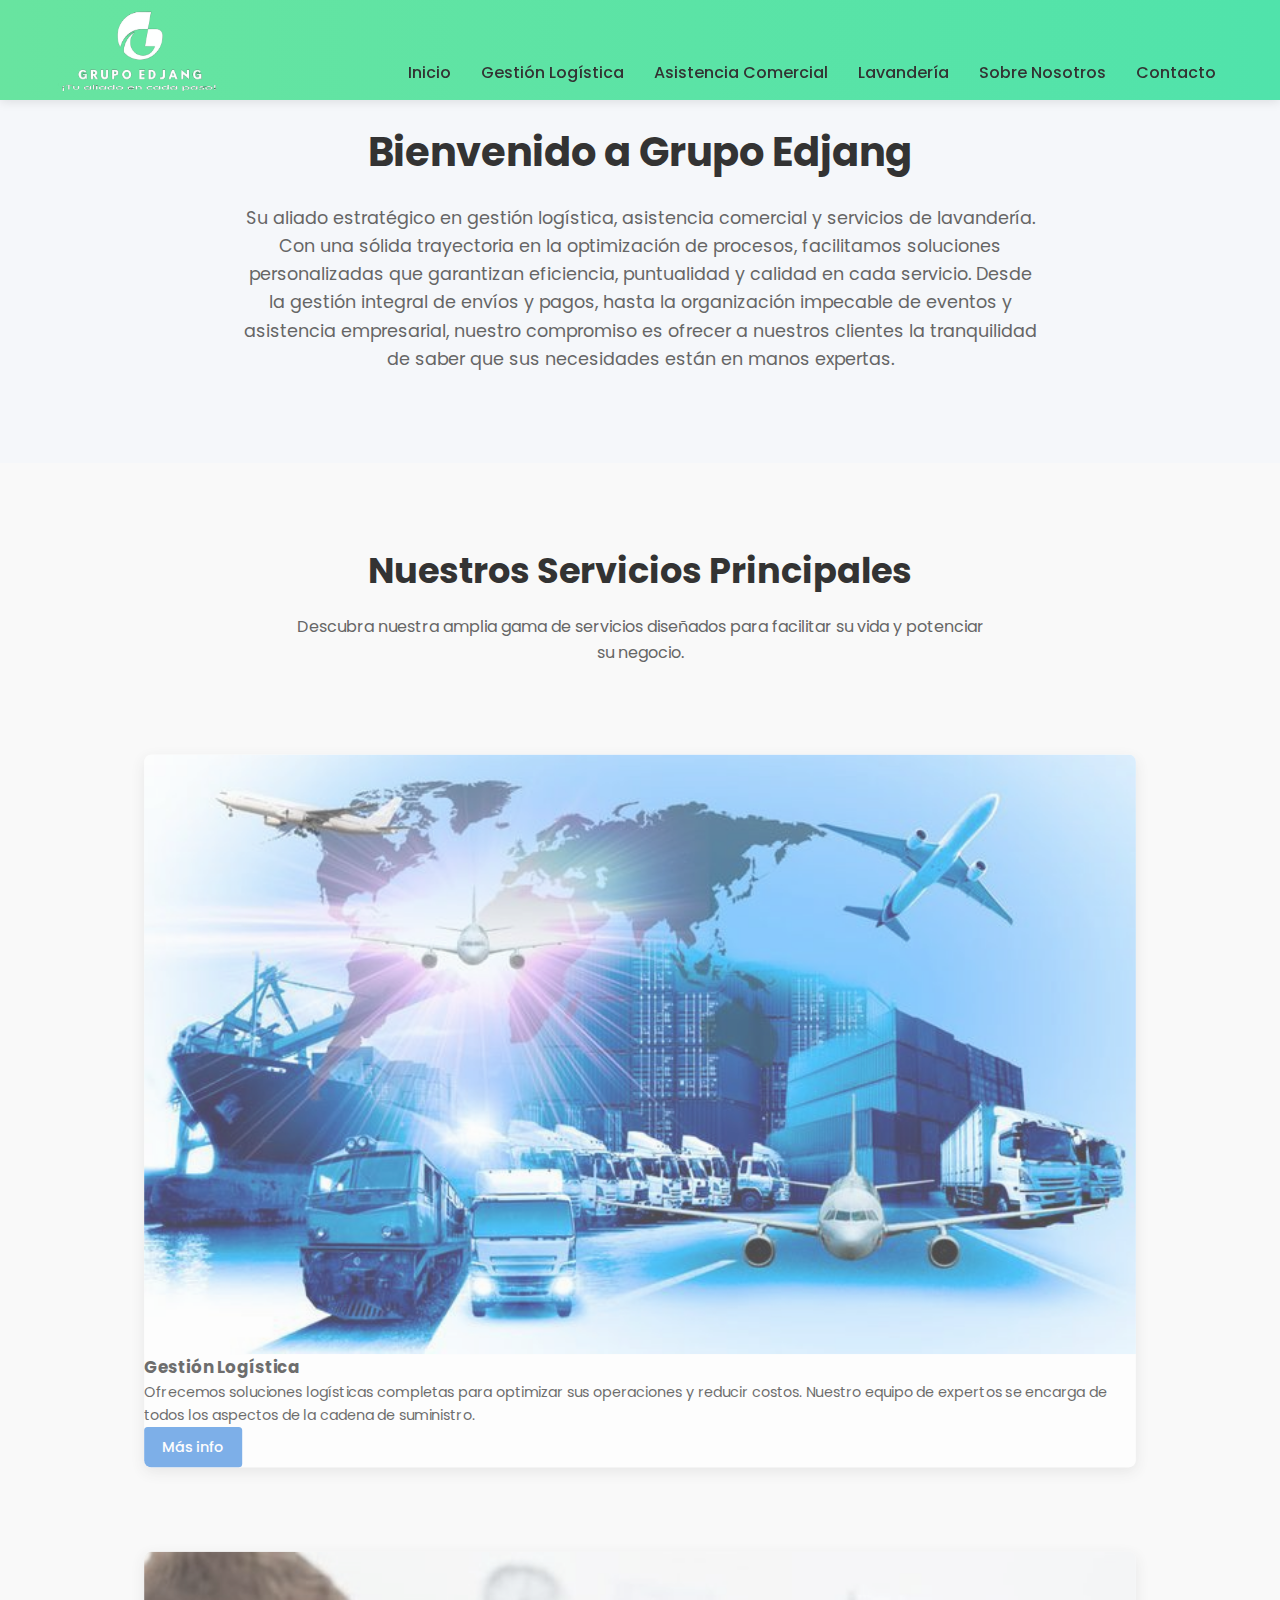
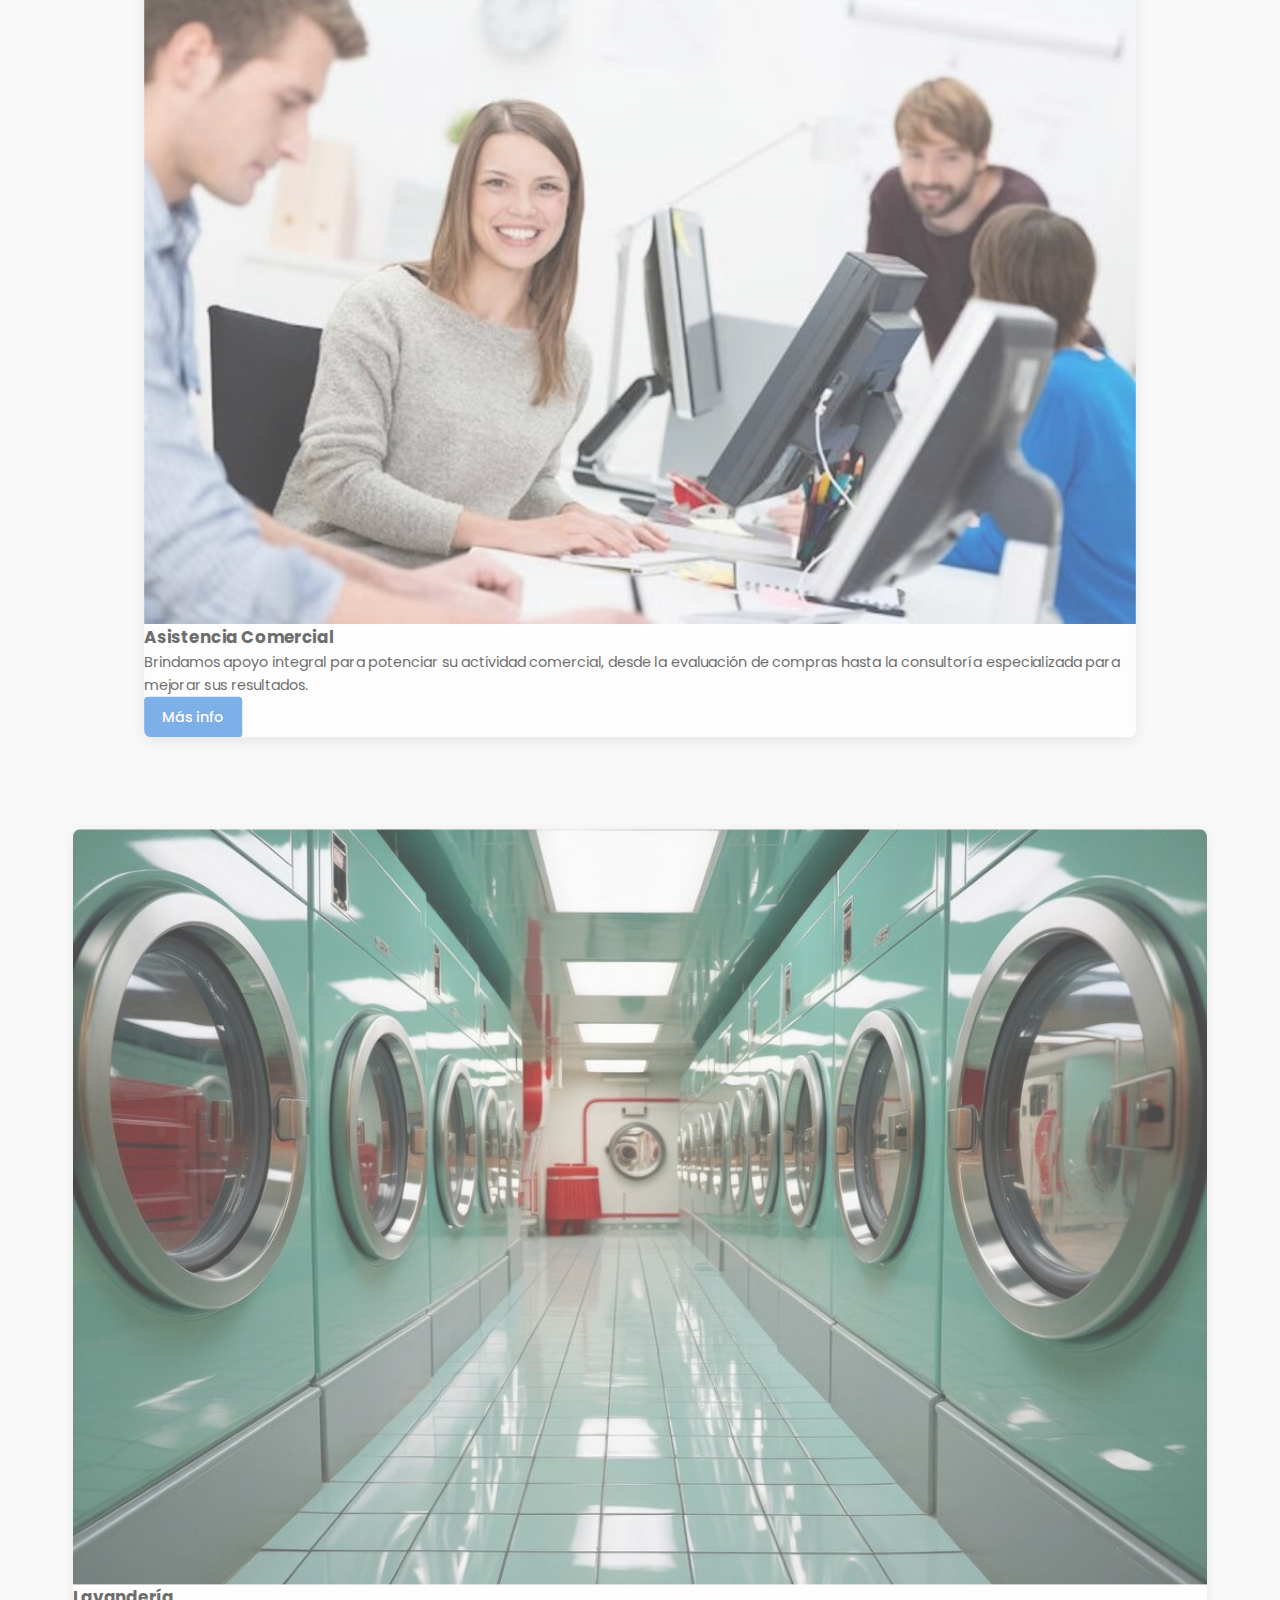
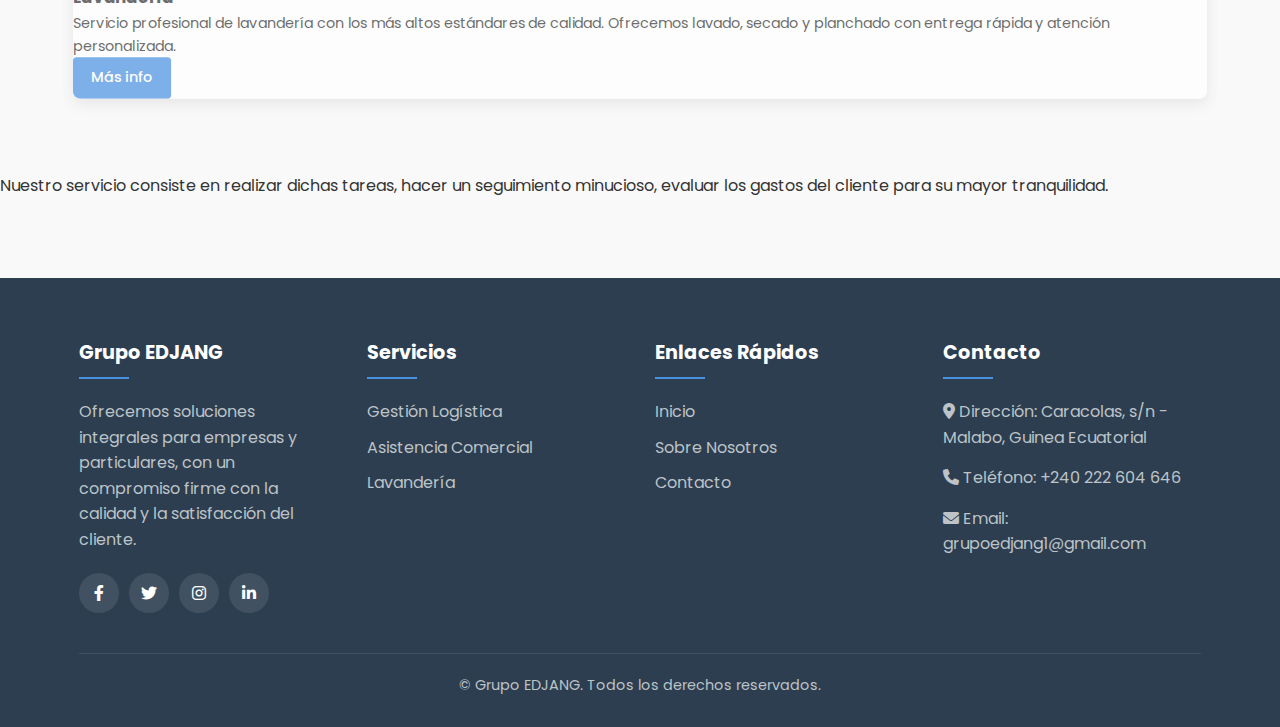
<file: index.html>
<!DOCTYPE html>
<html lang="es">
<head>
    <meta charset="UTF-8">
    <meta name="viewport" content="width=device-width, initial-scale=1.0">
    <title>Grupo EDJANG - Inicio</title>
    <link rel="stylesheet" href="css/styles.css">
    <link href="https://fonts.googleapis.com/css2?family=Poppins:wght@300;400;500;600;700&display=swap" rel="stylesheet">
    <link rel="stylesheet" href="https://cdnjs.cloudflare.com/ajax/libs/font-awesome/6.0.0-beta3/css/all.min.css">
</head>
<body>
    <!-- Header -->
    <header>
        <div class="header-gradient"></div>
        <div class="container header-container">
            <div class="logo">
                <img src="images/logo.png" alt="Grupo EDJANG Logo">
            </div>
            
            <button class="nav-toggle">
                <i class="fas fa-bars"></i>
            </button>
            
            <ul class="nav-menu">
                <li><a href="index.html">Inicio</a></li>
                <li>
                    <a href="pages/gestion-logistica.html">Gestión Logística</a>
                    <ul class="submenu">
                        <li><a href="pages/gestion-logistica/pago-facturas.html">Pago de facturas</a></li>
                        <li><a href="pages/gestion-logistica/alquiler-venta-vehiculos.html">Alquiler y venta de vehículos</a></li>
                        <li><a href="pages/gestion-logistica/azafatas-eventos.html">Azafatas de eventos</a></li>
                        <li><a href="pages/gestion-logistica/informatica-diseno.html">Informática y diseño</a></li>
                        <li><a href="pages/gestion-logistica/eventos-catering.html">Eventos y catering</a></li>
                        <li><a href="pages/gestion-logistica/servicios-michelin.html">Servicios Michelin</a></li>
                        <li><a href="pages/gestion-logistica/gestion-envios.html">Gestión de envíos</a></li>
                        <li><a href="pages/gestion-logistica/construccion-mantenimiento.html">Construcción y mantenimiento</a></li>
                    </ul>
                </li>
                <li><a href="pages/asistencia-comercial.html">Asistencia Comercial</a></li>
                <li><a href="pages/lavanderia.html">Lavandería</a></li>
                <li><a href="pages/sobre-nosotros.html">Sobre Nosotros</a></li>
                <li><a href="pages/contacto.html">Contacto</a></li>
                
            </ul>
        </div>
    </header>

    <!-- Hero Section -->
    <section class="hero">
        <div class="container">
            <h2 class="fade-in">Bienvenido a Grupo Edjang</h2>
            <p class="fade-in">Su aliado estratégico en gestión logística,
                 asistencia comercial y servicios de lavandería.

                Con una sólida trayectoria en la optimización de procesos, 
                facilitamos soluciones personalizadas que garantizan eficiencia, puntualidad y calidad en cada servicio.
                
                Desde la gestión integral de envíos y pagos, hasta la organización
                 impecable de eventos y asistencia empresarial, nuestro compromiso es ofrecer
                  a nuestros clientes la tranquilidad de saber que sus necesidades están en manos expertas.</p>
        </div>
    </section>

    <!-- Servicios Principales -->
    <section class="services">
        <div class="container">
            <div class="section-title fade-in">
                <h2>Nuestros Servicios Principales</h2>
                <p>Descubra nuestra amplia gama de servicios diseñados para facilitar su vida y potenciar su negocio.</p>
            </div>
            
            <div class="services-grid fade-in">
                <div class="service-card">
                        <img src="images/gestiion logística.jpg " alt="Gestión Logística" style="max-width: 100%; height: auto; display: block; margin: auto;>
                        <div class="service-content">
                            <h3>Gestión Logística</h3>
                            <p>Ofrecemos soluciones logísticas completas para optimizar sus operaciones y reducir costos. Nuestro equipo de expertos se encarga de todos los aspectos de la cadena de suministro.</p>
                            <a href="pages/gestion-logistica.html" class="btn">Más info</a>
                        </div>
                    </div>
                    
                    <div class="service-card">
                        <img src="images/asistencia comercial.jpg" alt="Asistencia Comercial" style="max-width: 100%; height: auto; display: block; margin: auto;>
                        <div class="service-content">
                            <h3>Asistencia Comercial</h3>
                            <p>Brindamos apoyo integral para potenciar su actividad comercial, desde la evaluación de compras hasta la consultoría especializada para mejorar sus resultados.</p>
                            <a href="pages/asistencia-comercial.html" class="btn">Más info</a>
                        </div>
                    </div>
                    
                    <div class="service-card">
                        <img src="images/lavanderia.jpg" alt="Lavandería" style="max-width: 100%; height: auto; display: block; margin: auto;>
                        <div class="service-content">
                            <h3>Lavandería</h3>
                            <p>Servicio profesional de lavandería con los más altos estándares de calidad. Ofrecemos lavado, secado y planchado con entrega rápida y atención personalizada.</p>
                            <a href="pages/lavanderia.html" class="btn">Más info</a>
                        </div>
                    </div>
                </div><br>
                <p>Nuestro servicio consiste en realizar dichas tareas, hacer un seguimiento minucioso, evaluar los gastos del cliente para su mayor tranquilidad.</p>
                
              
            </div>
        </div>
    </section>


    <!-- Footer -->
    <footer>
        <div class="container">
            <div class="footer-container">
                <div class="footer-col">
                    <h3>Grupo EDJANG</h3>
                    <p>Ofrecemos soluciones integrales para empresas y particulares, con un compromiso firme con la calidad y la satisfacción del cliente.</p>
                    <div class="social-links">
                        <a href="#"><i class="fab fa-facebook-f"></i></a>
                        <a href="#"><i class="fab fa-twitter"></i></a>
                        <a href="#"><i class="fab fa-instagram"></i></a>
                        <a href="#"><i class="fab fa-linkedin-in"></i></a>
                    </div>
                </div>
                
                <div class="footer-col">
                    <h3>Servicios</h3>
                    <ul>
                        <li><a href="pages/gestion-logistica.html">Gestión Logística</a></li>
                        <li><a href="pages/asistencia-comercial.html">Asistencia Comercial</a></li>
                        <li><a href="pages/lavanderia.html">Lavandería</a></li>
                    </ul>
                </div>
                
                <div class="footer-col">
                    <h3>Enlaces Rápidos</h3>
                    <ul>
                        <li><a href="index.html">Inicio</a></li>
                        <li><a href="pages/sobre-nosotros.html">Sobre Nosotros</a></li>
                        <li><a href="pages/contacto.html">Contacto</a></li>
                    </ul>
                </div>
                
                <div class="footer-col">
                    <h3>Contacto</h3>
                    <p><i class="fas fa-map-marker-alt"></i> Dirección: Caracolas, s/n - Malabo, Guinea Ecuatorial</p>
                    <p><i class="fas fa-phone"></i> Teléfono: +240 222 604 646</p>
                    <p><i class="fas fa-envelope"></i> Email: grupoedjang1@gmail.com</p>
                </div>
            </div>
            
            <div class="copyright">
                <p>&copy; Grupo EDJANG. Todos los derechos reservados.</p>
            </div>
        </div>
    </footer>

    <script src="js/main.js"></script>
</body>
</html>
</file>
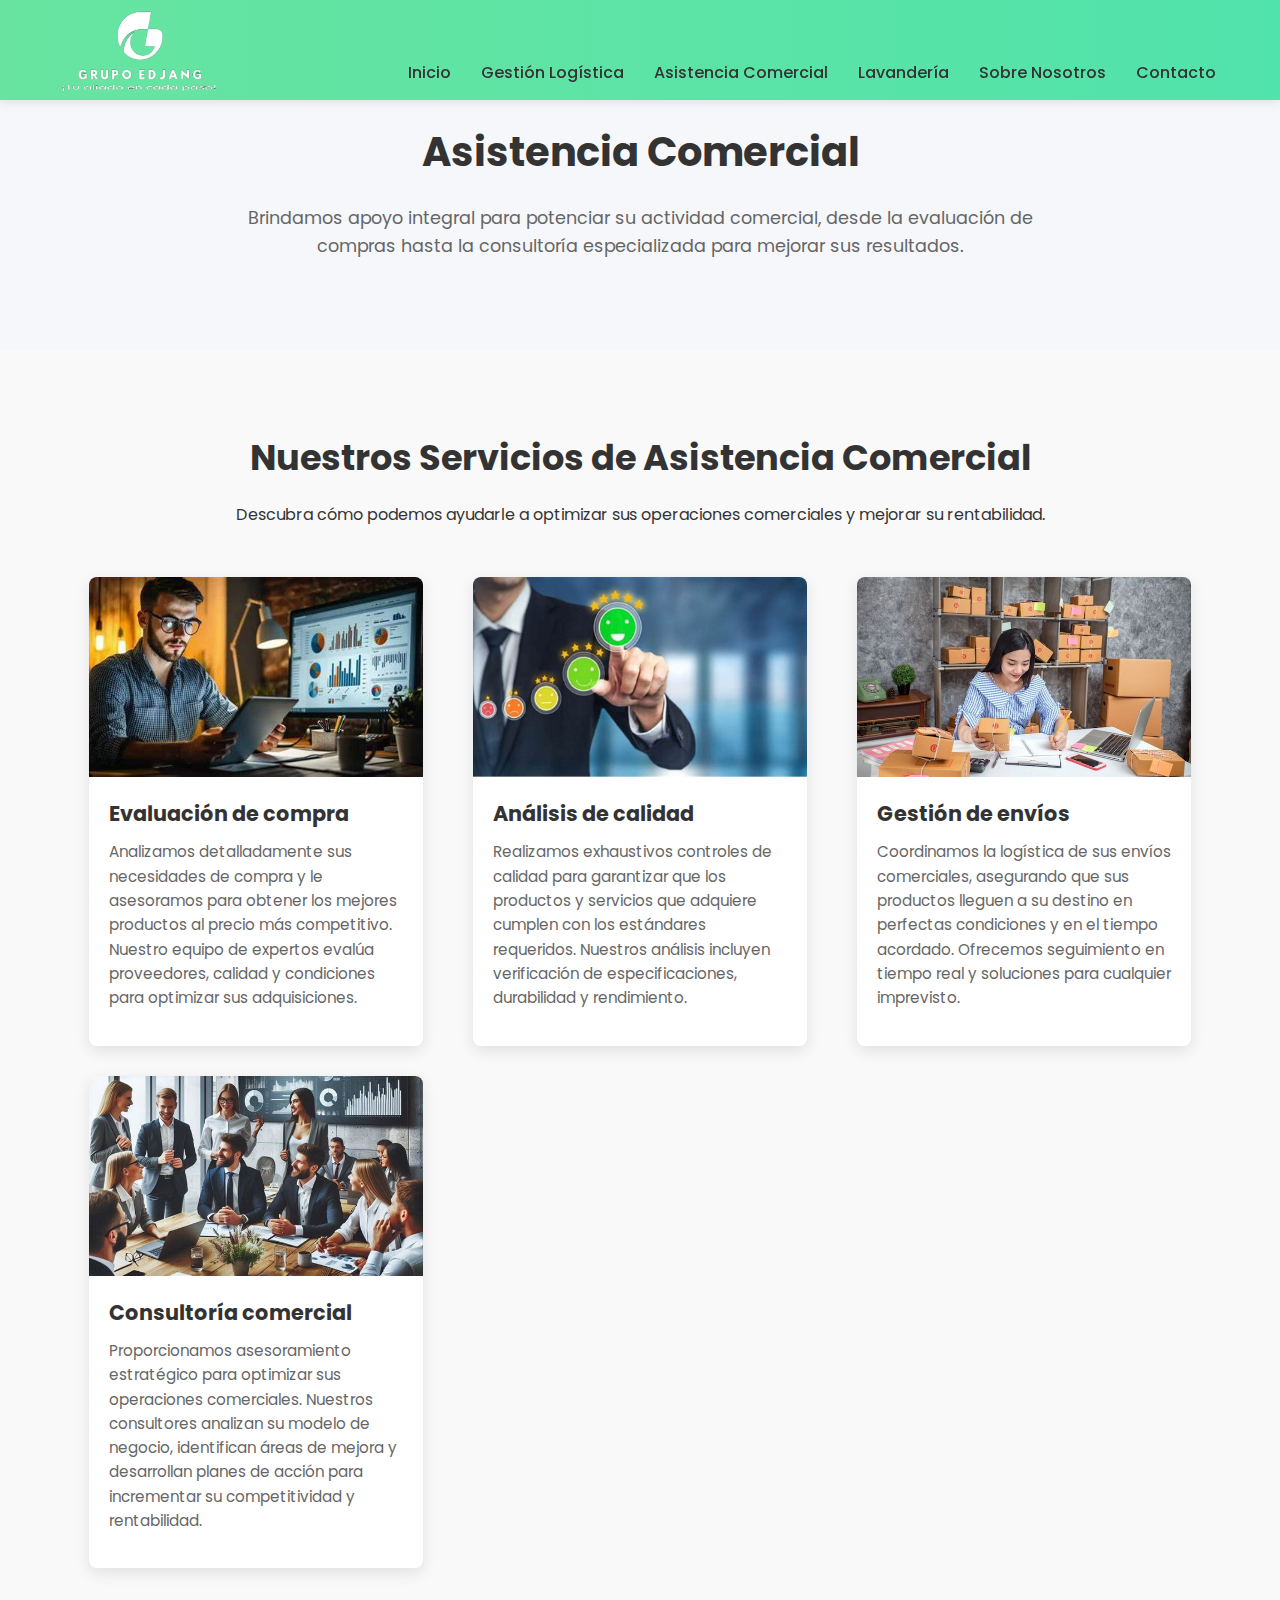
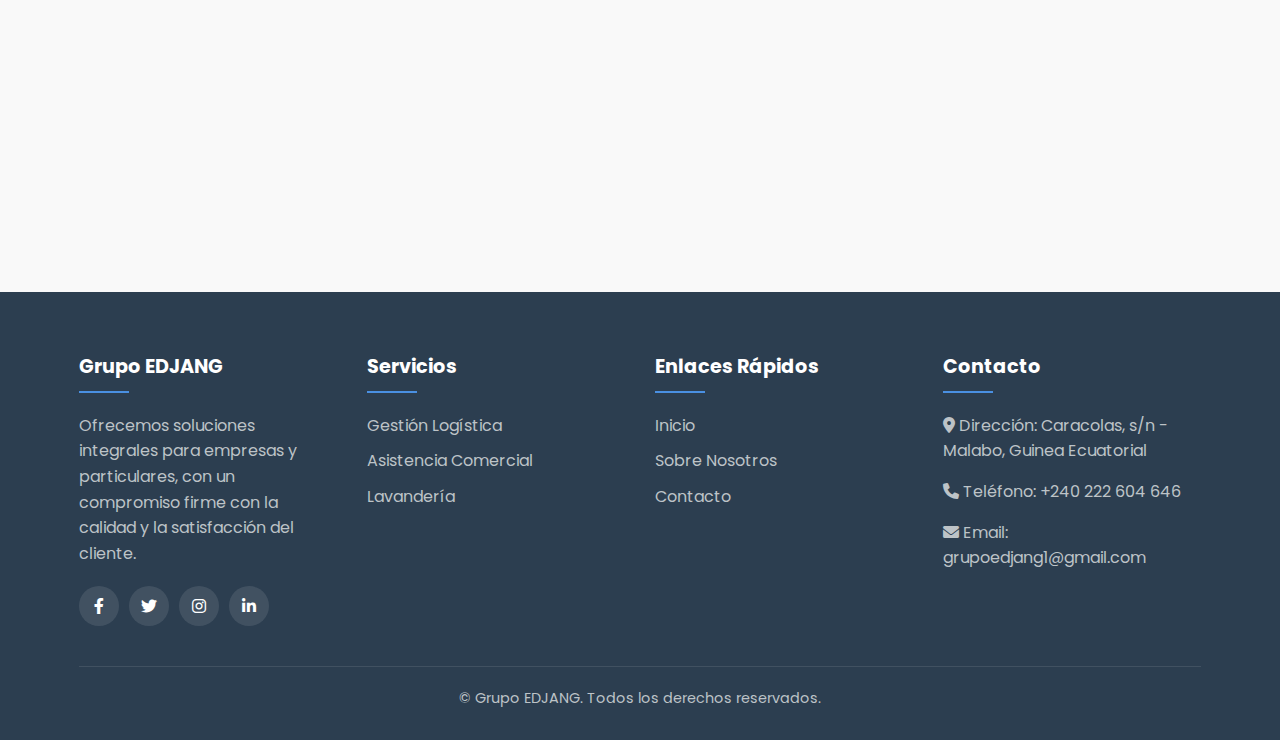
<file: pages/asistencia-comercial.html>
<!DOCTYPE html>
<html lang="es">
<head>
    <meta charset="UTF-8">
    <meta name="viewport" content="width=device-width, initial-scale=1.0">
    <title>Asistencia Comercial - Grupo EDJANG</title>
    <link rel="stylesheet" href="../css/styles.css">
    <link rel="stylesheet" href="../css/responsive.css">
    <link href="https://fonts.googleapis.com/css2?family=Poppins:wght@300;400;500;600;700&display=swap" rel="stylesheet">
    <link rel="stylesheet" href="https://cdnjs.cloudflare.com/ajax/libs/font-awesome/6.0.0-beta3/css/all.min.css">
</head>
<body>
    <!-- Header -->
    <header>
        <div class="header-gradient"></div>
        <div class="container header-container">
            <div class="logo">
                <img src="../images/logo.png" alt="Grupo EDJANG Logo">
                
            </div>
            
            <button class="nav-toggle">
                <i class="fas fa-bars"></i>
            </button>
            
            <ul class="nav-menu">
                <li><a href="../index.html">Inicio</a></li>
                <li>
                    <a href="gestion-logistica.html">Gestión Logística</a>
                    <ul class="submenu">
                        <li><a href="gestion-logistica/pago-facturas.html">Pago de facturas</a></li>
                        <li><a href="gestion-logistica/alquiler-venta-vehiculos.html">Alquiler y venta de vehículos</a></li>
                        <li><a href="gestion-logistica/azafatas-eventos.html">Azafatas de eventos</a></li>
                        <li><a href="gestion-logistica/informatica-diseno.html">Informática y diseño</a></li>
                        <li><a href="gestion-logistica/eventos-catering.html">Eventos y catering</a></li>
                        <li><a href="gestion-logistica/servicios-michelin.html">Servicios Michelin</a></li>
                        <li><a href="gestion-logistica/gestion-envios.html">Gestión de envíos</a></li>
                        <li><a href="gestion-logistica/construccion-mantenimiento.html">Construcción y mantenimiento</a></li>
                    </ul>
                </li>
                <li><a href="asistencia-comercial.html">Asistencia Comercial</a></li>
                <li><a href="lavanderia.html">Lavandería</a></li>
                <li><a href="sobre-nosotros.html">Sobre Nosotros</a></li>
                <li><a href="contacto.html">Contacto</a></li>
            </ul>
        </div>
    </header>

    <!-- Hero Section -->
    <section class="hero">
        <div class="container">
            <h2 class="fade-in">Asistencia Comercial</h2>
            <p class="fade-in">Brindamos apoyo integral para potenciar su actividad comercial, desde la evaluación de compras hasta la consultoría especializada para mejorar sus resultados.</p>
        </div>
    </section>

    <!-- Servicios de Asistencia Comercial -->
    <section class="services">
        <div class="container">
            <div class="section-title fade-in">
                <h2>Nuestros Servicios de Asistencia Comercial</h2
                <p>Descubra cómo podemos ayudarle a optimizar sus operaciones comerciales y mejorar su rentabilidad.</p>
            </div>
            
            <div class="services-grid fade-in">
                <div class="service-card">
                    <img src="../images/compra.jpeg" alt="Evaluación de compra">
                    <div class="service-content">
                        <h3>Evaluación de compra</h3>
                        <p>Analizamos detalladamente sus necesidades de compra y le asesoramos para obtener los mejores productos al precio más competitivo. Nuestro equipo de expertos evalúa proveedores, calidad y condiciones para optimizar sus adquisiciones.</p>
                    </div>
                </div>
                
                <div class="service-card">
                    <img src="../images/calidad.jpeg" alt="Análisis de calidad">
                    <div class="service-content">
                        <h3>Análisis de calidad</h3>
                        <p>Realizamos exhaustivos controles de calidad para garantizar que los productos y servicios que adquiere cumplen con los estándares requeridos. Nuestros análisis incluyen verificación de especificaciones, durabilidad y rendimiento.</p>
                    </div>
                </div>
                
                <div class="service-card">
                    <img src="../images/gestion envio.jpg" alt="Gestión de envíos">
                    <div class="service-content">
                        <h3>Gestión de envíos</h3>
                        <p>Coordinamos la logística de sus envíos comerciales, asegurando que sus productos lleguen a su destino en perfectas condiciones y en el tiempo acordado. Ofrecemos seguimiento en tiempo real y soluciones para cualquier imprevisto.</p>
                    </div>
                </div>
                
                <div class="service-card">
                    <img src="../images/comercial.jpg" alt="Consultoría comercial">
                    <div class="service-content">
                        <h3>Consultoría comercial</h3>
                        <p>Proporcionamos asesoramiento estratégico para optimizar sus operaciones comerciales. Nuestros consultores analizan su modelo de negocio, identifican áreas de mejora y desarrollan planes de acción para incrementar su competitividad y rentabilidad.</p>
                    </div>
                </div>
            </div>
        </div>
    </section>

    <!-- Sección de Contacto Rápido -->
    <section class="quick-contact">
        <div class="container">
            <div class="section-title fade-in">
                <h2>¿Necesita asistencia comercial?</h2>
                <p>Contáctenos hoy mismo y descubra cómo podemos ayudarle a mejorar sus operaciones comerciales.</p>
            </div>
            
            <div class="contact-cta fade-in">
                <a href="contacto.html" class="btn btn-large">Solicitar información</a>
            </div>
        </div>
    </section><br>

    <!-- Footer -->
    <footer>
       <div class="container">
           <div class="footer-container">
               <div class="footer-col">
                   <h3>Grupo EDJANG</h3>
                   <p>Ofrecemos soluciones integrales para empresas y particulares, con un compromiso firme con la calidad y la satisfacción del cliente.</p>
                   <div class="social-links">
                       <a href="#"><i class="fab fa-facebook-f"></i></a>
                       <a href="#"><i class="fab fa-twitter"></i></a>
                       <a href="#"><i class="fab fa-instagram"></i></a>
                       <a href="#"><i class="fab fa-linkedin-in"></i></a>
                   </div>
               </div>
               
               <div class="footer-col">
                   <h3>Servicios</h3>
                   <ul>
                       <li><a href="pages/gestion-logistica.html">Gestión Logística</a></li>
                       <li><a href="pages/asistencia-comercial.html">Asistencia Comercial</a></li>
                       <li><a href="pages/lavanderia.html">Lavandería</a></li>
                   </ul>
               </div>
               
               <div class="footer-col">
                   <h3>Enlaces Rápidos</h3>
                   <ul>
                       <li><a href="index.html">Inicio</a></li>
                       <li><a href="pages/sobre-nosotros.html">Sobre Nosotros</a></li>
                       <li><a href="pages/contacto.html">Contacto</a></li>
                   </ul>
               </div>
               
               <div class="footer-col">
                   <h3>Contacto</h3>
                   <p><i class="fas fa-map-marker-alt"></i> Dirección: Caracolas, s/n - Malabo, Guinea Ecuatorial</p>
                   <p><i class="fas fa-phone"></i> Teléfono: +240 222 604 646</p>
                   <p><i class="fas fa-envelope"></i> Email: grupoedjang1@gmail.com</p>
               </div>
           </div>
           
           <div class="copyright">
               <p>&copy; Grupo EDJANG. Todos los derechos reservados.</p>
           </div>
       </div>
   </footer>

    <script src="../js/main.js"></script>
</body>
</html>
</file>
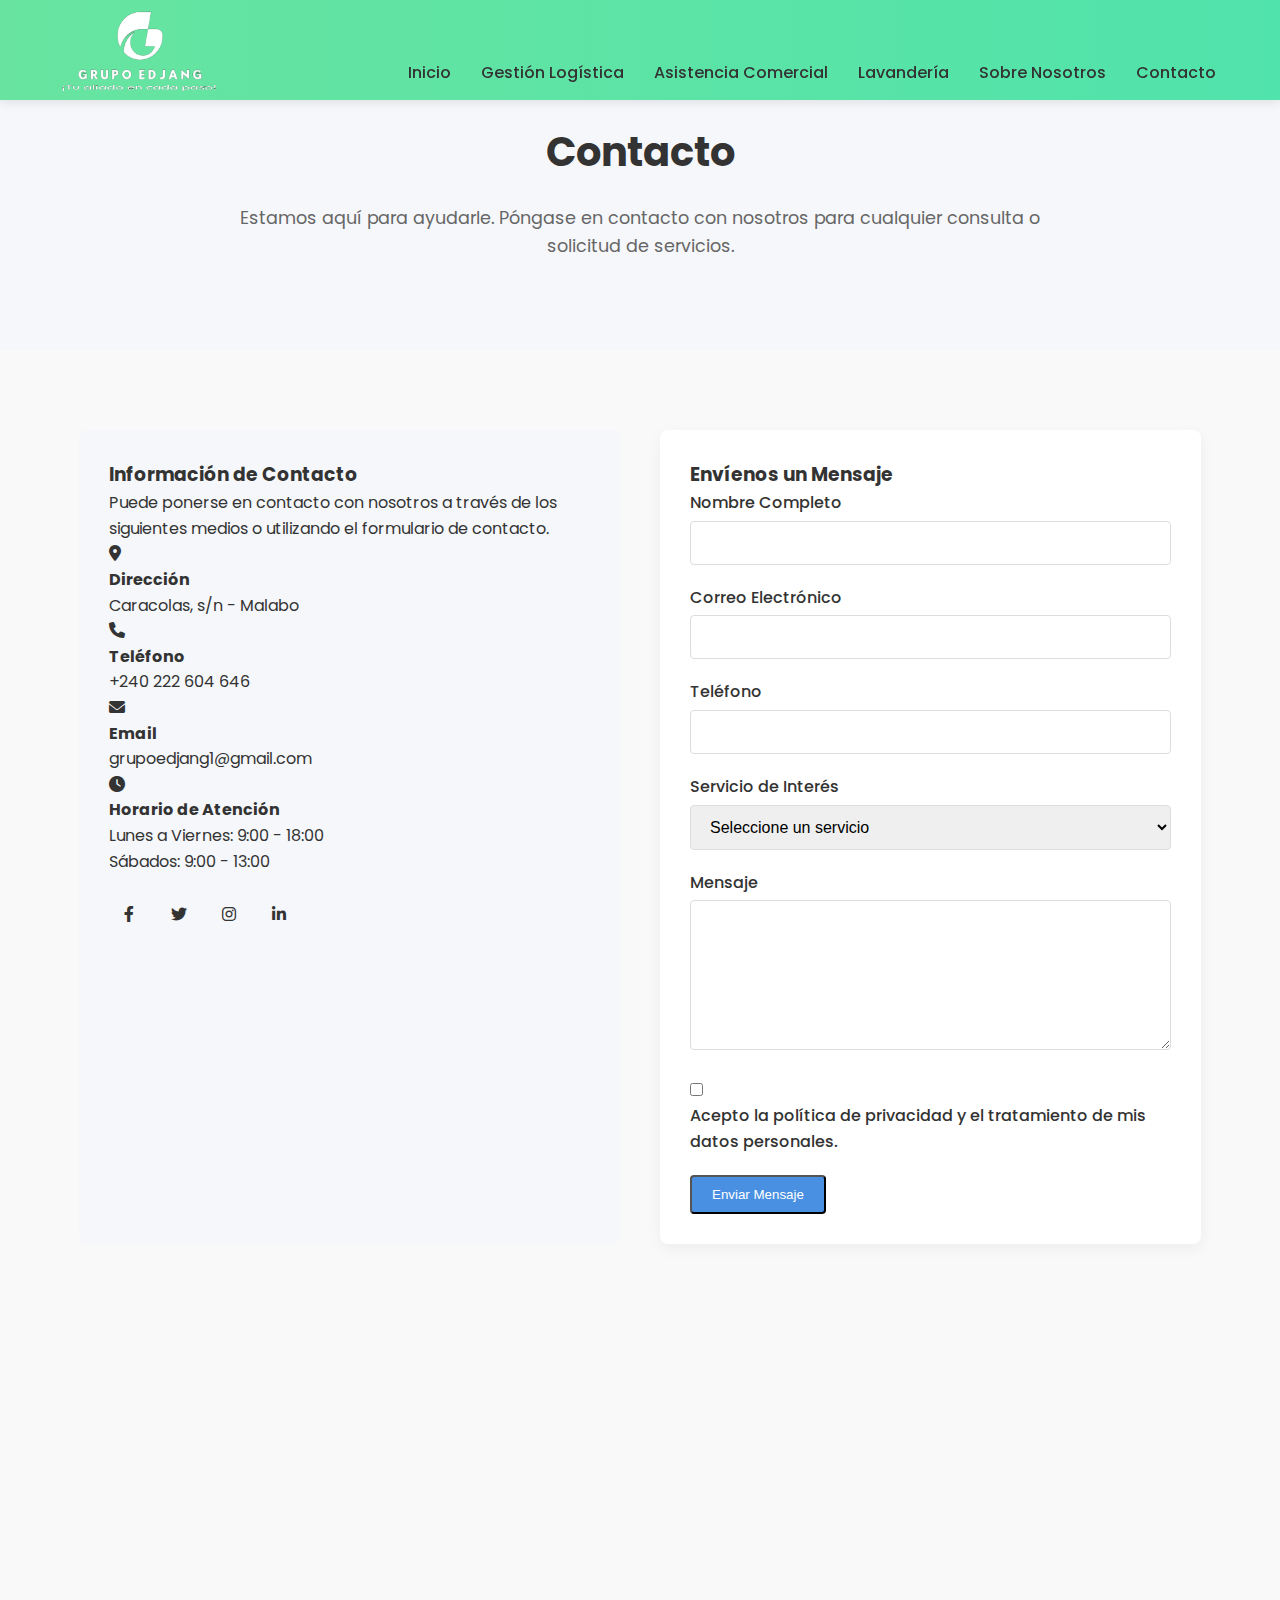
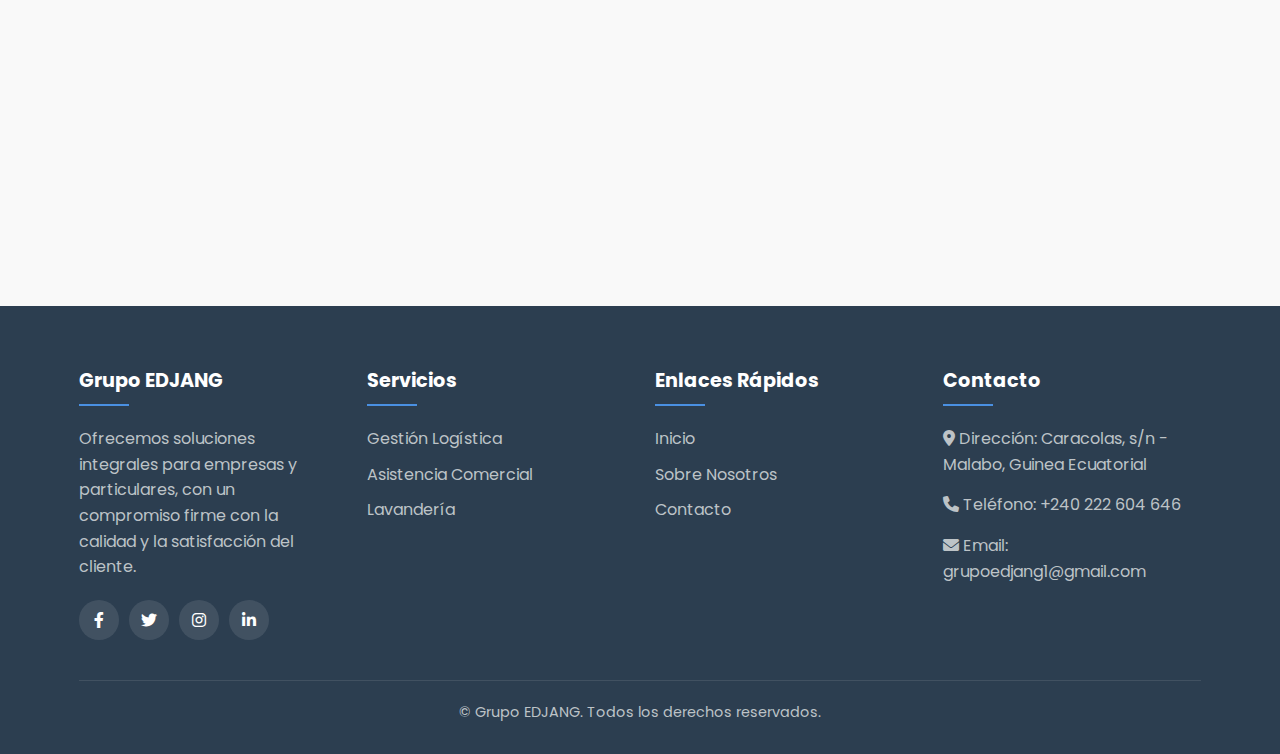
<file: pages/contacto.html>
<!DOCTYPE html>
<html lang="es">
    <head>
        <meta charset="UTF-8">
        <meta name="viewport" content="width=device-width, initial-scale=1.0">
        <title>Contacto - Grupo EDJANG</title>
        <link rel="stylesheet" href="../css/styles.css">
        <link rel="stylesheet" href="../css/responsive.css">
        <link href="https://fonts.googleapis.com/css2?family=Poppins:wght@300;400;500;600;700&display=swap" rel="stylesheet">
        <link rel="stylesheet" href="https://cdnjs.cloudflare.com/ajax/libs/font-awesome/6.0.0-beta3/css/all.min.css">
    </head>
<body>
    <!-- Header -->
    <header>
        <div class="header-gradient"></div>
        <div class="container header-container">
            <div class="logo">
                <img src="../images/logo.png" alt="Grupo EDJANG Logo">
            </div>
            
            <button class="nav-toggle">
                <i class="fas fa-bars"></i>
            </button>
            
            <ul class="nav-menu">
                <li><a href="../index.html">Inicio</a></li>
                <li>
                    <a href="gestion-logistica.html">Gestión Logística</a>
                    <ul class="submenu">
                        <li><a href="gestion-logistica/pago-facturas.html">Pago de facturas</a></li>
                        <li><a href="gestion-logistica/alquiler-venta-vehiculos.html">Alquiler y venta de vehículos</a></li>
                        <li><a href="gestion-logistica/azafatas-eventos.html">Azafatas de eventos</a></li>
                        <li><a href="gestion-logistica/informatica-diseno.html">Informática y diseño</a></li>
                        <li><a href="gestion-logistica/eventos-catering.html">Eventos y catering</a></li>
                        <li><a href="gestion-logistica/servicios-michelin.html">Servicios Michelin</a></li>
                        <li><a href="gestion-logistica/gestion-envios.html">Gestión de envíos</a></li>
                        <li><a href="gestion-logistica/construccion-mantenimiento.html">Construcción y mantenimiento</a></li>
                    </ul>
                </li>
                <li><a href="asistencia-comercial.html">Asistencia Comercial</a></li>
                <li><a href="pages/lavanderia.html">Lavandería</a></li>
                <li><a href="sobre-nosotros.html">Sobre Nosotros</a></li>
                <li><a href="contacto.html">Contacto</a></li>
            </ul>
        </div>
    </header>

    <!-- Hero Section -->
    <section class="hero">
        <div class="container">
            <h2 class="fade-in">Contacto</h2>
            <p class="fade-in">Estamos aquí para ayudarle. Póngase en contacto con nosotros para cualquier consulta o solicitud de servicios.</p>
        </div>
    </section>

    <!-- Formulario de Contacto -->
    <section class="contact-section">
        <div class="container">
            <div class="contact-container fade-in">
                <div class="contact-info">
                    <h3>Información de Contacto</h3>
                    <p>Puede ponerse en contacto con nosotros a través de los siguientes medios o utilizando el formulario de contacto.</p>
                    
                    <div class="info-item">
                        <i class="fas fa-map-marker-alt"></i>
                        <div>
                            <h4>Dirección</h4>
                            <p>Caracolas, s/n - Malabo</p>
                        </div>
                    </div>
                    
                    <div class="info-item">
                        <i class="fas fa-phone"></i>
                        <div>
                            <h4>Teléfono</h4>
                            <p>+240 222 604 646</p>
                        </div>
                    </div>
                    
                    <div class="info-item">
                        <i class="fas fa-envelope"></i>
                        <div>
                            <h4>Email</h4>
                            <p>grupoedjang1@gmail.com</p>
                        </div>
                    </div>
                    
                    <div class="info-item">
                        <i class="fas fa-clock"></i>
                        <div>
                            <h4>Horario de Atención</h4>
                            <p>Lunes a Viernes: 9:00 - 18:00<br>Sábados: 9:00 - 13:00</p>
                        </div>
                    </div>
                    
                    <div class="social-links">
                        <a href="#"><i class="fab fa-facebook-f"></i></a>
                        <a href="#"><i class="fab fa-twitter"></i></a>
                        <a href="#"><i class="fab fa-instagram"></i></a>
                        <a href="#"><i class="fab fa-linkedin-in"></i></a>
                    </div>
                </div>
                
                <div class="contact-form">
                    <h3>Envíenos un Mensaje</h3>
                    <form action="https://formspree.io/f/your-formspree-id" method="POST" class="validate-form">
                        <div class="form-group">
                            <label for="name">Nombre Completo</label>
                            <input type="text" id="name" name="name" class="form-control" required>
                        </div>
                        
                        <div class="form-group">
                            <label for="email">Correo Electrónico</label>
                            <input type="email" id="email" name="email" class="form-control" required>
                        </div>
                        
                        <div class="form-group">
                            <label for="phone">Teléfono</label>
                            <input type="tel" id="phone" name="phone" class="form-control">
                        </div>
                        
                        <div class="form-group">
                            <label for="service">Servicio de Interés</label>
                            <select id="service" name="service" class="form-control" required>
                                <option value="" selected disabled>Seleccione un servicio</option>
                                <option value="Gestión Logística">Gestión Logística</option>
                                <option value="Asistencia Comercial">Asistencia Comercial</option>
                                <option value="Lavandería">Lavandería</option>
                                <option value="Otro">Otro</option>
                            </select>
                        </div>
                        
                        <div class="form-group">
                            <label for="message">Mensaje</label>
                            <textarea id="message" name="message" class="form-control" rows="5" required></textarea>
                        </div>
                        
                        <div class="form-group form-check">
                            <input type="checkbox" id="privacy" name="privacy" class="form-check-input" required>
                            <label for="privacy" class="form-check-label">Acepto la política de privacidad y el tratamiento de mis datos personales.</label>
                        </div>
                        
                        <button type="submit" class="btn btn-primary">Enviar Mensaje</button>
                    </form>
                </div>
            </div>
        </div>
    </section>

  

    <!-- Preguntas Frecuentes -->
    <section class="faq-section">
        <div class="container">
            <div class="section-title fade-in">
                <h2>Preguntas Frecuentes</h2>
                <p>Respuestas a las consultas más comunes sobre nuestros servicios.</p>
            </div>
            
            <div class="faq-container fade-in">
                <div class="faq-item">
                    <div class="faq-question">
                        <h4>¿Cuál es el tiempo de respuesta a las solicitudes?</h4>
                        <i class="fas fa-chevron-down"></i>
                    </div>
                    <div class="faq-answer">
                        <p>Nos comprometemos a responder a todas las solicitudes en un plazo máximo de 24 horas laborables. Para casos urgentes, recomendamos contactarnos directamente por teléfono.</p>
                    </div>
                </div>
                
                <div class="faq-item">
                    <div class="faq-question">
                        <h4>¿Ofrecen servicios fuera de la ciudad?</h4>
                        <i class="fas fa-chevron-down"></i>
                    </div>
                    <div class="faq-answer">
                        <p>Sí, ofrecemos nuestros servicios en toda la región. Para servicios fuera de la ciudad principal, puede haber costos adicionales de desplazamiento que se detallarán en el presupuesto.</p>
                    </div>
                </div>
                
                <div class="faq-item">
                    <div class="faq-question">
                        <h4>¿Cómo puedo solicitar un presupuesto?</h4>
                        <i class="fas fa-chevron-down"></i>
                    </div>
                    <div class="faq-answer">
                        <p>Puede solicitar un presupuesto a través del formulario de contacto en esta página, especificando el servicio que le interesa y los detalles de su proyecto. También puede llamarnos directamente o enviarnos un correo electrónico.</p>
                    </div>
                </div>
                
                <div class="faq-item">
                    <div class="faq-question">
                        <h4>¿Qué métodos de pago aceptan?</h4>
                        <i class="fas fa-chevron-down"></i>
                    </div>
                    <div class="faq-answer">
                        <p>Aceptamos diversos métodos de pago, incluyendo transferencia bancaria, tarjetas de crédito/débito y efectivo. Los detalles específicos se proporcionarán al confirmar el servicio.</p>
                    </div>
                </div>
            </div>
        </div>
    </section><br>

    <!-- Footer -->
    <footer>
       <div class="container">
           <div class="footer-container">
               <div class="footer-col">
                   <h3>Grupo EDJANG</h3>
                   <p>Ofrecemos soluciones integrales para empresas y particulares, con un compromiso firme con la calidad y la satisfacción del cliente.</p>
                   <div class="social-links">
                       <a href="#"><i class="fab fa-facebook-f"></i></a>
                       <a href="#"><i class="fab fa-twitter"></i></a>
                       <a href="#"><i class="fab fa-instagram"></i></a>
                       <a href="#"><i class="fab fa-linkedin-in"></i></a>
                   </div>
               </div>
               
               <div class="footer-col">
                   <h3>Servicios</h3>
                   <ul>
                       <li><a href="pages/gestion-logistica.html">Gestión Logística</a></li>
                       <li><a href="pages/asistencia-comercial.html">Asistencia Comercial</a></li>
                       <li><a href="pages/lavanderia.html">Lavandería</a></li>
                   </ul>
               </div>
               
               <div class="footer-col">
                   <h3>Enlaces Rápidos</h3>
                   <ul>
                       <li><a href="index.html">Inicio</a></li>
                       <li><a href="pages/sobre-nosotros.html">Sobre Nosotros</a></li>
                       <li><a href="pages/contacto.html">Contacto</a></li>
                   </ul>
               </div>
               
               <div class="footer-col">
                   <h3>Contacto</h3>
                   <p><i class="fas fa-map-marker-alt"></i> Dirección: Caracolas, s/n - Malabo, Guinea Ecuatorial</p>
                   <p><i class="fas fa-phone"></i> Teléfono: +240 222 604 646</p>
                   <p><i class="fas fa-envelope"></i> Email: grupoedjang1@gmail.com</p>
               </div>
           </div>
           
           <div class="copyright">
               <p>&copy; Grupo EDJANG. Todos los derechos reservados.</p>
           </div>
       </div>
   </footer>

   <script src="../js/main.js"></script>
</body>
</html>
</file>
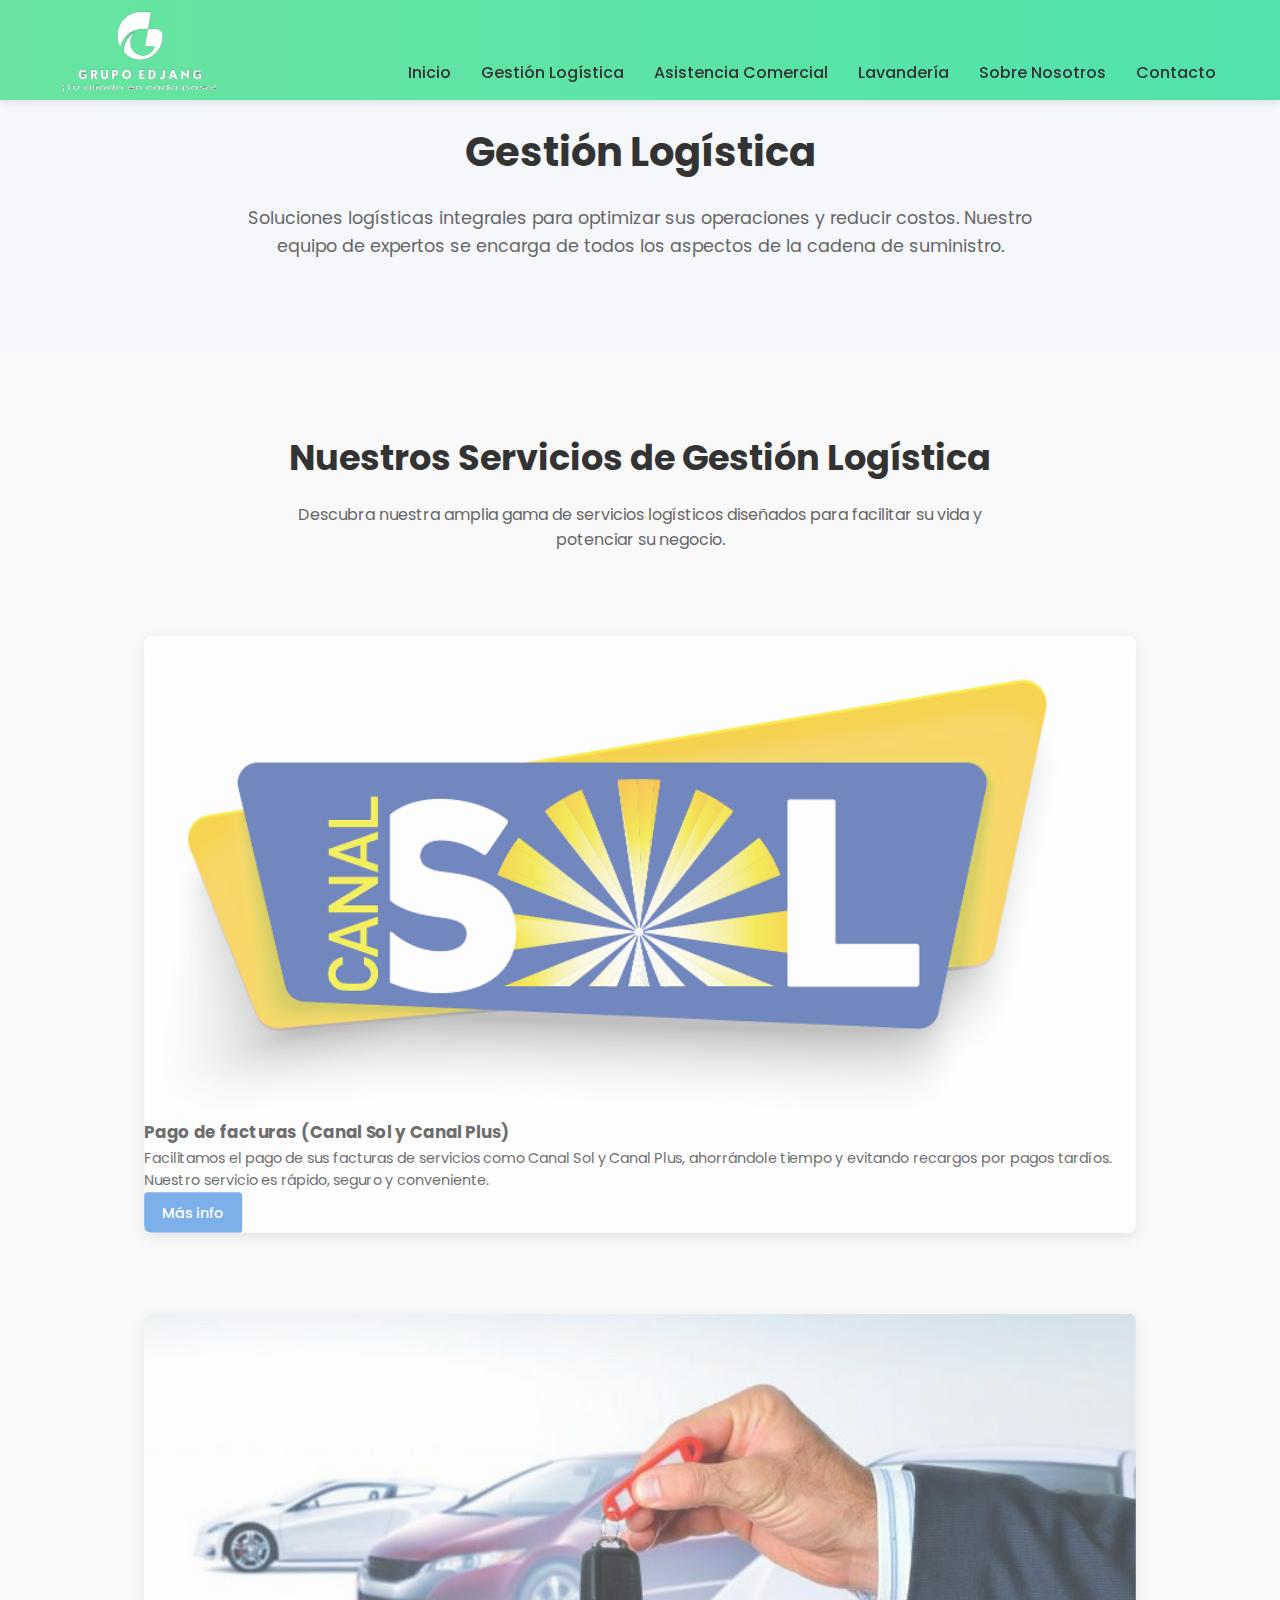
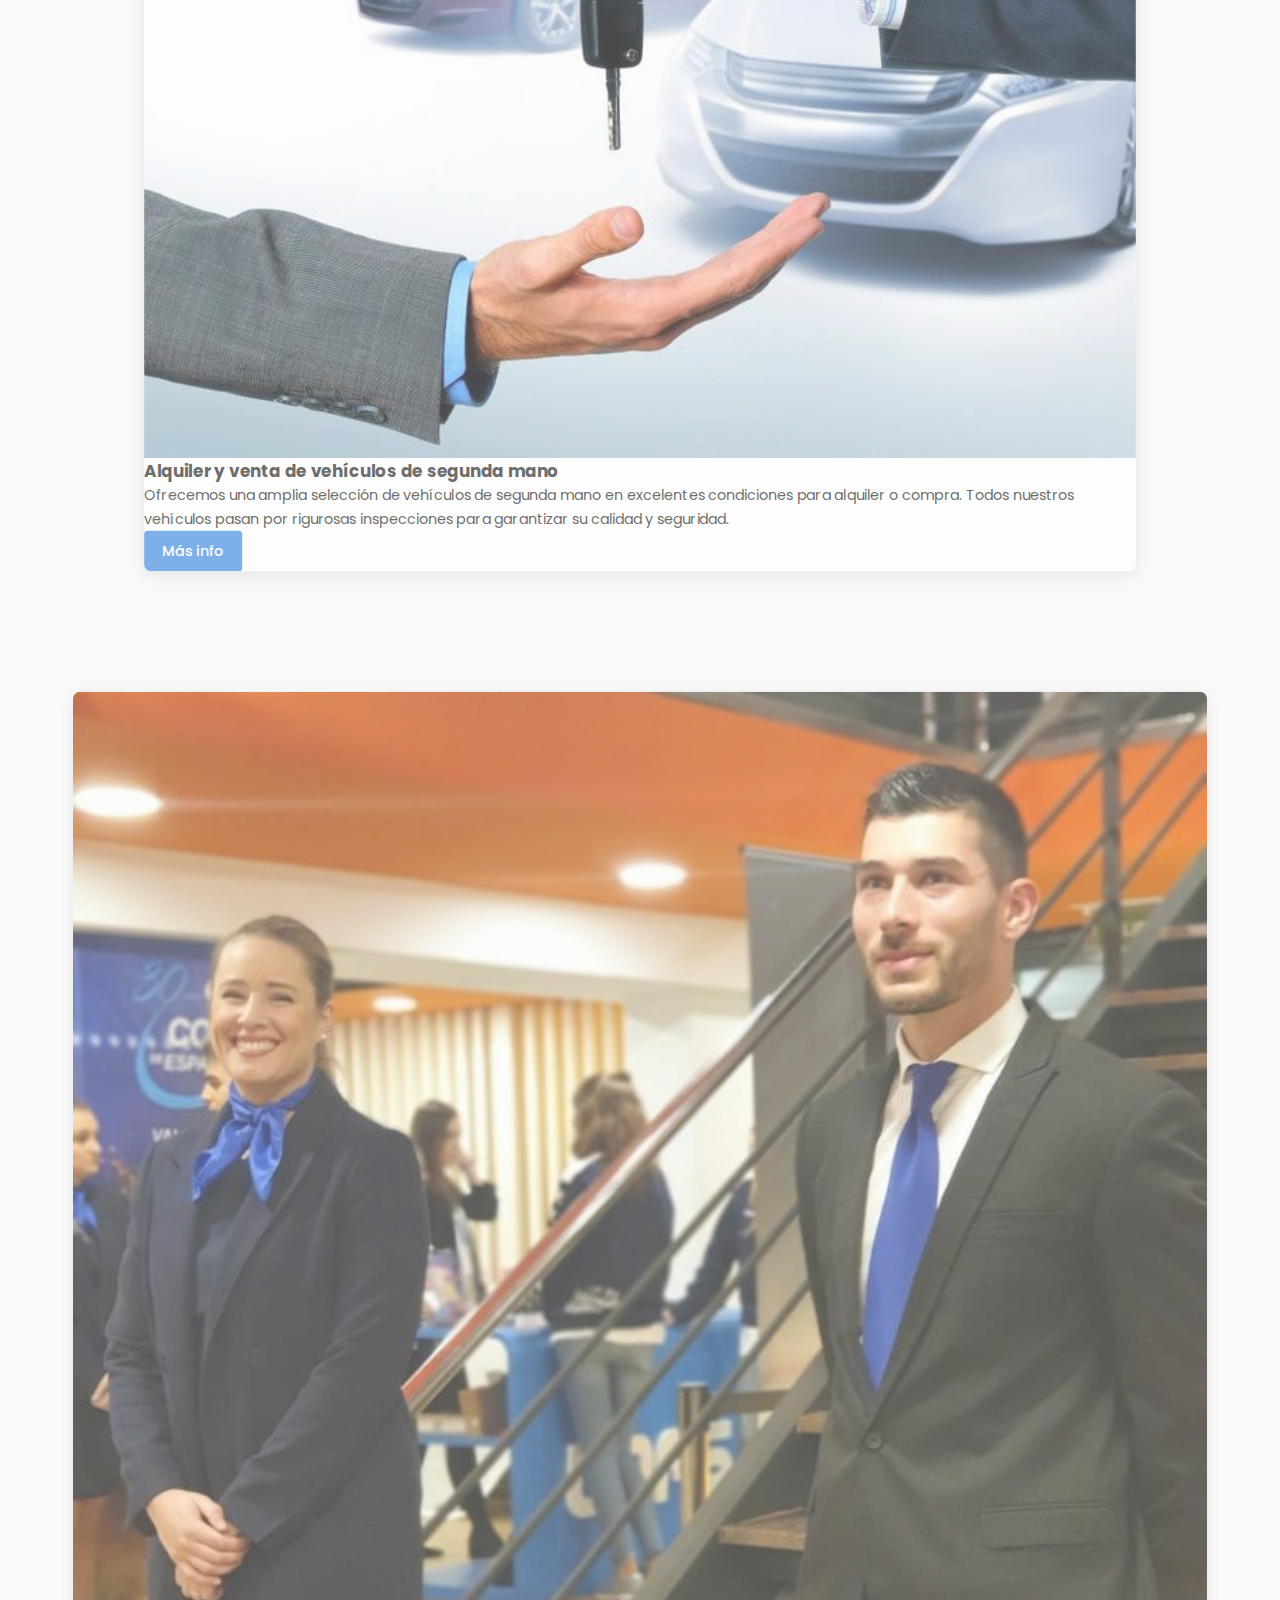
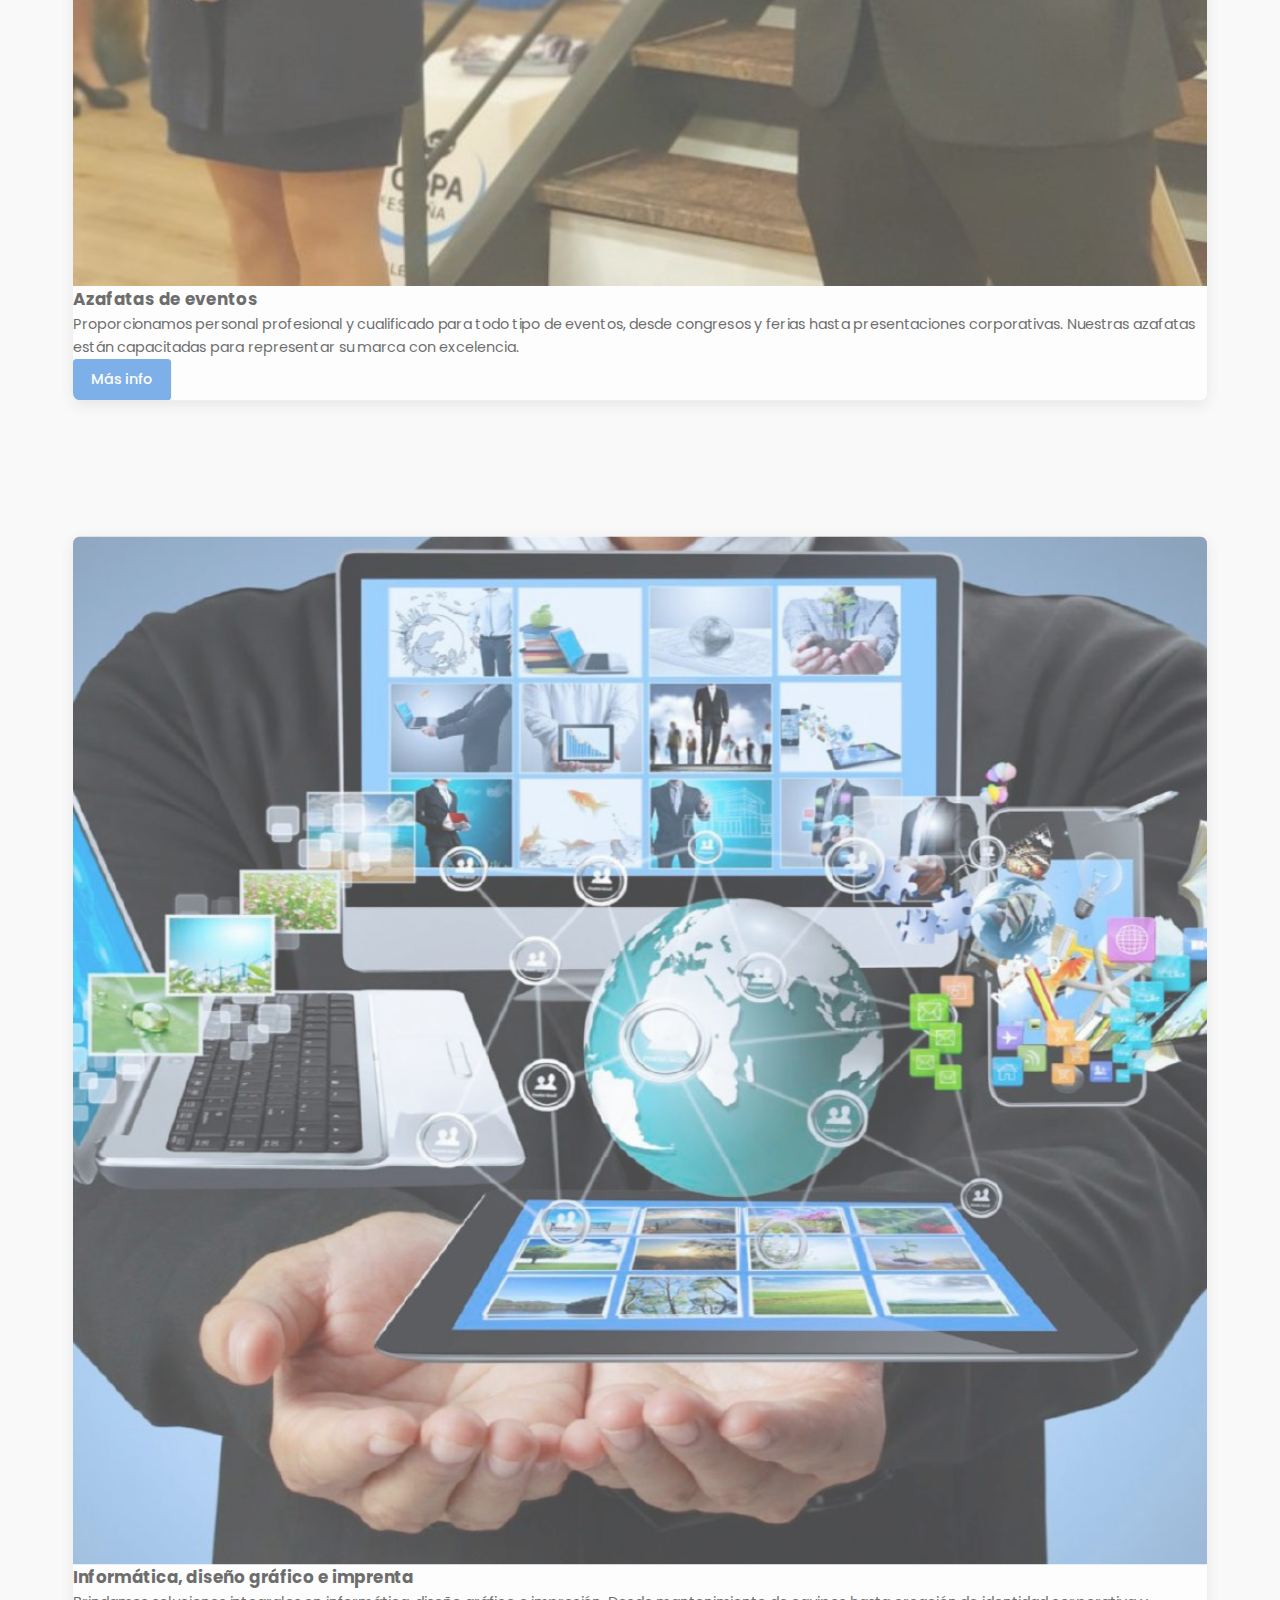
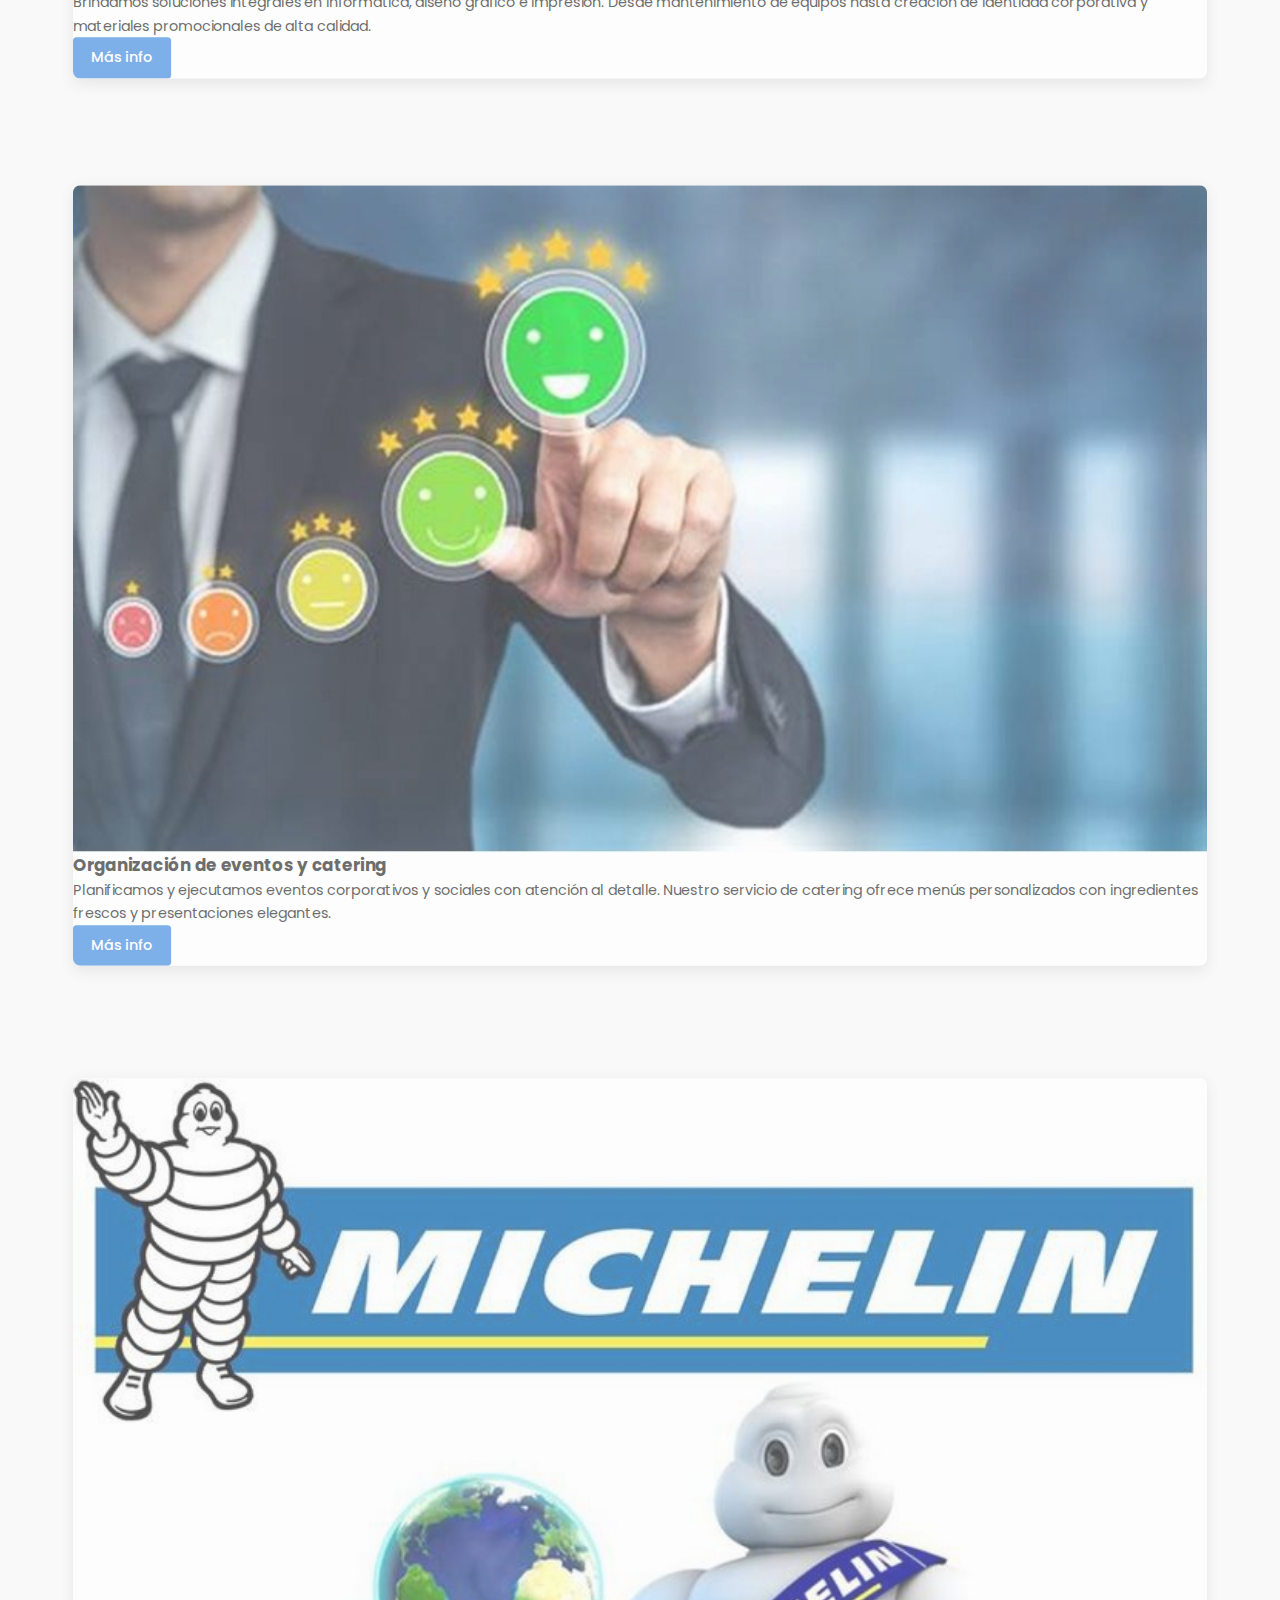
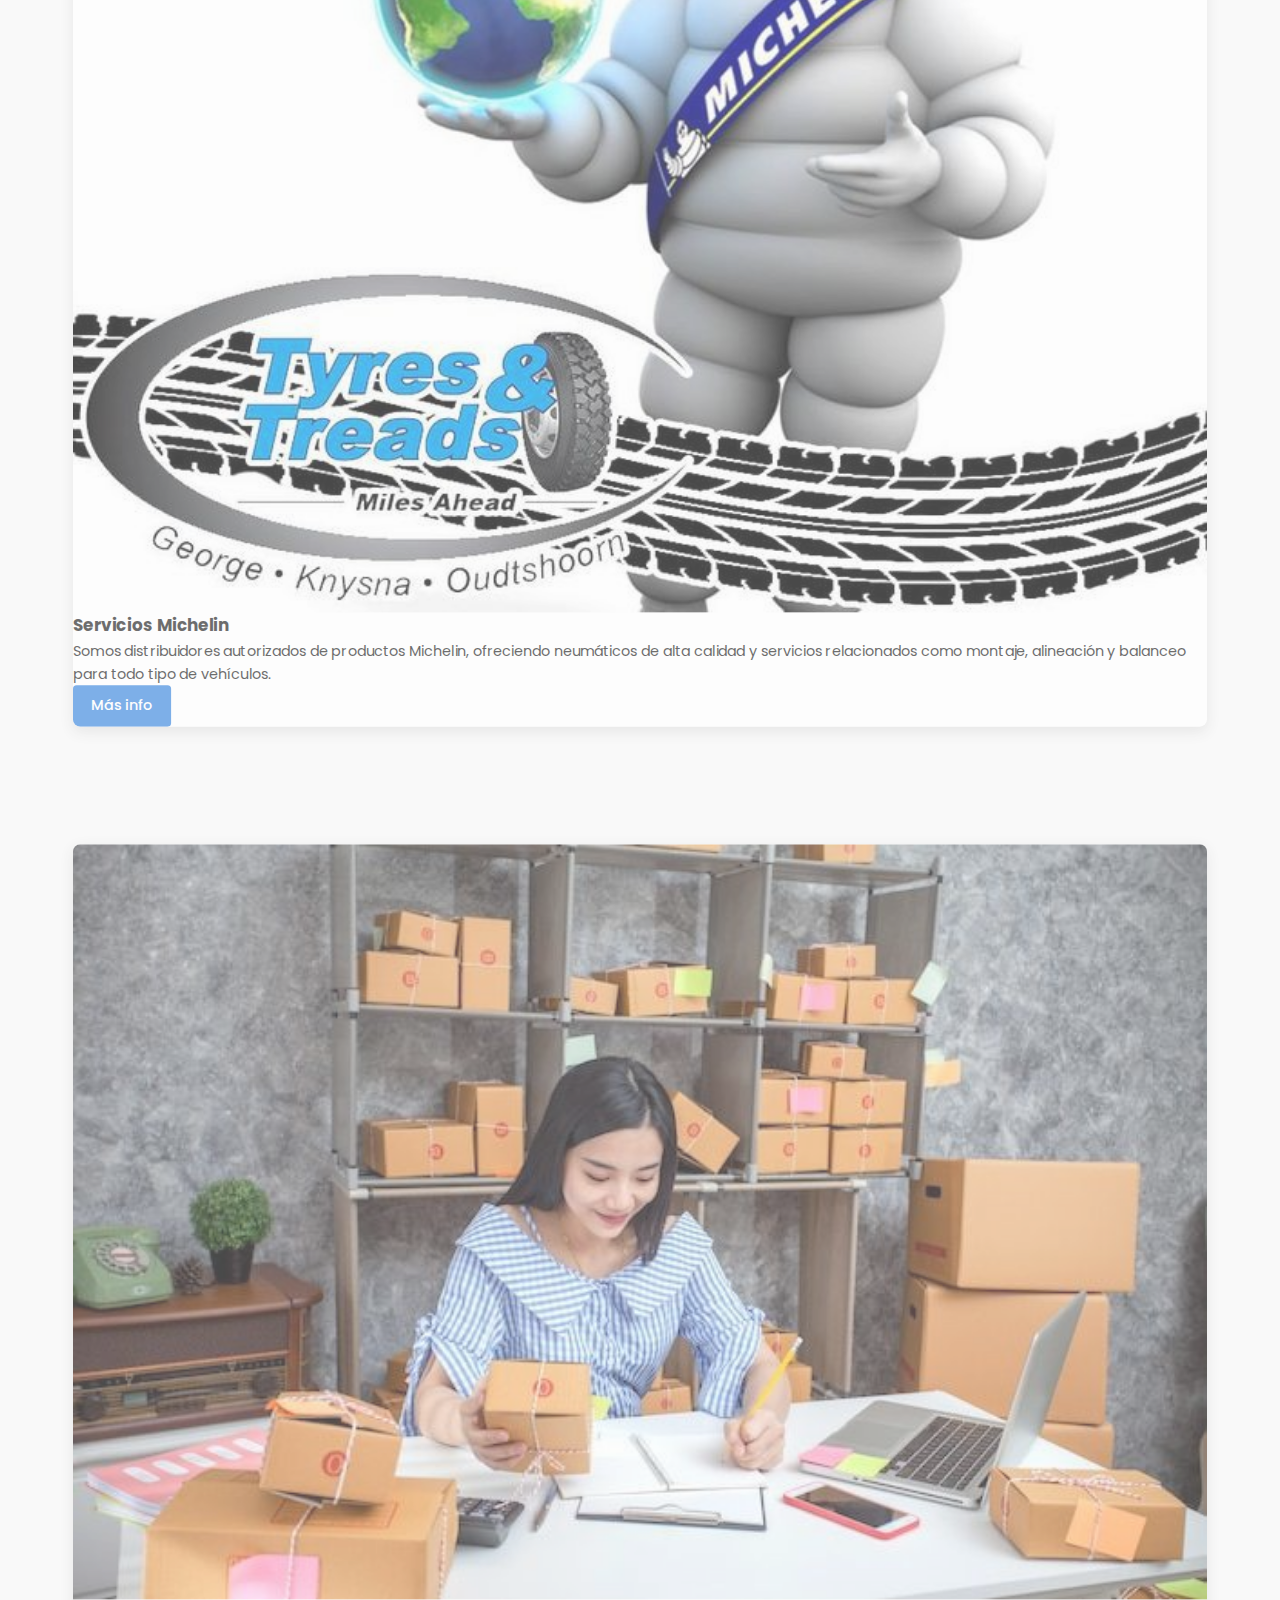
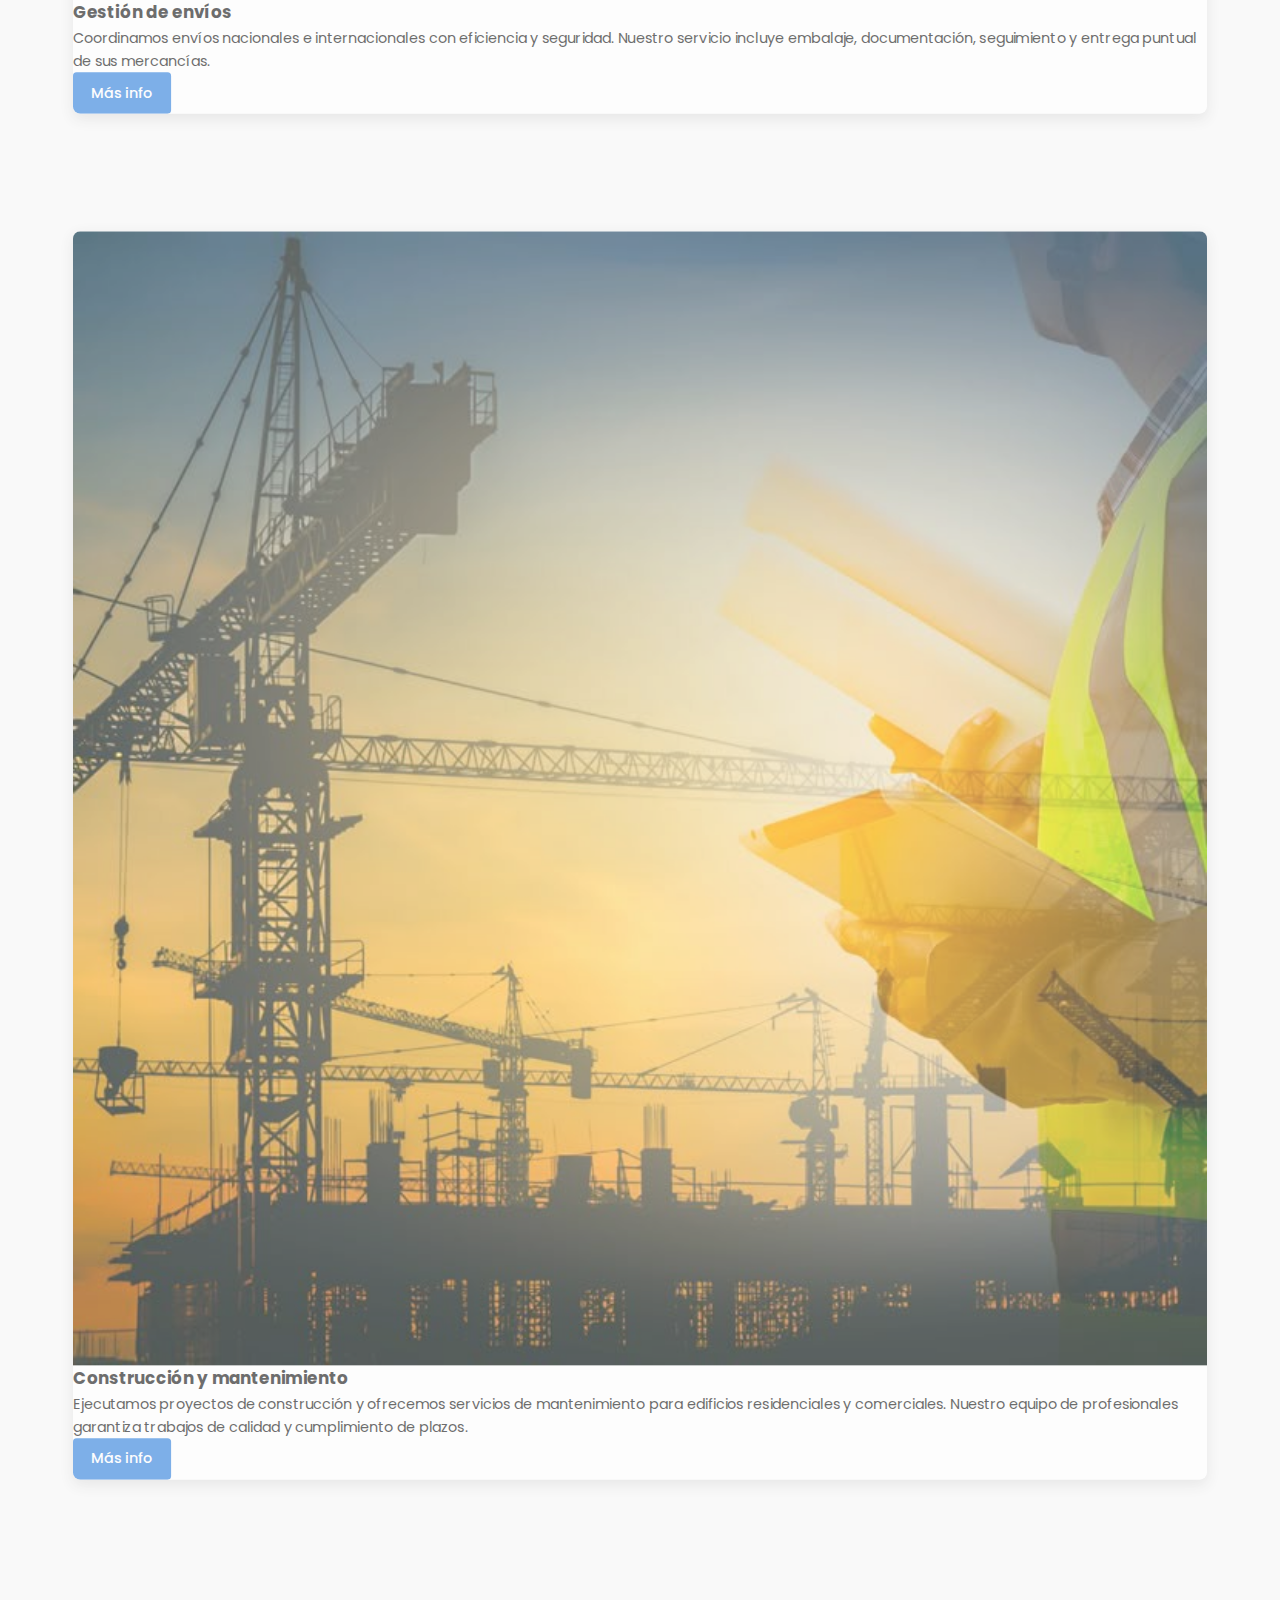
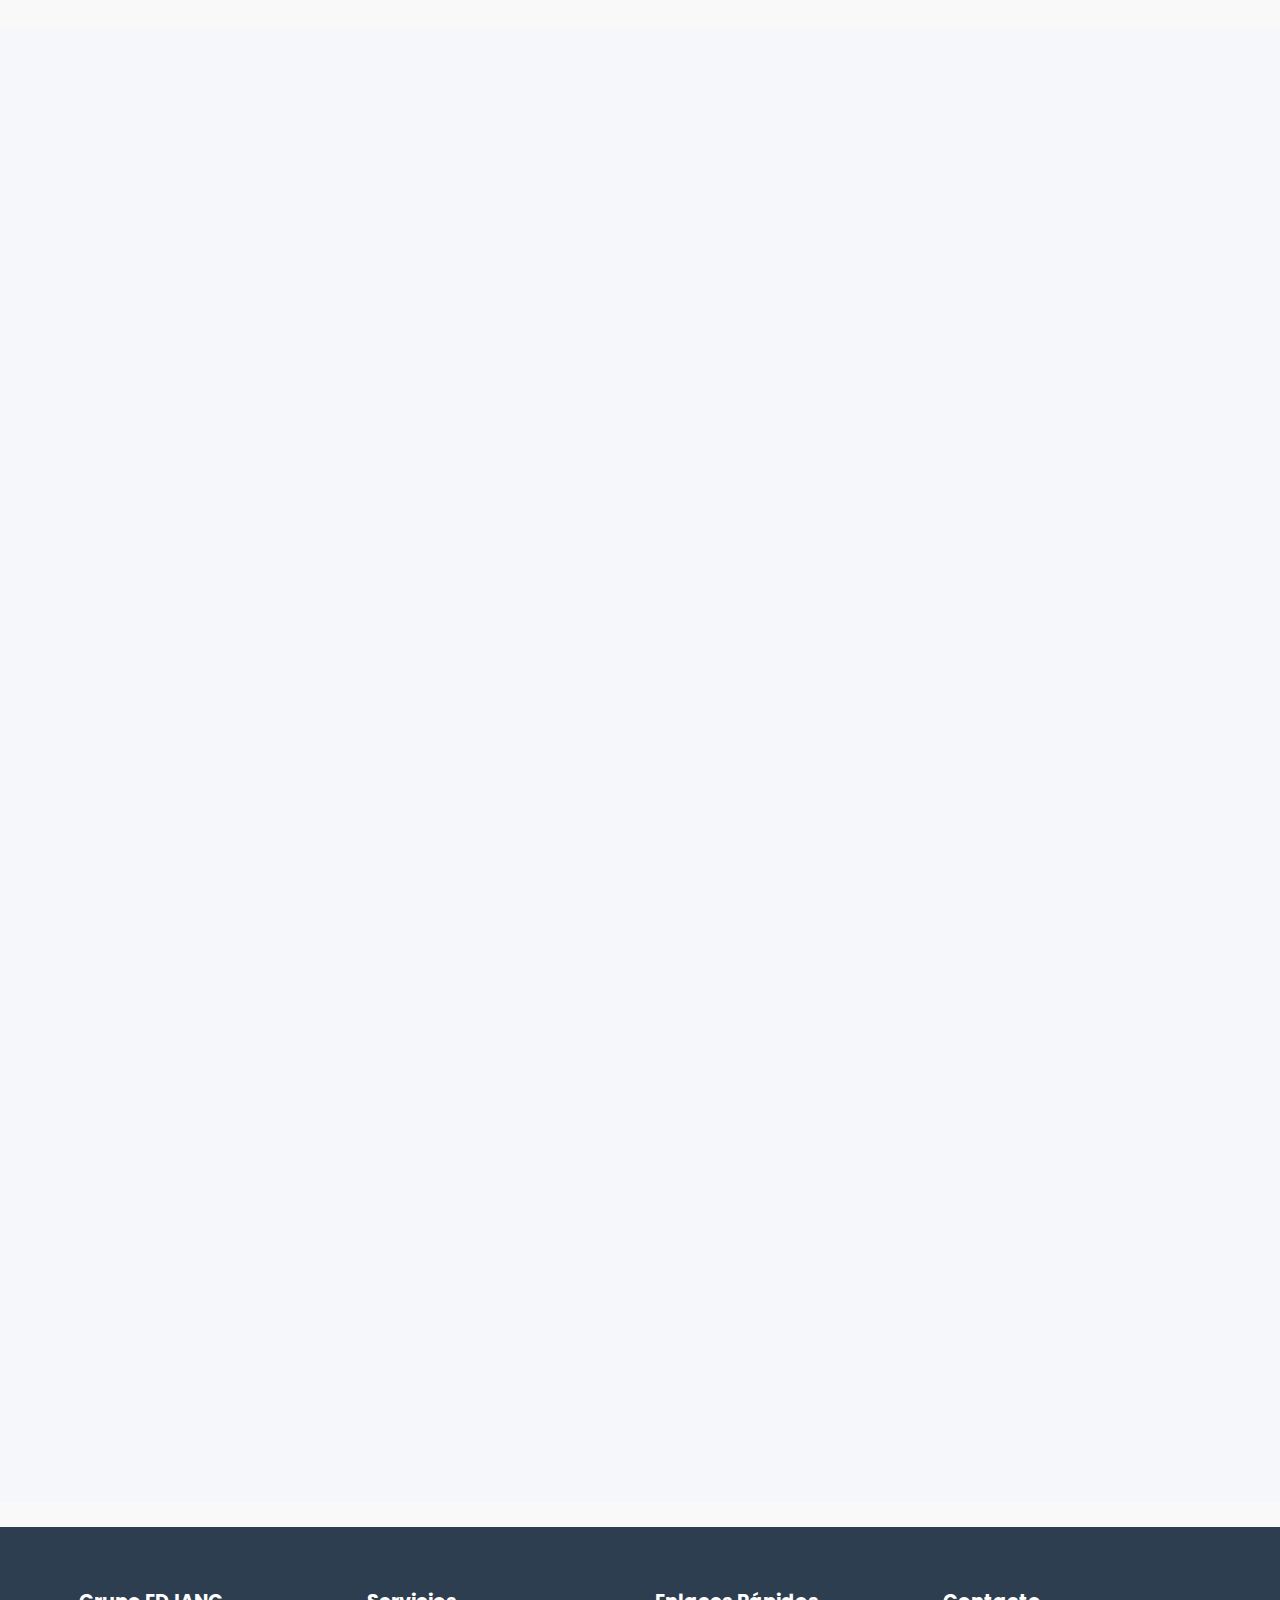
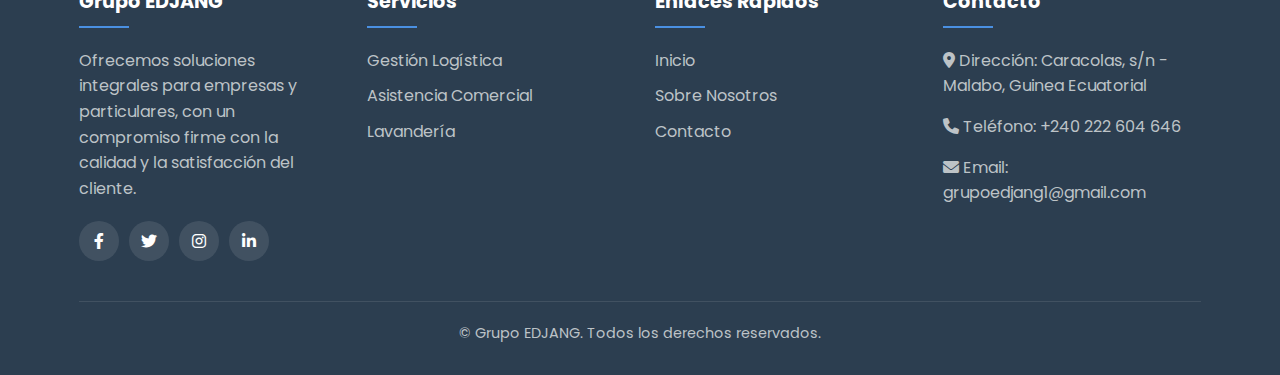
<file: pages/gestion-logistica.html>
<!DOCTYPE html>
<html lang="es">
<head>
    <meta charset="UTF-8">
    <meta name="viewport" content="width=device-width, initial-scale=1.0">
    <title>Gestión Logística - Grupo EDJANG</title>
    <link rel="stylesheet" href="../css/styles.css">
    <link href="https://fonts.googleapis.com/css2?family=Poppins:wght@300;400;500;600;700&display=swap" rel="stylesheet">
    <link rel="stylesheet" href="https://cdnjs.cloudflare.com/ajax/libs/font-awesome/6.0.0-beta3/css/all.min.css">
</head>
<body>
    <!-- Header -->
    <header>
        <div class="header-gradient"></div>
        <div class="container header-container">
            <div class="logo">
                <img src="../images/logo.png" alt="Grupo EDJANG Logo">
                
            </div>
            
            <button class="nav-toggle">
                <i class="fas fa-bars"></i>
            </button>
            
            <ul class="nav-menu">
                <li><a href="../index.html">Inicio</a></li>
                <li>
                    <a href="gestion-logistica.html">Gestión Logística</a>
                    <ul class="submenu">
                        <li><a href="gestion-logistica/pago-facturas.html">Pago de facturas</a></li>
                        <li><a href="gestion-logistica/alquiler-venta-vehiculos.html">Alquiler y venta de vehículos</a></li>
                        <li><a href="gestion-logistica/azafatas-eventos.html">Azafatas de eventos</a></li>
                        <li><a href="gestion-logistica/informatica-diseno.html">Informática y diseño</a></li>
                        <li><a href="gestion-logistica/eventos-catering.html">Eventos y catering</a></li>
                        <li><a href="gestion-logistica/servicios-michelin.html">Servicios Michelin</a></li>
                        <li><a href="gestion-logistica/gestion-envios.html">Gestión de envíos</a></li>
                        <li><a href="gestion-logistica/construccion-mantenimiento.html">Construcción y mantenimiento</a></li>
                    </ul>
                </li>
                <li><a href="asistencia-comercial.html">Asistencia Comercial</a></li>
                <li><a href="lavanderia.html">Lavandería</a></li>
                <li><a href="sobre-nosotros.html">Sobre Nosotros</a></li>
                <li><a href="contacto.html">Contacto</a></li>
            </ul>
        </div>
    </header>

    <!-- Hero Section -->
    <section class="hero">
        <div class="container">
            <h2 class="fade-in">Gestión Logística</h2>
            <p class="fade-in">Soluciones logísticas integrales para optimizar sus operaciones y reducir costos. Nuestro equipo de expertos se encarga de todos los aspectos de la cadena de suministro.</p>
        </div>
    </section>

    <!-- Servicios de Gestión Logística -->
    <section class="services">
        <div class="container">
            <div class="section-title fade-in">
                <h2>Nuestros Servicios de Gestión Logística</h2>
                <p>Descubra nuestra amplia gama de servicios logísticos diseñados para facilitar su vida y potenciar su negocio.</p>
            </div>
            
            <div class="services-grid fade-in">
                <div class="service-card">
                    <img src="../images/sol.png" alt="Pago de facturas"style="max-width: 100%; height: auto; display: block; margin: auto;>
                    <div class="service-content">
                        <h3>Pago de facturas (Canal Sol y Canal Plus)</h3>
                        <p>Facilitamos el pago de sus facturas de servicios como Canal Sol y Canal Plus, ahorrándole tiempo y evitando recargos por pagos tardíos. Nuestro servicio es rápido, seguro y conveniente.</p>
                        <a href="gestion-logistica/pago-facturas.html" class="btn">Más info</a>
                    </div>
                </div>
                
                <div class="service-card">
                    <img src="../images/vehiculos.jpg" alt="Alquiler y venta de vehículos" style="max-width: 100%; height: auto; display: block; margin: auto;>
                    <div class="service-content">
                        <h3>Alquiler y venta de vehículos de segunda mano</h3>
                        <p>Ofrecemos una amplia selección de vehículos de segunda mano en excelentes condiciones para alquiler o compra. Todos nuestros vehículos pasan por rigurosas inspecciones para garantizar su calidad y seguridad.</p>
                        <a href="gestion-logistica/alquiler-venta-vehiculos.html" class="btn">Más info</a>
                    </div>
                </div>
                
                <div class="service-card">
                    <img src="../images/azafatas.jpg" alt="Azafatas de eventos" style="max-width: 100%; height: auto; display: block; margin: auto;>
                    <div class="service-content">
                        <h3>Azafatas de eventos</h3>
                        <p>Proporcionamos personal profesional y cualificado para todo tipo de eventos, desde congresos y ferias hasta presentaciones corporativas. Nuestras azafatas están capacitadas para representar su marca con excelencia.</p>
                        <a href="gestion-logistica/azafatas-eventos.html" class="btn">Más info</a>
                    </div>
                </div>
                
                <div class="service-card">
                    <img src="../images/Ingeniería-Informática-retos.jpg" alt="Informática y diseño" style="max-width: 100%; height: auto; display: block; margin: auto;>
                    <div class="service-content">
                        <h3>Informática, diseño gráfico e imprenta</h3>
                        <p>Brindamos soluciones integrales en informática, diseño gráfico e impresión. Desde mantenimiento de equipos hasta creación de identidad corporativa y materiales promocionales de alta calidad.</p>
                        <a href="gestion-logistica/informatica-diseno.html" class="btn">Más info</a>
                    </div>
                </div>
                
                <div class="service-card">
                    <img src="../images/calidad.jpeg" alt="Eventos y catering" style="max-width: 100%; height: auto; display: block; margin: auto;>
                    <div class="service-content">
                        <h3>Organización de eventos y catering</h3>
                        <p>Planificamos y ejecutamos eventos corporativos y sociales con atención al detalle. Nuestro servicio de catering ofrece menús personalizados con ingredientes frescos y presentaciones elegantes.</p>
                        <a href="gestion-logistica/eventos-catering.html" class="btn">Más info</a>
                    </div>
                </div>
                
                <div class="service-card">
                    <img src="../images/Michelin.jpg" alt="Servicios Michelin" style="max-width: 100%; height: auto; display: block; margin: auto;>
                    <div class="service-content">
                        <h3>Servicios Michelin</h3>
                        <p>Somos distribuidores autorizados de productos Michelin, ofreciendo neumáticos de alta calidad y servicios relacionados como montaje, alineación y balanceo para todo tipo de vehículos.</p>
                        <a href="gestion-logistica/servicios-michelin.html" class="btn">Más info</a>
                    </div>
                </div>
                
                <div class="service-card">
                    <img src="../images/gestion envio.jpg" alt="Gestión de envíos" style="max-width: 100%; height: auto; display: block; margin: auto;>
                    <div class="service-content">
                        <h3>Gestión de envíos</h3>
                        <p>Coordinamos envíos nacionales e internacionales con eficiencia y seguridad. Nuestro servicio incluye embalaje, documentación, seguimiento y entrega puntual de sus mercancías.</p>
                        <a href="gestion-logistica/gestion-envios.html" class="btn">Más info</a>
                    </div>
                </div>
                
                <div class="service-card">
                    <img src="../images/construcción.jpg" alt="Construcción y mantenimiento" style="max-width: 100%; height: auto; display: block; margin: auto;>
                    <div class="service-content">
                        <h3>Construcción y mantenimiento</h3>
                        <p>Ejecutamos proyectos de construcción y ofrecemos servicios de mantenimiento para edificios residenciales y comerciales. Nuestro equipo de profesionales garantiza trabajos de calidad y cumplimiento de plazos.</p>
                        <a href="gestion-logistica/construccion-mantenimiento.html" class="btn">Más info</a>
                    </div>
                </div>
            </div>
        </div>
    </section>

    <!-- Instituciones -->
    <section class="institutions">
        <div class="container">
            <div class="section-title fade-in">
                <h2>Brindamos Soporte a Instituciones</h2>
                <p>Trabajamos con prestigiosas instituciones ofreciendo soluciones logísticas adaptadas a sus necesidades específicas.</p>
            </div>
            
            <div class="institutions-grid fade-in">
                <div class="institution-item">
                    <img src="../images/getesa.jpg" alt="Institución 1">
                    <h3>Gestión de contratos de servicios telefónicos e internet. Optimización de facturación y asesoría en tarifas empresariales. Tramitación y seguimiento de incidencias técnicas</h3>
                </div>
                <div class="institution-item">
                    <img src="../images/segesa.png" alt="Institución 2">
                    <h3>Asesoría en gestión de facturas y pagos de suministro eléctrico. Optimización de contratos para reducir costos energético</h3>
                </div>
                <div class="institution-item">
                    <img src="../images/cronos.png" alt="Institución 3">
                    <h3>Coordinación de vuelos nacionales e internacionales. Gestión de reservas y servicios para grupos empresariales. Intermediación en transporte de carga aérea</h3>
                </div>
                <div class="institution-item">
                    <img src="../images/ceiba.png" alt="Institución 4">
                    <h3>Facilitación de reservas y emisión de billetes. Gestión de servicios de carga aérea y transporte de mercancías. Coordinación de soluciones personalizadas para viajes empresariales.Coordinación de soluciones personalizadas para viajes empresariales</h3>
                </div>
                <div class="institution-item">
                    <img src="../images/bange.png" alt="Institución 5">
                    <h3>Facilitación de pagos y operaciones comerciales</h3>
                </div>
                <div class="institution-item">
                    <img src="../images/ccei.jpg" alt="Institución 6">
                    <h3>Banco internacional con amplia presencia en la región. Facilitación de pagos corporativos</h3>
                </div>
                <div class="institution-item">
                    <img src="../images/eco.png" alt="Institución 7">
                    <h3>Facilitación de pagos y operaciones comerciales</h3>
                </div>
                <div class="institution-item">
                    <img src="../images/doge.jpg" alt="Institución 8">
                    <h3>Te ayudamos con el proceso de tu documentación.</h3>
                </div>
                <div class="institution-item">
                    <img src="../images/escudo.jpg" alt="Institución 9">
                    <h3>Servicios de intermediación para facilitar trámites administrativos, gestión de proyectos y cumplimiento de requisitos en ministerios e instituciones gubernamentales, asegurando eficacia y agilidad en cada proceso</h3>
                </div>
            </div>
        </div>
    </section><br>

    <!-- Footer -->
    <footer>
       <div class="container">
           <div class="footer-container">
               <div class="footer-col">
                   <h3>Grupo EDJANG</h3>
                   <p>Ofrecemos soluciones integrales para empresas y particulares, con un compromiso firme con la calidad y la satisfacción del cliente.</p>
                   <div class="social-links">
                       <a href="#"><i class="fab fa-facebook-f"></i></a>
                       <a href="#"><i class="fab fa-twitter"></i></a>
                       <a href="#"><i class="fab fa-instagram"></i></a>
                       <a href="#"><i class="fab fa-linkedin-in"></i></a>
                   </div>
               </div>
               
               <div class="footer-col">
                   <h3>Servicios</h3>
                   <ul>
                       <li><a href="pages/gestion-logistica.html">Gestión Logística</a></li>
                       <li><a href="pages/asistencia-comercial.html">Asistencia Comercial</a></li>
                       <li><a href="pages/lavanderia.html">Lavandería</a></li>
                   </ul>
               </div>
               
               <div class="footer-col">
                   <h3>Enlaces Rápidos</h3>
                   <ul>
                       <li><a href="index.html">Inicio</a></li>
                       <li><a href="pages/sobre-nosotros.html">Sobre Nosotros</a></li>
                       <li><a href="pages/contacto.html">Contacto</a></li>
                   </ul>
               </div>
               
               <div class="footer-col">
                   <h3>Contacto</h3>
                   <p><i class="fas fa-map-marker-alt"></i> Dirección: Caracolas, s/n - Malabo, Guinea Ecuatorial</p>
                   <p><i class="fas fa-phone"></i> Teléfono: +240 222 604 646</p>
                   <p><i class="fas fa-envelope"></i> Email: grupoedjang1@gmail.com</p>
               </div>
           </div>
           
           <div class="copyright">
               <p>&copy; Grupo EDJANG. Todos los derechos reservados.</p>
           </div>
       </div>
   </footer>

    <script src="../js/main.js"></script>
</body>
</html>
</file>
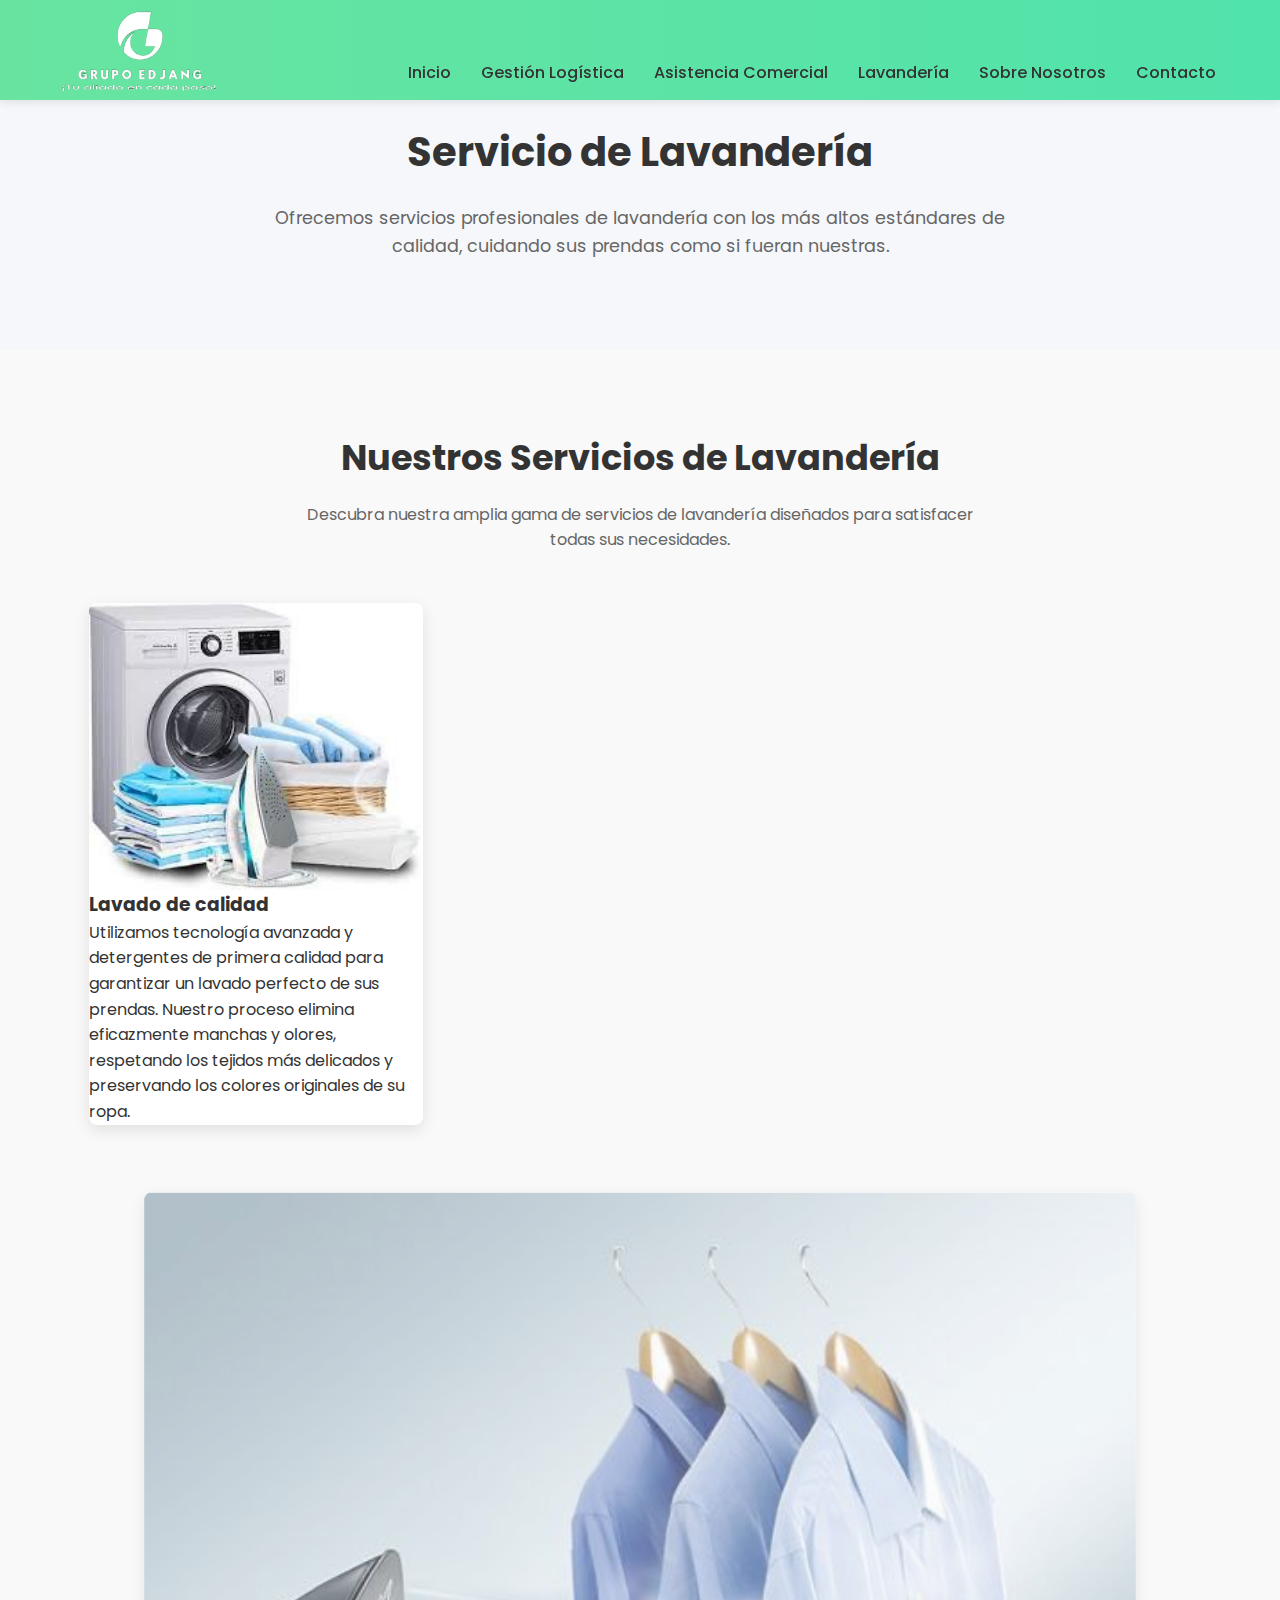
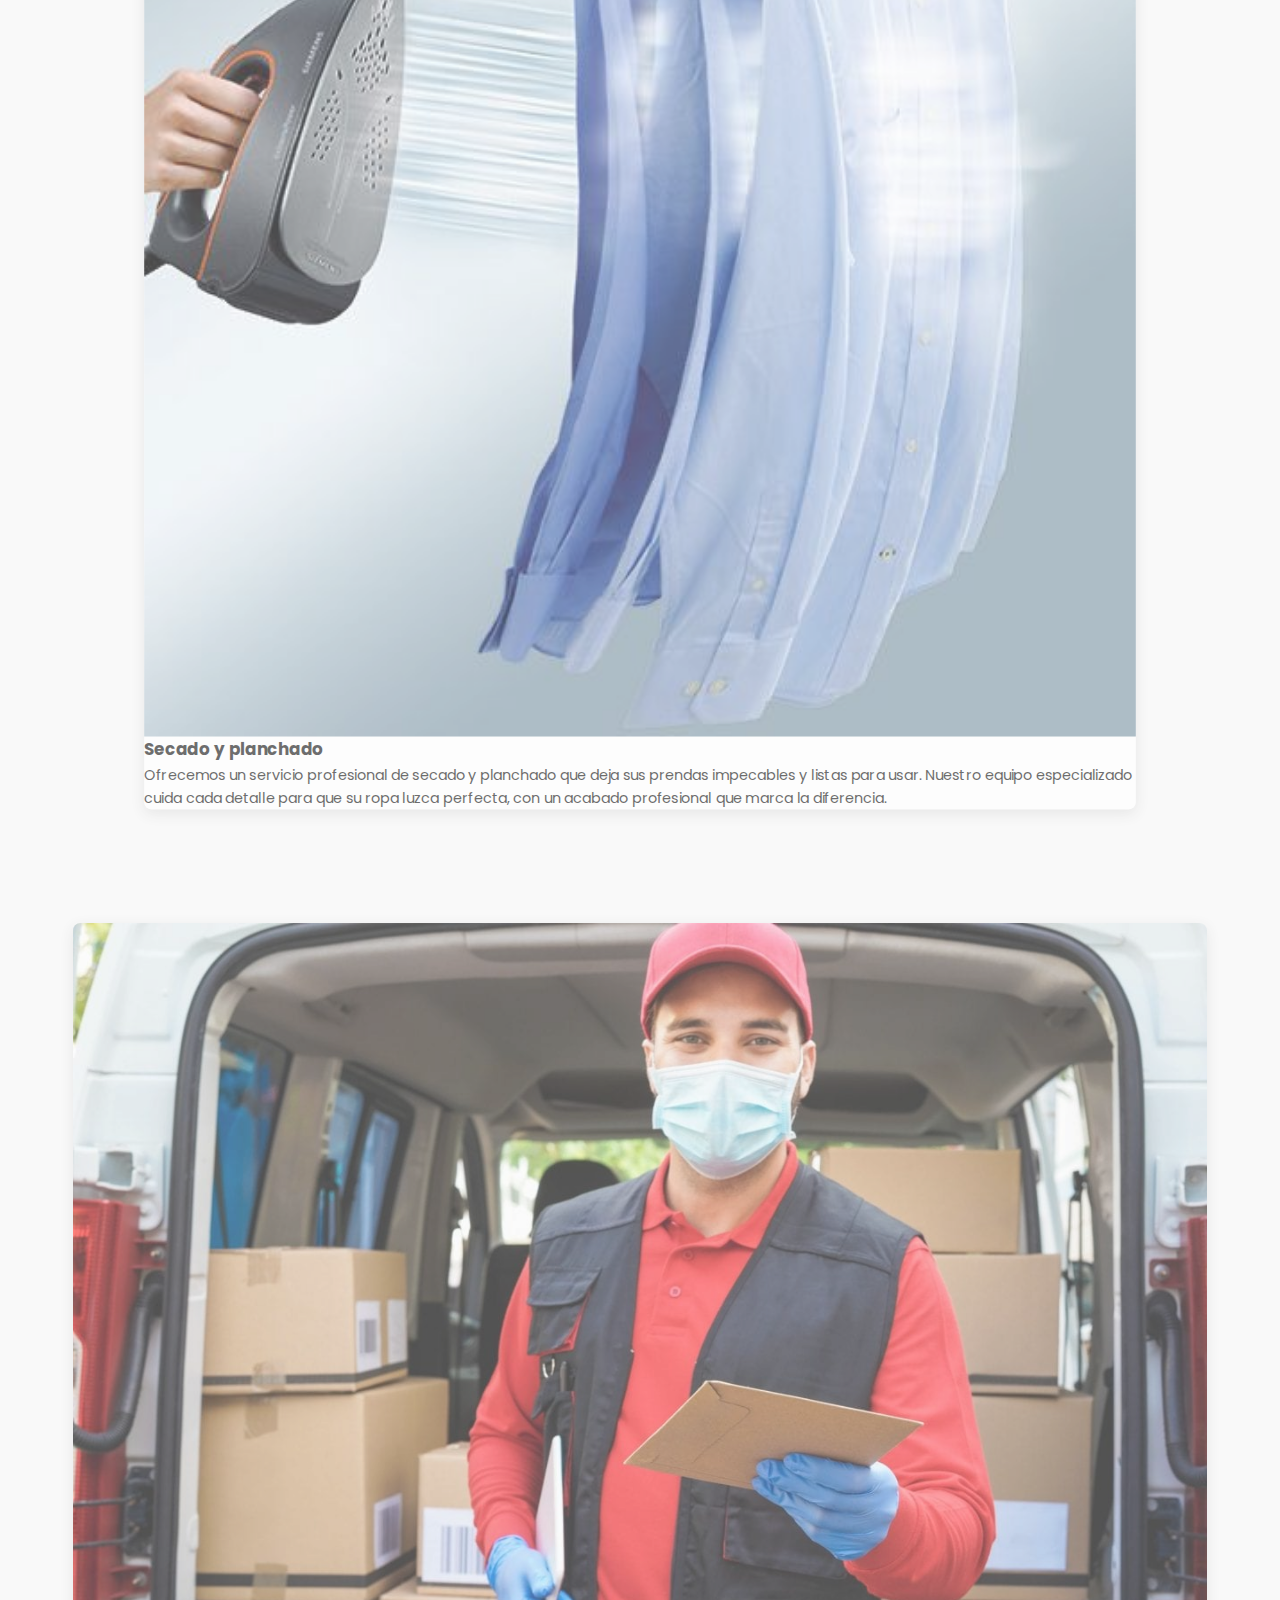
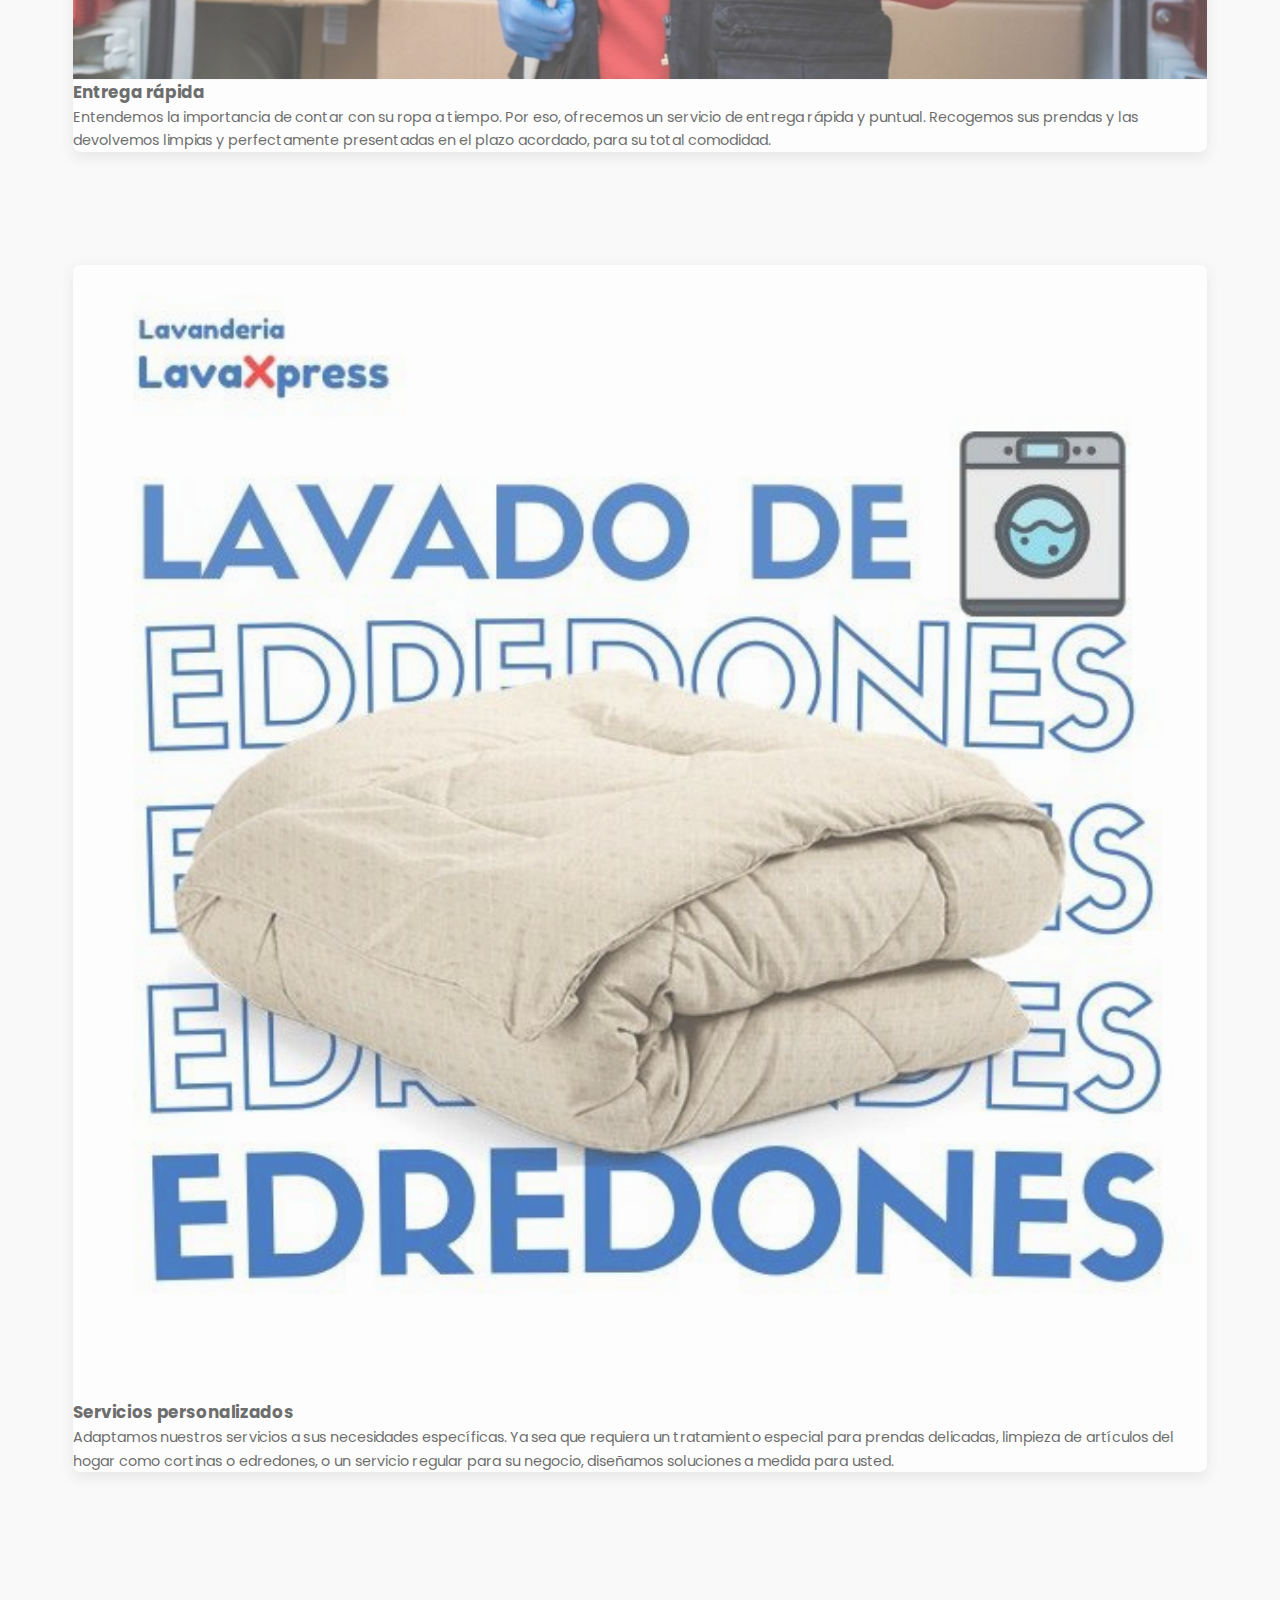
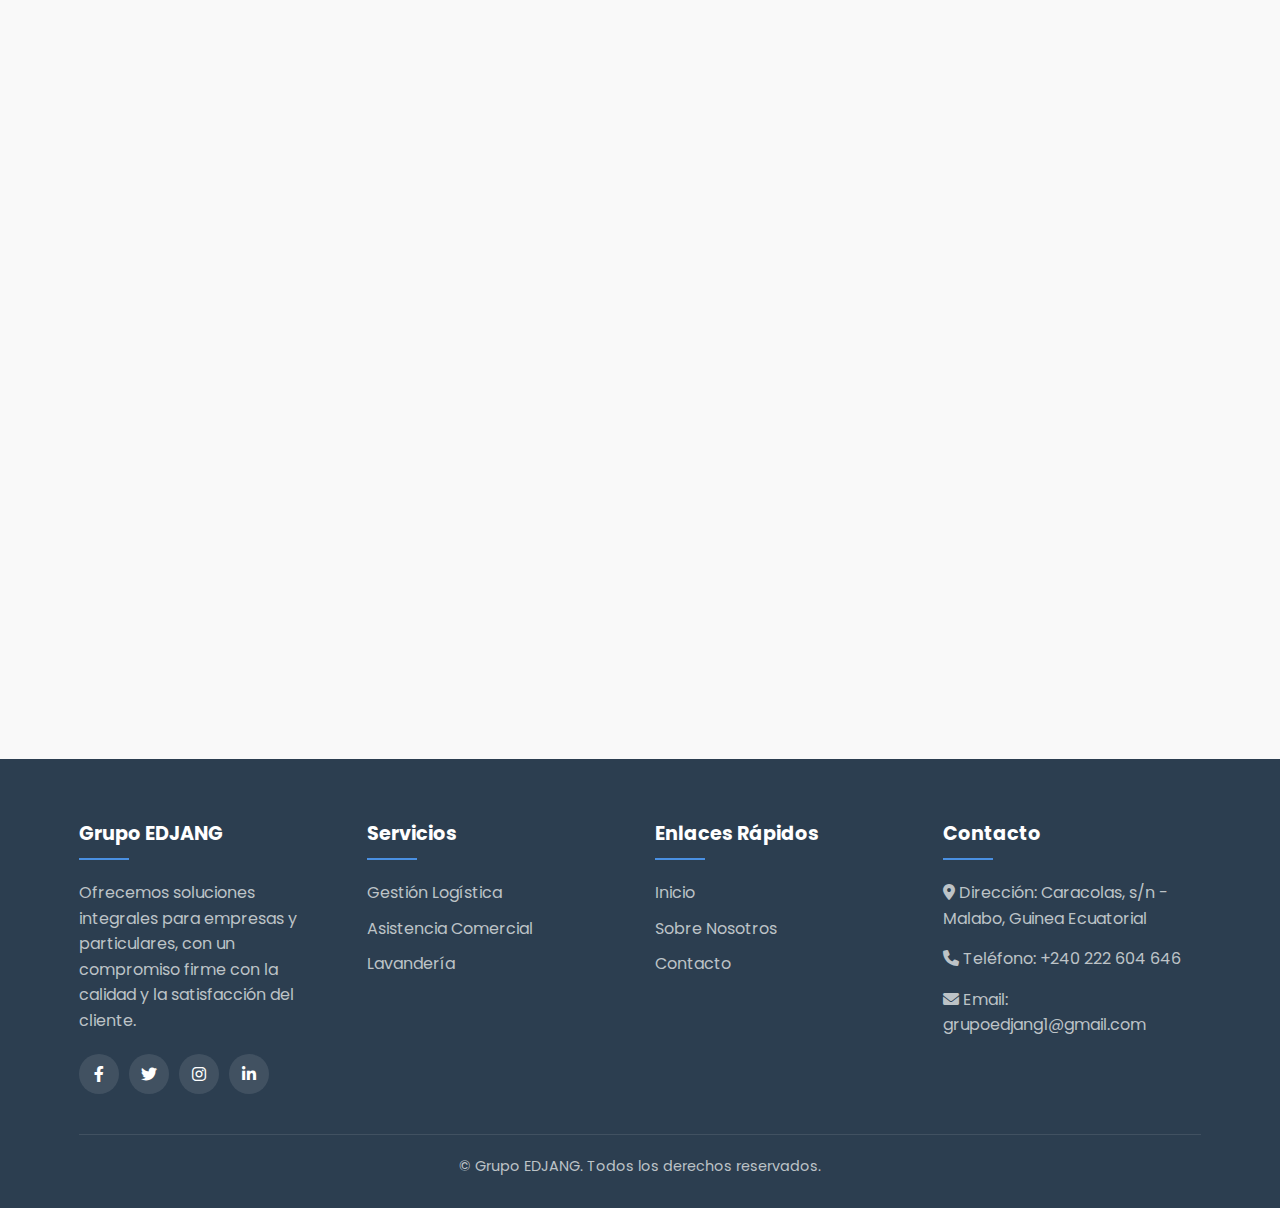
<file: pages/lavanderia.html>
<!DOCTYPE html>
<html lang="es">
<head>
    <meta charset="UTF-8">
    <meta name="viewport" content="width=device-width, initial-scale=1.0">
    <title>Lavandería - Grupo EDJANG</title>
    <link rel="stylesheet" href="../css/styles.css">
    <link rel="stylesheet" href="../css/responsive.css">
    <link href="https://fonts.googleapis.com/css2?family=Poppins:wght@300;400;500;600;700&display=swap" rel="stylesheet">
    <link rel="stylesheet" href="https://cdnjs.cloudflare.com/ajax/libs/font-awesome/6.0.0-beta3/css/all.min.css">
</head>
<body>
    <!-- Header -->
    <header>
        <div class="header-gradient"></div>
        <div class="container header-container">
            <div class="logo">
                <img src="../images/logo.png" alt="Grupo EDJANG Logo">
            </div>
            
            <button class="nav-toggle">
                <i class="fas fa-bars"></i>
            </button>
            
            <ul class="nav-menu">
                <li><a href="../index.html">Inicio</a></li>
                <li>
                    <a href="gestion-logistica.html">Gestión Logística</a>
                    <ul class="submenu">
                        <li><a href="gestion-logistica/pago-facturas.html">Pago de facturas</a></li>
                        <li><a href="gestion-logistica/alquiler-venta-vehiculos.html">Alquiler y venta de vehículos</a></li>
                        <li><a href="gestion-logistica/azafatas-eventos.html">Azafatas de eventos</a></li>
                        <li><a href="gestion-logistica/informatica-diseno.html">Informática y diseño</a></li>
                        <li><a href="gestion-logistica/eventos-catering.html">Eventos y catering</a></li>
                        <li><a href="gestion-logistica/servicios-michelin.html">Servicios Michelin</a></li>
                        <li><a href="gestion-logistica/gestion-envios.html">Gestión de envíos</a></li>
                        <li><a href="gestion-logistica/construccion-mantenimiento.html">Construcción y mantenimiento</a></li>
                    </ul>
                </li>
                <li><a href="asistencia-comercial.html">Asistencia Comercial</a></li>
                <li><a href="pages/lavanderia.html">Lavandería</a></li>
                <li><a href="sobre-nosotros.html">Sobre Nosotros</a></li>
                <li><a href="contacto.html">Contacto</a></li>
            </ul>
        </div>
    </header>

    <!-- Hero Section -->
    <section class="hero">
        <div class="container">
            <h2 class="fade-in">Servicio de Lavandería</h2>
            <p class="fade-in">Ofrecemos servicios profesionales de lavandería con los más altos estándares de calidad, cuidando sus prendas como si fueran nuestras.</p>
        </div>
    </section>

    <!-- Servicios de Lavandería -->
    <section class="services">
        <div class="container">
            <div class="section-title fade-in">
                <h2>Nuestros Servicios de Lavandería</h2>
                <p>Descubra nuestra amplia gama de servicios de lavandería diseñados para satisfacer todas sus necesidades.</p>
            </div>
            
            <div class="services-grid fade-in">
                <div class="service-card">
                    <img src="../images/lavado de calidad.jpg" alt="Lavado de calidad" style="max-width: 100%; height: auto; display: block; margin: auto;>
                    <div class="service-content">
                        <h3>Lavado de calidad</h3>
                        <p>Utilizamos tecnología avanzada y detergentes de primera calidad para garantizar un lavado perfecto de sus prendas. Nuestro proceso elimina eficazmente manchas y olores, respetando los tejidos más delicados y preservando los colores originales de su ropa.</p>
                    </div>
                </div>
                
                <div class="service-card">
                    <img src="../images/secado.jpg" alt="Secado y planchado" style="max-width: 100%; height: auto; display: block; margin: auto;>
                    <div class="service-content">
                        <h3>Secado y planchado</h3>
                        <p>Ofrecemos un servicio profesional de secado y planchado que deja sus prendas impecables y listas para usar. Nuestro equipo especializado cuida cada detalle para que su ropa luzca perfecta, con un acabado profesional que marca la diferencia.</p>
                    </div>
                </div>
                
                <div class="service-card">
                    <img src="../images/entrega.jpeg" alt="Entrega rápida" style="max-width: 100%; height: auto; display: block; margin: auto;>
                    <div class="service-content">
                        <h3>Entrega rápida</h3>
                        <p>Entendemos la importancia de contar con su ropa a tiempo. Por eso, ofrecemos un servicio de entrega rápida y puntual. Recogemos sus prendas y las devolvemos limpias y perfectamente presentadas en el plazo acordado, para su total comodidad.</p>
                    </div>
                </div>
                
                <div class="service-card">
                    <img src="../images/servicios p.jpg" alt="Servicios personalizados" style="max-width: 100%; height: auto; display: block; margin: auto;>
                    <div class="service-content">
                        <h3>Servicios personalizados</h3>
                        <p>Adaptamos nuestros servicios a sus necesidades específicas. Ya sea que requiera un tratamiento especial para prendas delicadas, limpieza de artículos del hogar como cortinas o edredones, o un servicio regular para su negocio, diseñamos soluciones a medida para usted.</p>
                    </div>
                </div>
            </div>
        </div>
    </section>

    <!-- Ventajas de nuestro servicio -->
    <section class="features">
        <div class="container">
            <div class="section-title fade-in">
                <h2>¿Por qué elegir nuestra lavandería?</h2>
                <p>Descubra las ventajas que nos diferencian y hacen de nuestro servicio la mejor opción para el cuidado de sus prendas.</p>
            </div>
            
            <div class="features-grid fade-in">
                <div class="feature-item">
                    <i class="fas fa-tshirt"></i>
                    <h3>Cuidado profesional</h3>
                    <p>Personal especializado que conoce los tratamientos adecuados para cada tipo de prenda y tejido.</p>
                </div>
                
                <div class="feature-item">
                    <i class="fas fa-leaf"></i>
                    <h3>Productos ecológicos</h3>
                    <p>Utilizamos detergentes biodegradables que cuidan tanto sus prendas como el medio ambiente.</p>
                </div>
                
                <div class="feature-item">
                    <i class="fas fa-clock"></i>
                    <h3>Ahorro de tiempo</h3>
                    <p>Olvídese de dedicar horas a lavar, secar y planchar. Nosotros nos encargamos de todo.</p>
                </div>
                
                <div class="feature-item">
                    <i class="fas fa-star"></i>
                    <h3>Resultados garantizados</h3>
                    <p>Garantizamos la satisfacción con nuestro servicio o le devolvemos su dinero.</p>
                </div>
            </div>
        </div>
    </section>

    <!-- Sección de Contacto Rápido -->
    <section class="quick-contact">
        <div class="container">
            <div class="section-title fade-in">
                <h2>¿Necesita nuestros servicios de lavandería?</h2>
                <p>Contáctenos hoy mismo y descubra cómo podemos ayudarle con todas sus necesidades de lavandería.</p>
            </div>
            
            <div class="contact-cta fade-in">
                <a href="contacto.html" class="btn btn-large">Solicitar información</a>
            </div>
        </div>
    </section><br>

    <!-- Footer -->
    <footer>
       <div class="container">
           <div class="footer-container">
               <div class="footer-col">
                   <h3>Grupo EDJANG</h3>
                   <p>Ofrecemos soluciones integrales para empresas y particulares, con un compromiso firme con la calidad y la satisfacción del cliente.</p>
                   <div class="social-links">
                       <a href="#"><i class="fab fa-facebook-f"></i></a>
                       <a href="#"><i class="fab fa-twitter"></i></a>
                       <a href="#"><i class="fab fa-instagram"></i></a>
                       <a href="#"><i class="fab fa-linkedin-in"></i></a>
                   </div>
               </div>
               
               <div class="footer-col">
                   <h3>Servicios</h3>
                   <ul>
                       <li><a href="pages/gestion-logistica.html">Gestión Logística</a></li>
                       <li><a href="pages/asistencia-comercial.html">Asistencia Comercial</a></li>
                       <li><a href="pages/lavanderia.html">Lavandería</a></li>
                   </ul>
               </div>
               
               <div class="footer-col">
                   <h3>Enlaces Rápidos</h3>
                   <ul>
                       <li><a href="index.html">Inicio</a></li>
                       <li><a href="pages/sobre-nosotros.html">Sobre Nosotros</a></li>
                       <li><a href="pages/contacto.html">Contacto</a></li>
                   </ul>
               </div>
               
               <div class="footer-col">
                   <h3>Contacto</h3>
                   <p><i class="fas fa-map-marker-alt"></i> Dirección: Caracolas, s/n - Malabo, Guinea Ecuatorial</p>
                   <p><i class="fas fa-phone"></i> Teléfono: +240 222 604 646</p>
                   <p><i class="fas fa-envelope"></i> Email: grupoedjang1@gmail.com</p>
               </div>
           </div>
           
           <div class="copyright">
               <p>&copy; Grupo EDJANG. Todos los derechos reservados.</p>
           </div>
       </div>
   </footer>

    <script src="../js/main.js"></script>
</body>
</html>
</file>
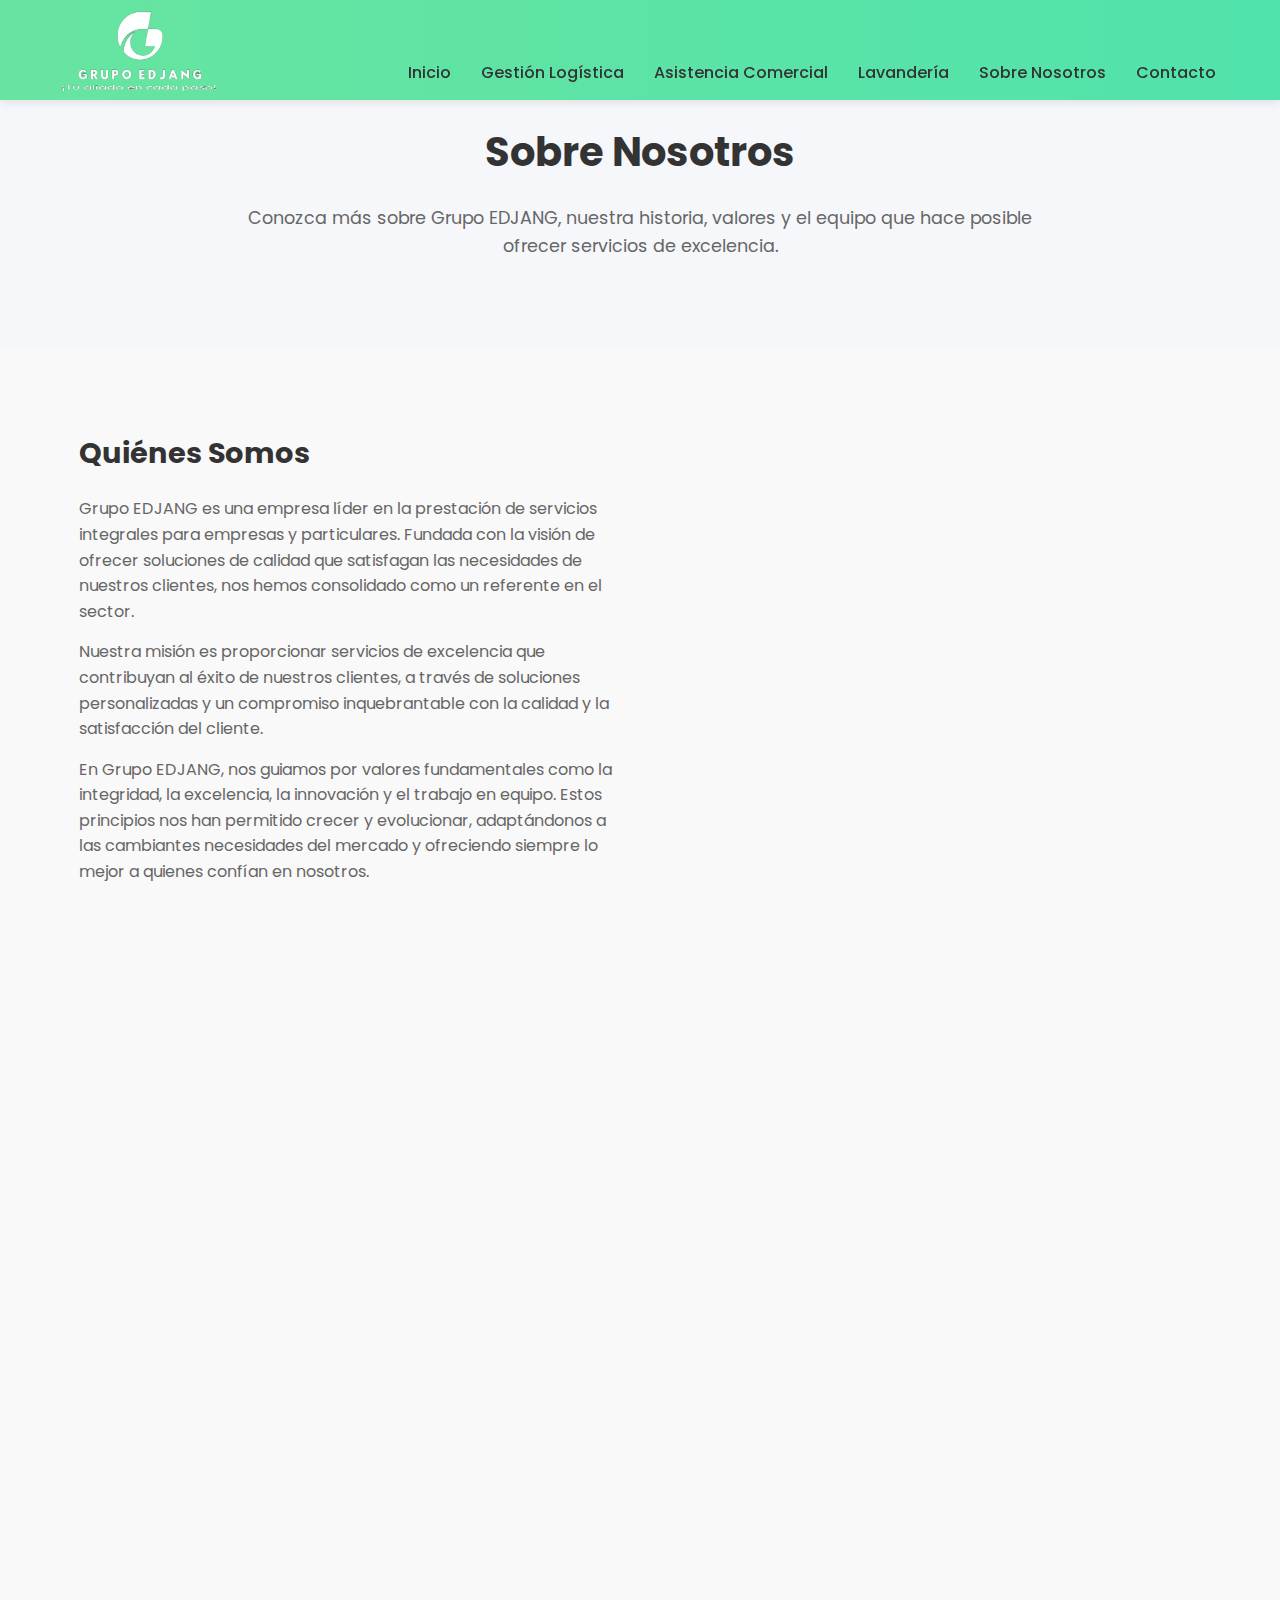
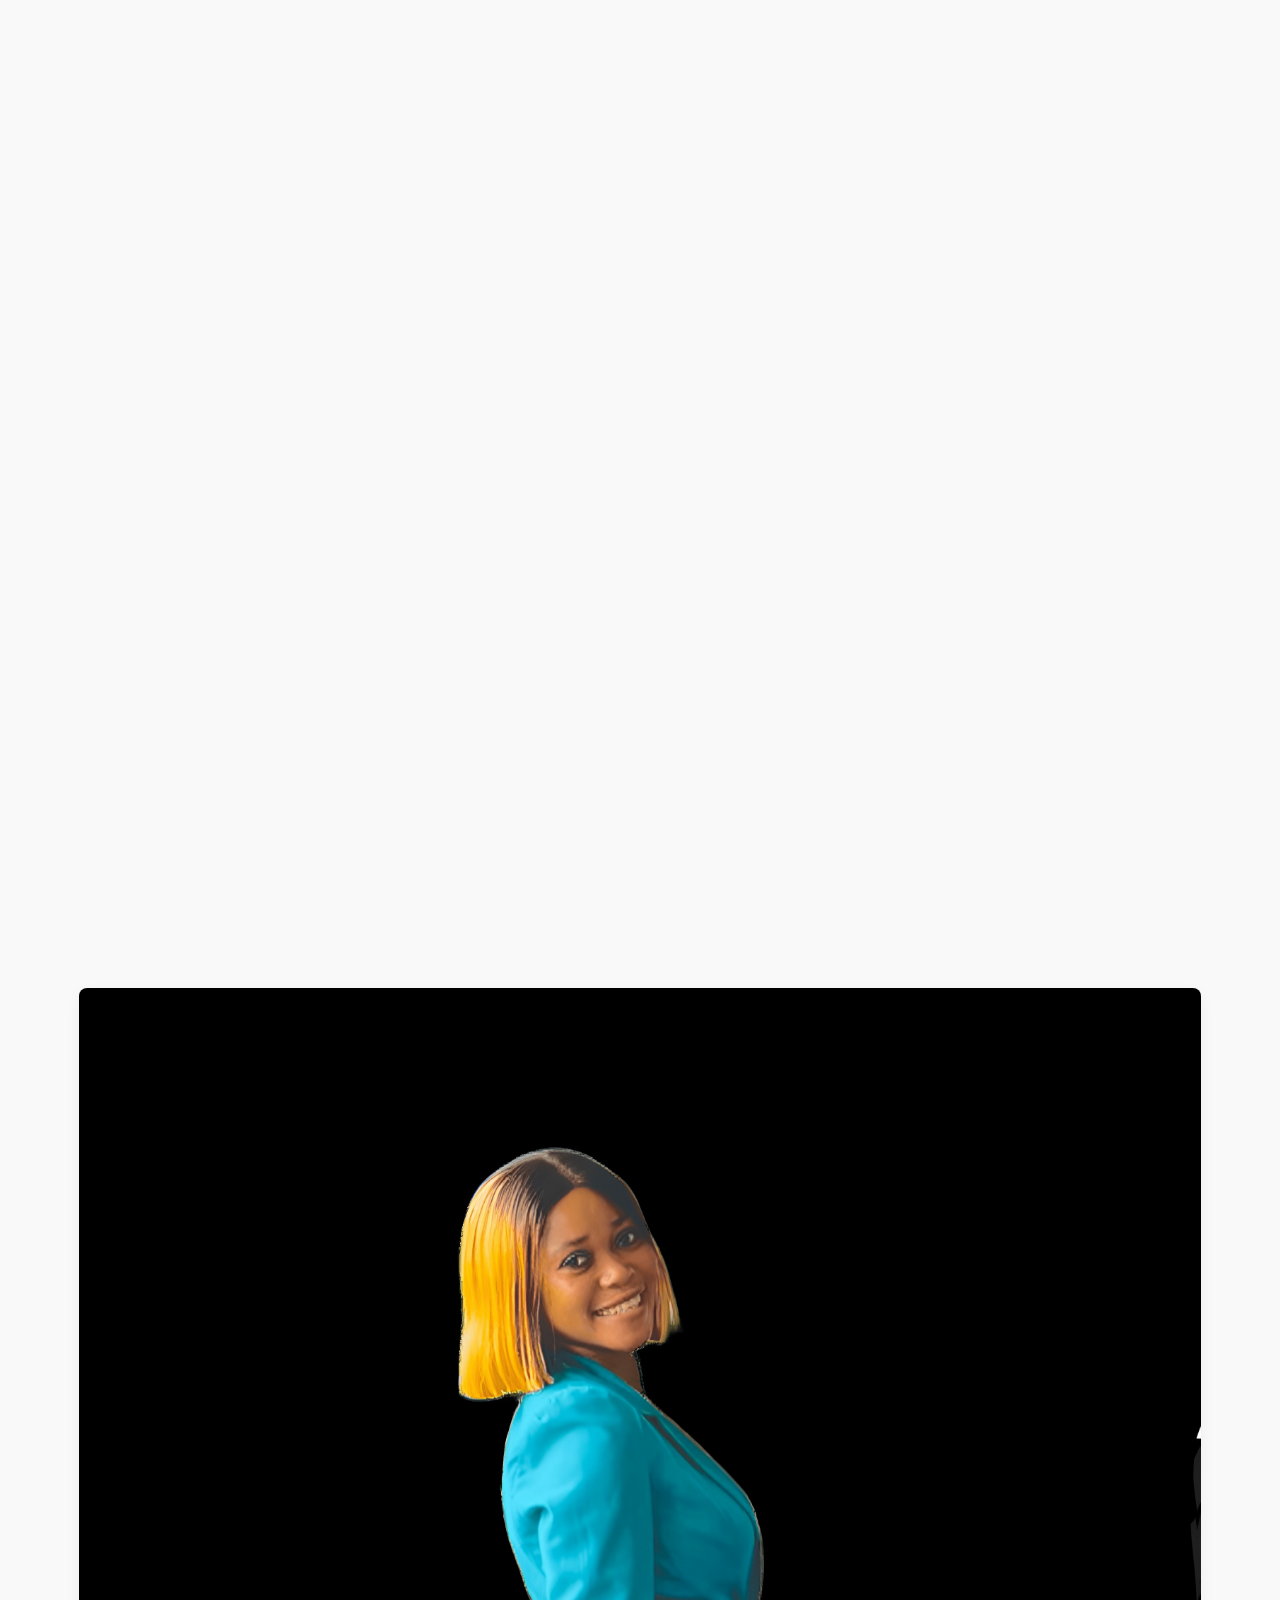
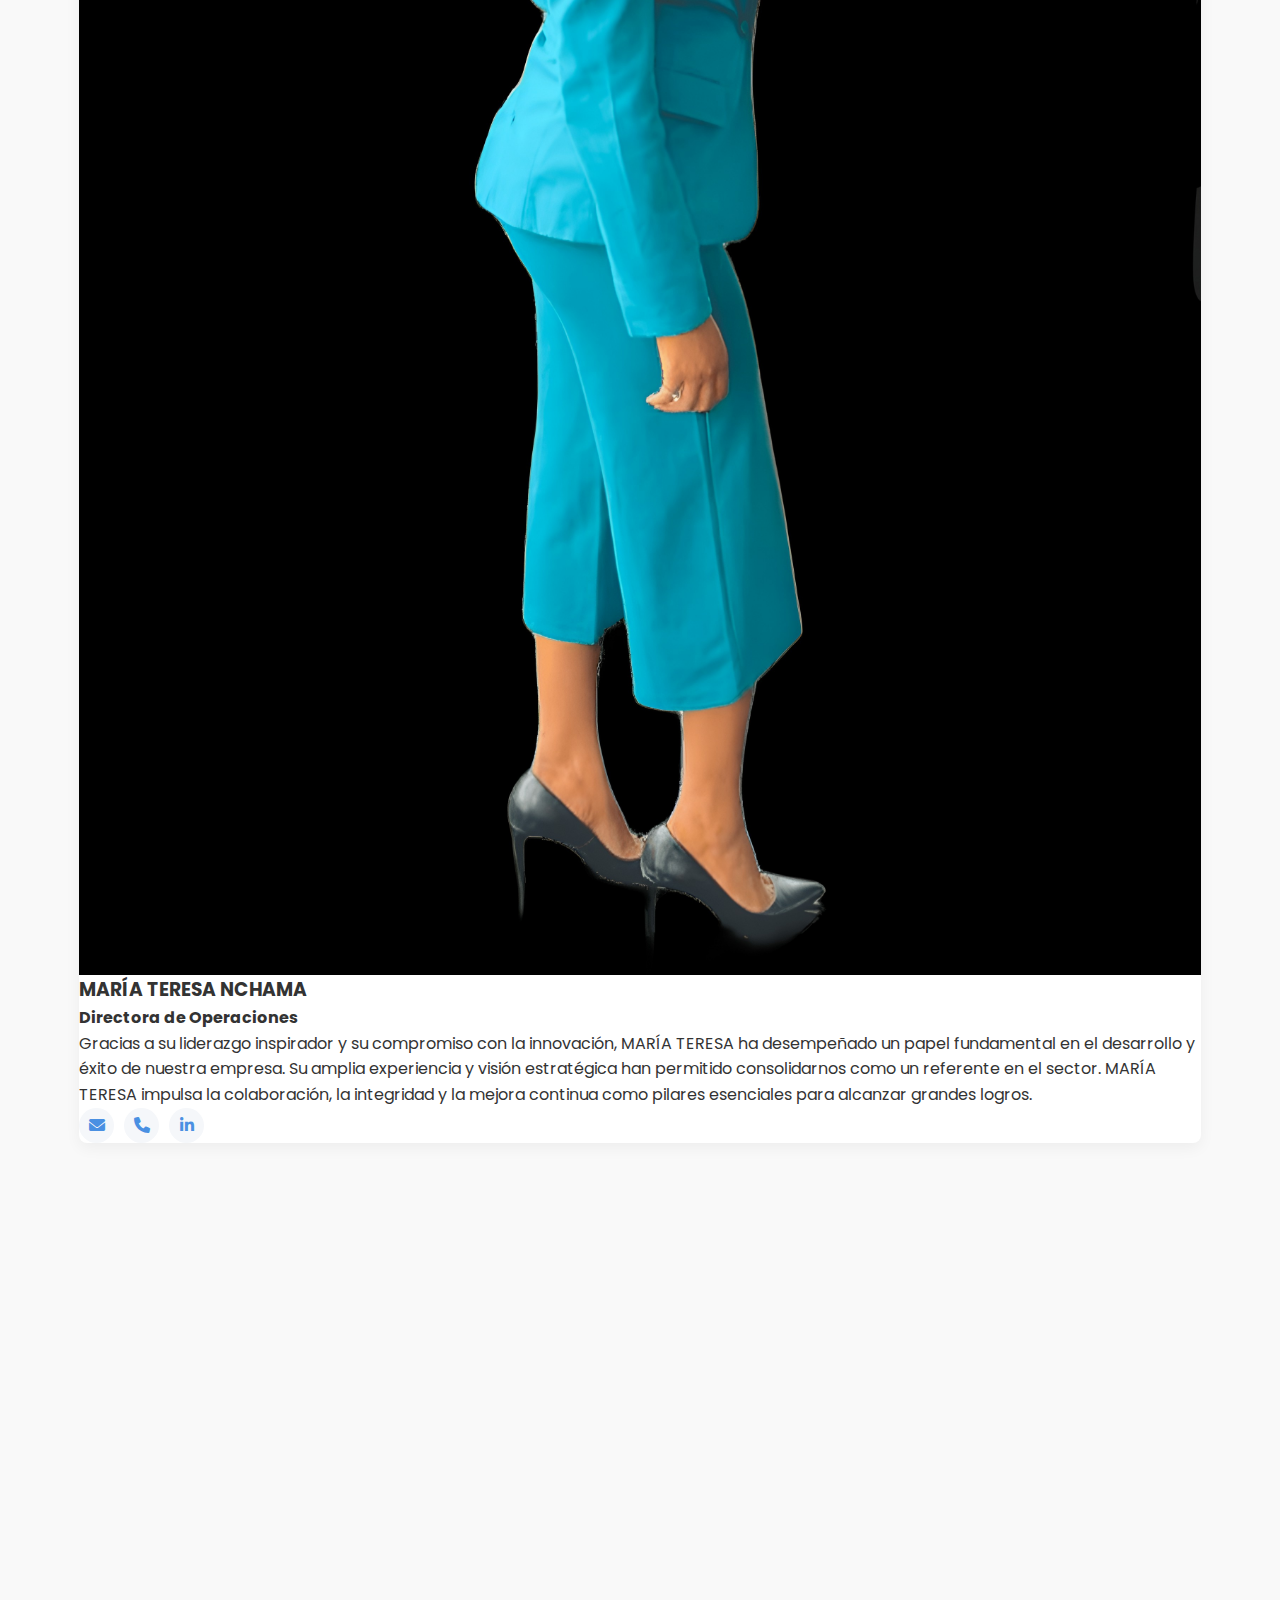
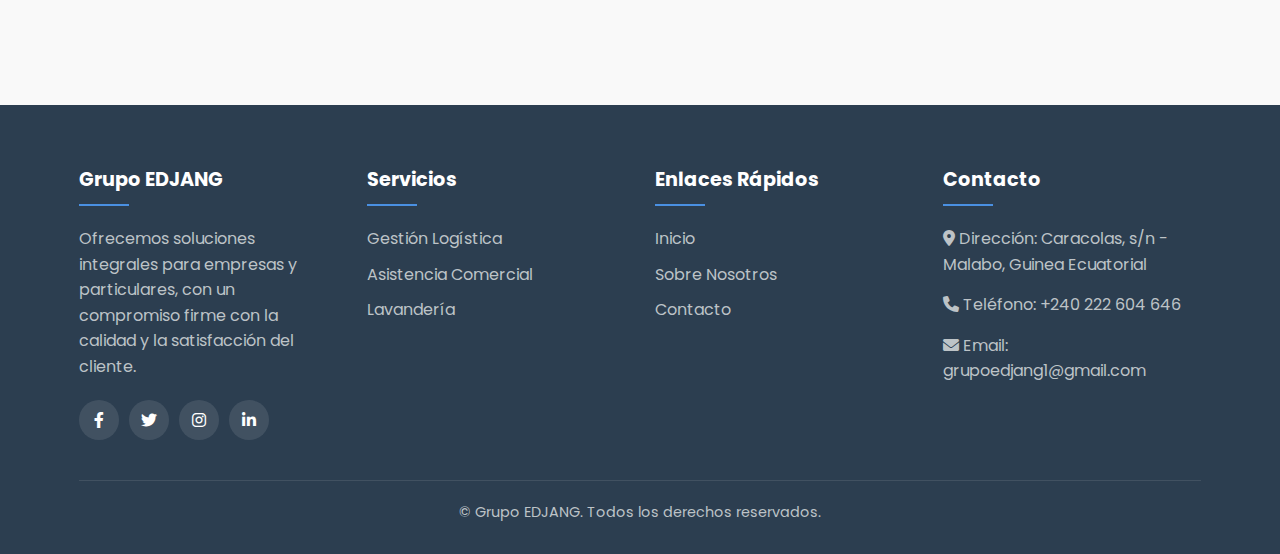
<file: pages/sobre-nosotros.html>
<!DOCTYPE html>
<html lang="es">
<head>
    <meta charset="UTF-8">
    <meta name="viewport" content="width=device-width, initial-scale=1.0">
    <title>Sobre Nosotros - Grupo EDJANG</title>
    <link rel="stylesheet" href="../css/styles.css">
    <link rel="stylesheet" href="../css/responsive.css">
    <link href="https://fonts.googleapis.com/css2?family=Poppins:wght@300;400;500;600;700&display=swap" rel="stylesheet">
    <link rel="stylesheet" href="https://cdnjs.cloudflare.com/ajax/libs/font-awesome/6.0.0-beta3/css/all.min.css">
</head>
<body>
    <!-- Header -->
    <header>
        <div class="header-gradient"></div>
        <div class="container header-container">
            <div class="logo">
                <img src="../images/logo.png" alt="Grupo EDJANG Logo">
            </div>
            
            <button class="nav-toggle">
                <i class="fas fa-bars"></i>
            </button>
            
            <ul class="nav-menu">
                <li><a href="../index.html">Inicio</a></li>
                <li>
                    <a href="gestion-logistica.html">Gestión Logística</a>
                    <ul class="submenu">
                        <li><a href="gestion-logistica/pago-facturas.html">Pago de facturas</a></li>
                        <li><a href="gestion-logistica/alquiler-venta-vehiculos.html">Alquiler y venta de vehículos</a></li>
                        <li><a href="gestion-logistica/azafatas-eventos.html">Azafatas de eventos</a></li>
                        <li><a href="gestion-logistica/informatica-diseno.html">Informática y diseño</a></li>
                        <li><a href="gestion-logistica/eventos-catering.html">Eventos y catering</a></li>
                        <li><a href="gestion-logistica/servicios-michelin.html">Servicios Michelin</a></li>
                        <li><a href="gestion-logistica/gestion-envios.html">Gestión de envíos</a></li>
                        <li><a href="gestion-logistica/construccion-mantenimiento.html">Construcción y mantenimiento</a></li>
                    </ul>
                </li>
                <li><a href="asistencia-comercial.html">Asistencia Comercial</a></li>
                <li><a href="pages/lavanderia.html">Lavandería</a></li>
                <li><a href="sobre-nosotros.html">Sobre Nosotros</a></li>
                <li><a href="contacto.html">Contacto</a></li>
            </ul>
        </div>
    </header>

    <!-- Hero Section -->
    <section class="hero">
        <div class="container">
            <h2 class="fade-in">Sobre Nosotros</h2>
            <p class="fade-in">Conozca más sobre Grupo EDJANG, nuestra historia, valores y el equipo que hace posible ofrecer servicios de excelencia.</p>
        </div>
    </section>

    <!-- Sección Sobre Nosotros -->
    <section class="about-section">
        <div class="container">
            <div class="about-content fade-in">
                <div class="about-text">
                    <h3>Quiénes Somos</h3>
                    <p>Grupo EDJANG es una empresa líder en la prestación de servicios integrales para empresas y particulares. Fundada con la visión de ofrecer soluciones de calidad que satisfagan las necesidades de nuestros clientes, nos hemos consolidado como un referente en el sector.</p>
                    <p>Nuestra misión es proporcionar servicios de excelencia que contribuyan al éxito de nuestros clientes, a través de soluciones personalizadas y un compromiso inquebrantable con la calidad y la satisfacción del cliente.</p>
                    <p>En Grupo EDJANG, nos guiamos por valores fundamentales como la integridad, la excelencia, la innovación y el trabajo en equipo. Estos principios nos han permitido crecer y evolucionar, adaptándonos a las cambiantes necesidades del mercado y ofreciendo siempre lo mejor a quienes confían en nosotros.</p>
                </div>
            </div>
            
            <div class="about-content fade-in">
                <div class="about-image">
                    <img src="../images/aliado.jpg" alt="Nuestros Servicios">
                </div>
                <div class="about-text">
                    <h3>Qué Hacemos</h3>
                    <p>En Grupo EDJANG ofrecemos una amplia gama de servicios diseñados para satisfacer las diversas necesidades de nuestros clientes. Nuestras principales áreas de actividad incluyen:</p>
                    <ul>
                        <li><strong>Gestión Logística:</strong> Soluciones integrales para optimizar operaciones y reducir costos.</li>
                        <li><strong>Asistencia Comercial:</strong> Apoyo especializado para potenciar la actividad comercial de nuestros clientes.</li>
                        <li><strong>Servicios de Lavandería:</strong> Tratamiento profesional de prendas con los más altos estándares de calidad.</li>
                    </ul>
                    <p>Nuestro enfoque se basa en la personalización, adaptando cada servicio a las necesidades específicas de cada cliente para garantizar resultados óptimos y la máxima satisfacción.</p>
                </div>
            </div>
        </div>
    </section>

    <!-- Sección Nuestro Equipo -->
    <section class="team-section">
        <div class="container">
            <div class="section-title fade-in">
                <h2>Conoce a Nuestro Equipo</h2>
                <p>Detrás de Grupo EDJANG hay un equipo de profesionales comprometidos con la excelencia y la satisfacción del cliente.</p>
            </div>
            
            <div class="team-grid fade-in">
                <div class="team-member">
                    <img src="../images/miguel.jpg" alt="Nombre del Miembro 1" style="max-width: 100%; height: auto; display: block; margin: auto;>
                    <div class="team-member-info">
                        <h3>MIGUEL EDJANG OBAMA</h3>
                        <h4>Director General</h4>
                        <p>Con una visión estratégica y una pasión por la innovación, MIGUEL ha liderado nuestra empresa hacia el éxito. Su experiencia en el sector y su compromiso con la excelencia han sido clave para consolidarnos como una organización líder en el mercado. MIGUEL cree firmemente en el poder del trabajo en equipo, la ética profesional y el desarrollo continuo.</p>
                        <div class="team-contact">
                            <a href="grupoedjang1@gmail.com"><i class="fas fa-envelope"></i></a>
                            <a href="tel:+240 222 604 646"><i class="fas fa-phone"></i></a>
                            <a href="#"><i class="fab fa-linkedin-in"></i></a>
                        </div>
                    </div>
                </div><br><br>
                
                <div class="team-member">
                    <img src="../images/teresa.jpg" alt="Nombre del Miembro 2" style="max-width: 100%; height: auto; display: block; margin: auto;>
                    <div class="team-member-info">
                        <h3>MARÍA TERESA NCHAMA</h3>
                        <h4>Directora de Operaciones</h4>
                        <p>Gracias a su liderazgo inspirador y su compromiso con la innovación, MARÍA TERESA ha desempeñado un papel fundamental en el desarrollo y éxito de nuestra empresa. Su amplia experiencia y visión estratégica han permitido consolidarnos como un referente en el sector. MARÍA TERESA impulsa la colaboración, la integridad y la mejora continua como pilares esenciales para alcanzar grandes logros.</p>
                        <div class="team-contact">
                            <a href="mailto:omlognchama1@gmail.com"><i class="fas fa-envelope"></i></a>
                            <a href="tel:+240 222 571 132"><i class="fas fa-phone"></i></a>
                            <a href="#"><i class="fab fa-linkedin-in"></i></a>
                        </div>
                    </div>
                </div>
            </div>
        </div>
    </section>

    <!-- Sección Valores -->
    <section class="values-section">
        <div class="container">
            <div class="section-title fade-in">
                <h2>Nuestros Valores</h2>
                <p>Los principios que guían nuestro trabajo diario y nos permiten ofrecer servicios de excelencia.</p>
            </div>
            
            <div class="values-grid fade-in">
                <div class="value-item">
                    <i class="fas fa-handshake"></i>
                    <h3>Integridad</h3>
                    <p>Actuamos con honestidad y transparencia en todas nuestras relaciones comerciales.</p>
                </div>
                
                <div class="value-item">
                    <i class="fas fa-star"></i>
                    <h3>Excelencia</h3>
                    <p>Nos esforzamos por superar las expectativas en cada servicio que ofrecemos.</p>
                </div>
                
                <div class="value-item">
                    <i class="fas fa-lightbulb"></i>
                    <h3>Innovación</h3>
                    <p>Buscamos constantemente nuevas formas de mejorar y optimizar nuestros servicios.</p>
                </div>
                
                <div class="value-item">
                    <i class="fas fa-users"></i>
                    <h3>Trabajo en Equipo</h3>
                    <p>Colaboramos estrechamente para lograr objetivos comunes y ofrecer soluciones integrales.</p>
                </div>
            </div>
        </div>
    </section><br>

    <!-- Footer -->
    <footer>
       <div class="container">
           <div class="footer-container">
               <div class="footer-col">
                   <h3>Grupo EDJANG</h3>
                   <p>Ofrecemos soluciones integrales para empresas y particulares, con un compromiso firme con la calidad y la satisfacción del cliente.</p>
                   <div class="social-links">
                       <a href="#"><i class="fab fa-facebook-f"></i></a>
                       <a href="#"><i class="fab fa-twitter"></i></a>
                       <a href="#"><i class="fab fa-instagram"></i></a>
                       <a href="#"><i class="fab fa-linkedin-in"></i></a>
                   </div>
               </div>
               
               <div class="footer-col">
                   <h3>Servicios</h3>
                   <ul>
                       <li><a href="pages/gestion-logistica.html">Gestión Logística</a></li>
                       <li><a href="pages/asistencia-comercial.html">Asistencia Comercial</a></li>
                       <li><a href="pages/lavanderia.html">Lavandería</a></li>
                   </ul>
               </div>
               
               <div class="footer-col">
                   <h3>Enlaces Rápidos</h3>
                   <ul>
                       <li><a href="index.html">Inicio</a></li>
                       <li><a href="pages/sobre-nosotros.html">Sobre Nosotros</a></li>
                       <li><a href="pages/contacto.html">Contacto</a></li>
                   </ul>
               </div>
               
               <div class="footer-col">
                   <h3>Contacto</h3>
                   <p><i class="fas fa-map-marker-alt"></i> Dirección: Caracolas, s/n - Malabo, Guinea Ecuatorial</p>
                   <p><i class="fas fa-phone"></i> Teléfono: +240 222 604 646</p>
                   <p><i class="fas fa-envelope"></i> Email: grupoedjang1@gmail.com</p>
               </div>
           </div>
           
           <div class="copyright">
               <p>&copy; Grupo EDJANG. Todos los derechos reservados.</p>
           </div>
       </div>
   </footer>

    <script src="../js/main.js"></script>
</body>
</html>
</file>
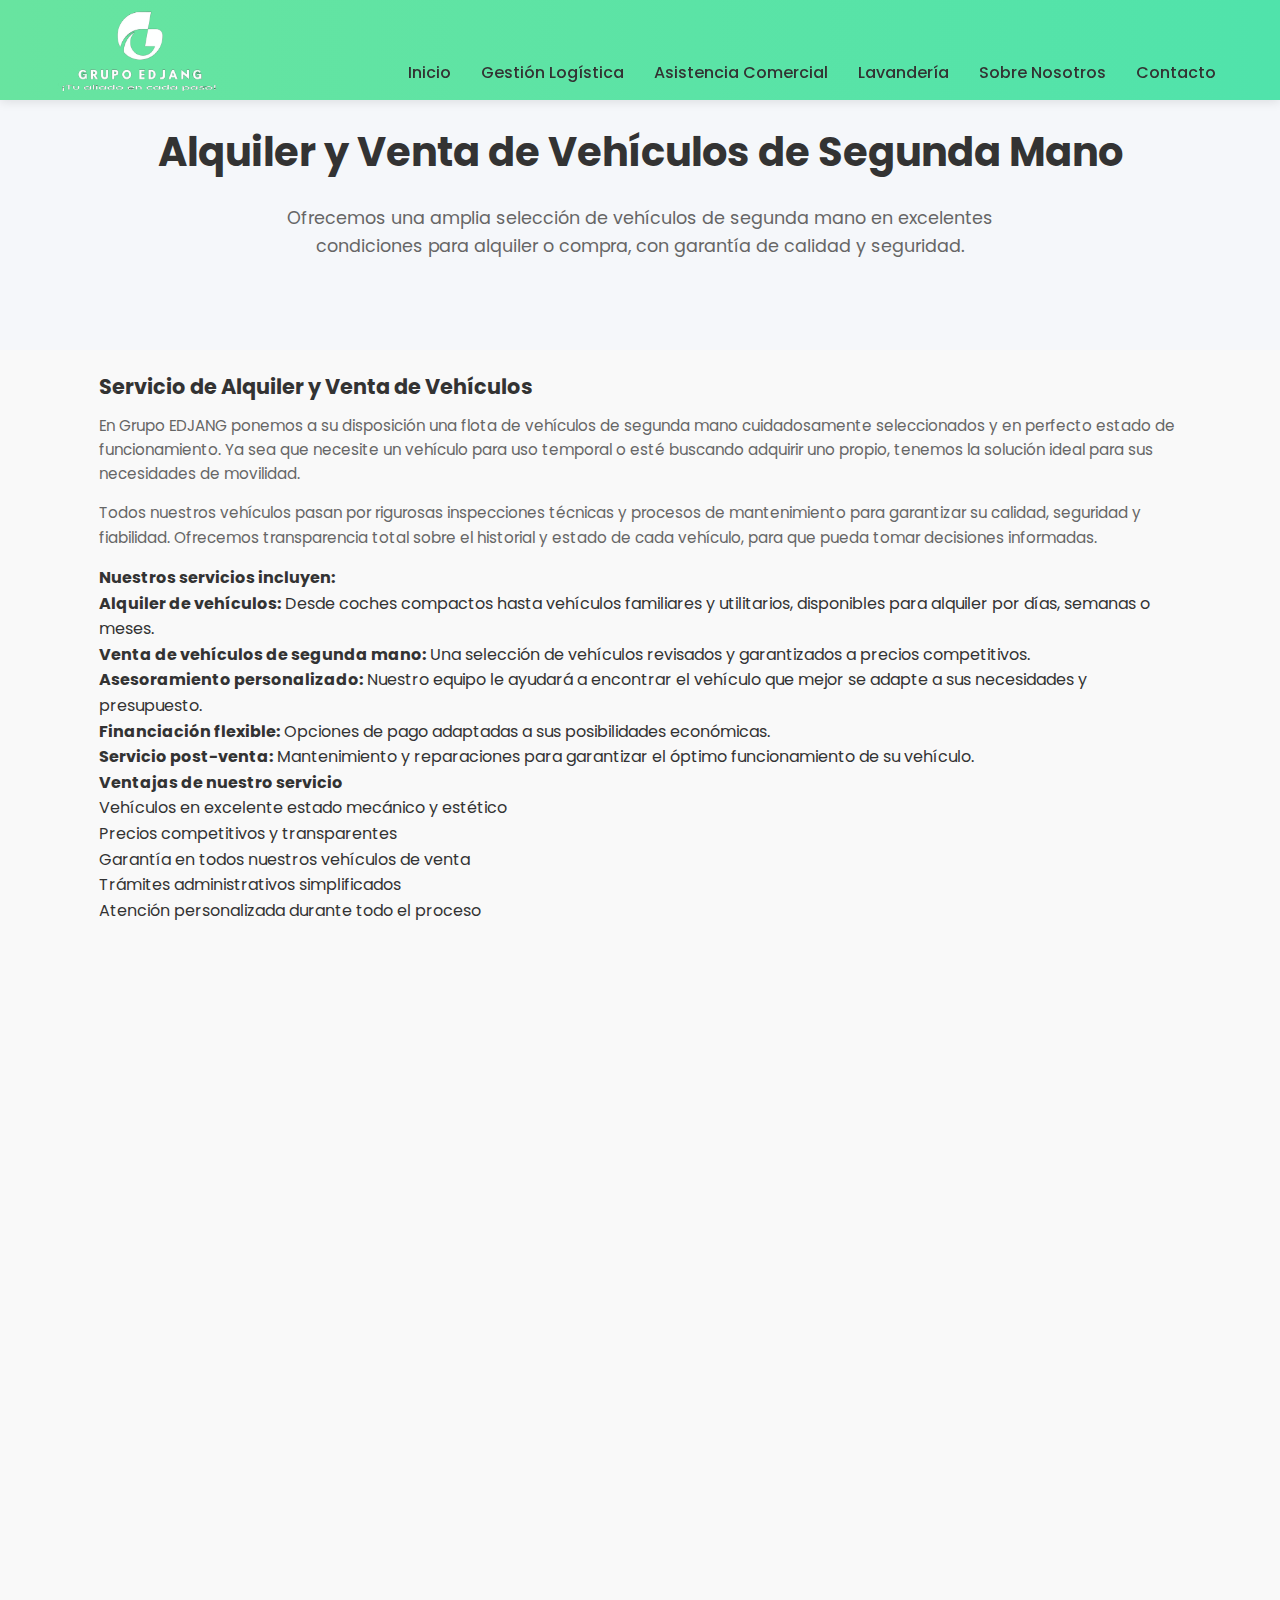
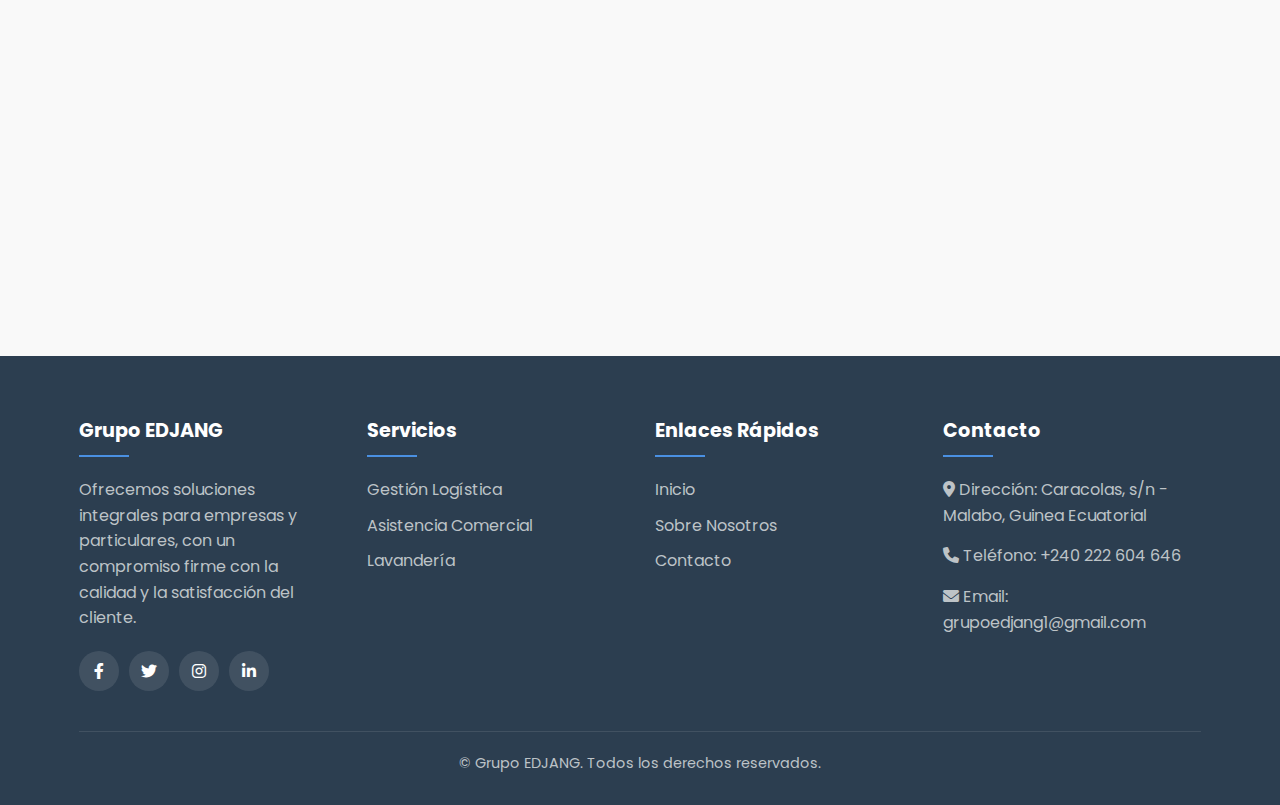
<file: pages/gestion-logistica/alquiler-venta-vehiculos.html>
<!DOCTYPE html>
<html lang="es">
<head>
    <meta charset="UTF-8">
    <meta name="viewport" content="width=device-width, initial-scale=1.0">
    <title>Alquiler y Venta de Vehículos - Grupo EDJANG</title>
    <link rel="stylesheet" href="../../css/styles.css">
    <link rel="stylesheet" href="../../css/responsive.css">
    <link href="https://fonts.googleapis.com/css2?family=Poppins:wght@300;400;500;600;700&display=swap" rel="stylesheet">
    <link rel="stylesheet" href="https://cdnjs.cloudflare.com/ajax/libs/font-awesome/6.0.0-beta3/css/all.min.css">
</head>
<body>
    <!-- Header -->
    <header>
        <div class="header-gradient"></div>
        <div class="container header-container">
            <div class="logo">
                <img src="../../images/logo.png" alt="Grupo EDJANG Logo">
              
            </div>
            
            <button class="nav-toggle">
                <i class="fas fa-bars"></i>
            </button>
            
            <ul class="nav-menu">
                <li><a href="../../index.html">Inicio</a></li>
                <li>
                    <a href="../gestion-logistica.html">Gestión Logística</a>
                    <ul class="submenu">
                        <li><a href="pago-facturas.html">Pago de facturas</a></li>
                        <li><a href="alquiler-venta-vehiculos.html">Alquiler y Venta de Vehículos de Segunda Mano</a></li>
                        <li><a href="azafatas-eventos.html">Azafatas de eventos</a></li>
                        <li><a href="informatica-diseno.html">Informática y diseño</a></li>
                        <li><a href="eventos-catering.html">Eventos y catering</a></li>
                        <li><a href="servicios-michelin.html">Servicios Michelin</a></li>
                        <li><a href="gestion-envios.html">Gestión de envíos</a></li>
                        <li><a href="construccion-mantenimiento.html">Construcción y mantenimiento</a></li>
                    </ul>
                </li>
                <li><a href="../asistencia-comercial.html">Asistencia Comercial</a></li>
                <li><a href="../lavanderia.html">Lavandería</a></li>
                <li><a href="../sobre-nosotros.html">Sobre Nosotros</a></li>
                <li><a href="../contacto.html">Contacto</a></li>
            </ul>
        </div>
    </header>

    <!-- Hero Section -->
    <section class="hero">
        <div class="container">
            <h2 class="fade-in">Alquiler y Venta de Vehículos de Segunda Mano</h2>
            <p class="fade-in">Ofrecemos una amplia selección de vehículos de segunda mano en excelentes condiciones para alquiler o compra, con garantía de calidad y seguridad.</p>
        </div>
    </section>

    <!-- Detalles del Servicio -->
    <section class="service-details">
        <div class="container">
            <div class="service-content fade-in">
                <div class="service-description">
                    <h3>Servicio de Alquiler y Venta de Vehículos</h3>
                    <p>En Grupo EDJANG ponemos a su disposición una flota de vehículos de segunda mano cuidadosamente seleccionados y en perfecto estado de funcionamiento. Ya sea que necesite un vehículo para uso temporal o esté buscando adquirir uno propio, tenemos la solución ideal para sus necesidades de movilidad.</p>
                    
                    <p>Todos nuestros vehículos pasan por rigurosas inspecciones técnicas y procesos de mantenimiento para garantizar su calidad, seguridad y fiabilidad. Ofrecemos transparencia total sobre el historial y estado de cada vehículo, para que pueda tomar decisiones informadas.</p>
                    
                    <h4>Nuestros servicios incluyen:</h4>
                    <ul>
                        <li><strong>Alquiler de vehículos:</strong> Desde coches compactos hasta vehículos familiares y utilitarios, disponibles para alquiler por días, semanas o meses.</li>
                        <li><strong>Venta de vehículos de segunda mano:</strong> Una selección de vehículos revisados y garantizados a precios competitivos.</li>
                        <li><strong>Asesoramiento personalizado:</strong> Nuestro equipo le ayudará a encontrar el vehículo que mejor se adapte a sus necesidades y presupuesto.</li>
                        <li><strong>Financiación flexible:</strong> Opciones de pago adaptadas a sus posibilidades económicas.</li>
                        <li><strong>Servicio post-venta:</strong> Mantenimiento y reparaciones para garantizar el óptimo funcionamiento de su vehículo.</li>
                    </ul>
                    
                    <h4>Ventajas de nuestro servicio</h4>
                    <ul>
                        <li>Vehículos en excelente estado mecánico y estético</li>
                        <li>Precios competitivos y transparentes</li>
                        <li>Garantía en todos nuestros vehículos de venta</li>
                        <li>Trámites administrativos simplificados</li>
                        <li>Atención personalizada durante todo el proceso</li>
                    </ul>
                </div>
                
            
            <div class="service-features fade-in">
                <h3>Características de Nuestros Vehículos</h3>
                
                <div class="features-grid">
                    <div class="feature-item">
                        <i class="fas fa-car"></i>
                        <h4>Variedad de modelos</h4>
                        <p>Disponemos de una amplia gama de vehículos para satisfacer diferentes necesidades: compactos, sedanes, SUVs, furgonetas y más.</p>
                    </div>
                    
                    <div class="feature-item">
                        <i class="fas fa-tools"></i>
                        <h4>Revisión completa</h4>
                        <p>Todos nuestros vehículos pasan por una exhaustiva revisión mecánica de más de 100 puntos antes de ser puestos a la venta o alquiler.</p>
                    </div>
                    
                    <div class="feature-item">
                        <i class="fas fa-history"></i>
                        <h4>Historial verificado</h4>
                        <p>Proporcionamos información detallada sobre el historial de cada vehículo, incluyendo kilometraje real y mantenimientos realizados.</p>
                    </div>
                    
                    <div class="feature-item">
                        <i class="fas fa-shield-alt"></i>
                        <h4>Garantía incluida</h4>
                        <p>Todos nuestros vehículos en venta incluyen garantía mecánica para su tranquilidad y seguridad.</p>
                    </div>
                </div>
            </div>
            
           
                    
                 
                    
                  
            
            <div class="service-cta fade-in">
                <h3>¿Interesado en nuestros vehículos?</h3>
                <p>Contáctenos hoy mismo para obtener más información sobre nuestra flota disponible o para concertar una prueba de conducción.</p>
                <a href="../contacto.html" class="btn btn-large">Solicitar información</a>
            </div>
        </div>
    </section>

    <!-- Proceso de Alquiler/Compra -->
    <section class="process-section">
        <div class="container">
            <div class="section-title fade-in">
                <h2>Proceso de Alquiler o Compra</h2>
                <p>Hacemos que adquirir o alquilar un vehículo sea un proceso sencillo y transparente.</p>
            </div>
            
            <div class="process-steps fade-in">
                <div class="step-item">
                    <div class="step-number">1</div>
                    <div class="step-content">
                        <h4>Selección del vehículo</h4>
                        <p>Explore nuestra flota y seleccione el vehículo que mejor se adapte a sus necesidades.</p>
                    </div>
                </div>
                
                <div class="step-item">
                    <div class="step-number">2</div>
                    <div class="step-content">
                        <h4>Prueba de conducción</h4>
                        <p>Concierte una cita para probar el vehículo y comprobar su estado y prestaciones.</p>
                    </div>
                </div>
                
                <div class="step-item">
                    <div class="step-number">3</div>
                    <div class="step-content">
                        <h4>Documentación y pago</h4>
                        <p>Completamos los trámites administrativos y acordamos las condiciones de pago.</p>
                    </div>
                </div>
                
                <div class="step-item">
                    <div class="step-number">4</div>
                    <div class="step-content">
                        <h4>Entrega del vehículo</h4>
                        <p>Reciba su vehículo en perfectas condiciones, listo para circular.</p>
                    </div>
                </div>
            </div>
        </div>
    </section><br>

     <!-- Footer -->
     <footer>
        <div class="container">
            <div class="footer-container">
                <div class="footer-col">
                    <h3>Grupo EDJANG</h3>
                    <p>Ofrecemos soluciones integrales para empresas y particulares, con un compromiso firme con la calidad y la satisfacción del cliente.</p>
                    <div class="social-links">
                        <a href="#"><i class="fab fa-facebook-f"></i></a>
                        <a href="#"><i class="fab fa-twitter"></i></a>
                        <a href="#"><i class="fab fa-instagram"></i></a>
                        <a href="#"><i class="fab fa-linkedin-in"></i></a>
                    </div>
                </div>
                
                <div class="footer-col">
                    <h3>Servicios</h3>
                    <ul>
                        <li><a href="pages/gestion-logistica.html">Gestión Logística</a></li>
                        <li><a href="pages/asistencia-comercial.html">Asistencia Comercial</a></li>
                        <li><a href="pages/lavanderia.html">Lavandería</a></li>
                    </ul>
                </div>
                
                <div class="footer-col">
                    <h3>Enlaces Rápidos</h3>
                    <ul>
                        <li><a href="index.html">Inicio</a></li>
                        <li><a href="pages/sobre-nosotros.html">Sobre Nosotros</a></li>
                        <li><a href="pages/contacto.html">Contacto</a></li>
                    </ul>
                </div>
                
                <div class="footer-col">
                    <h3>Contacto</h3>
                    <p><i class="fas fa-map-marker-alt"></i> Dirección: Caracolas, s/n - Malabo, Guinea Ecuatorial</p>
                    <p><i class="fas fa-phone"></i> Teléfono: +240 222 604 646</p>
                    <p><i class="fas fa-envelope"></i> Email: grupoedjang1@gmail.com</p>
                </div>
            </div>
            
            <div class="copyright">
                <p>&copy; Grupo EDJANG. Todos los derechos reservados.</p>
            </div>
        </div>
    </footer>
    <script src="../../js/main.js"></script>
</body>
</html>
</file>
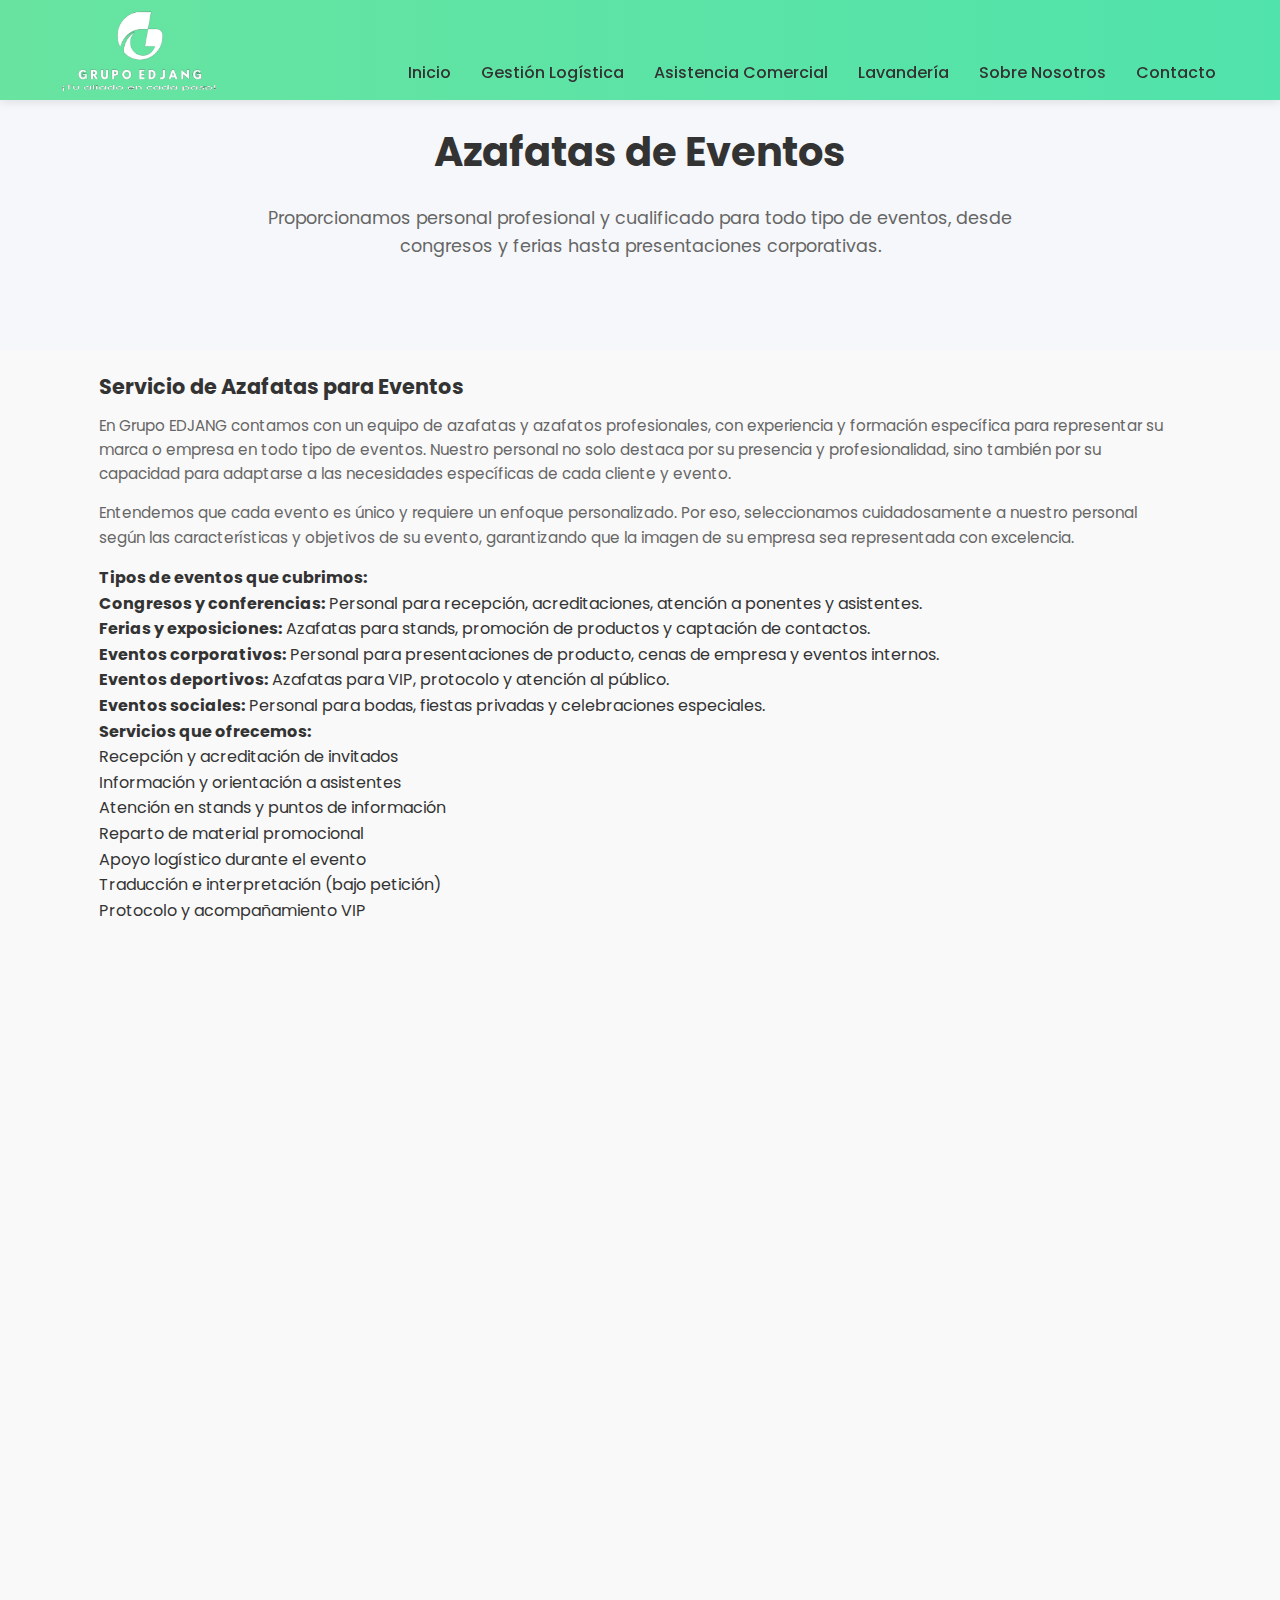
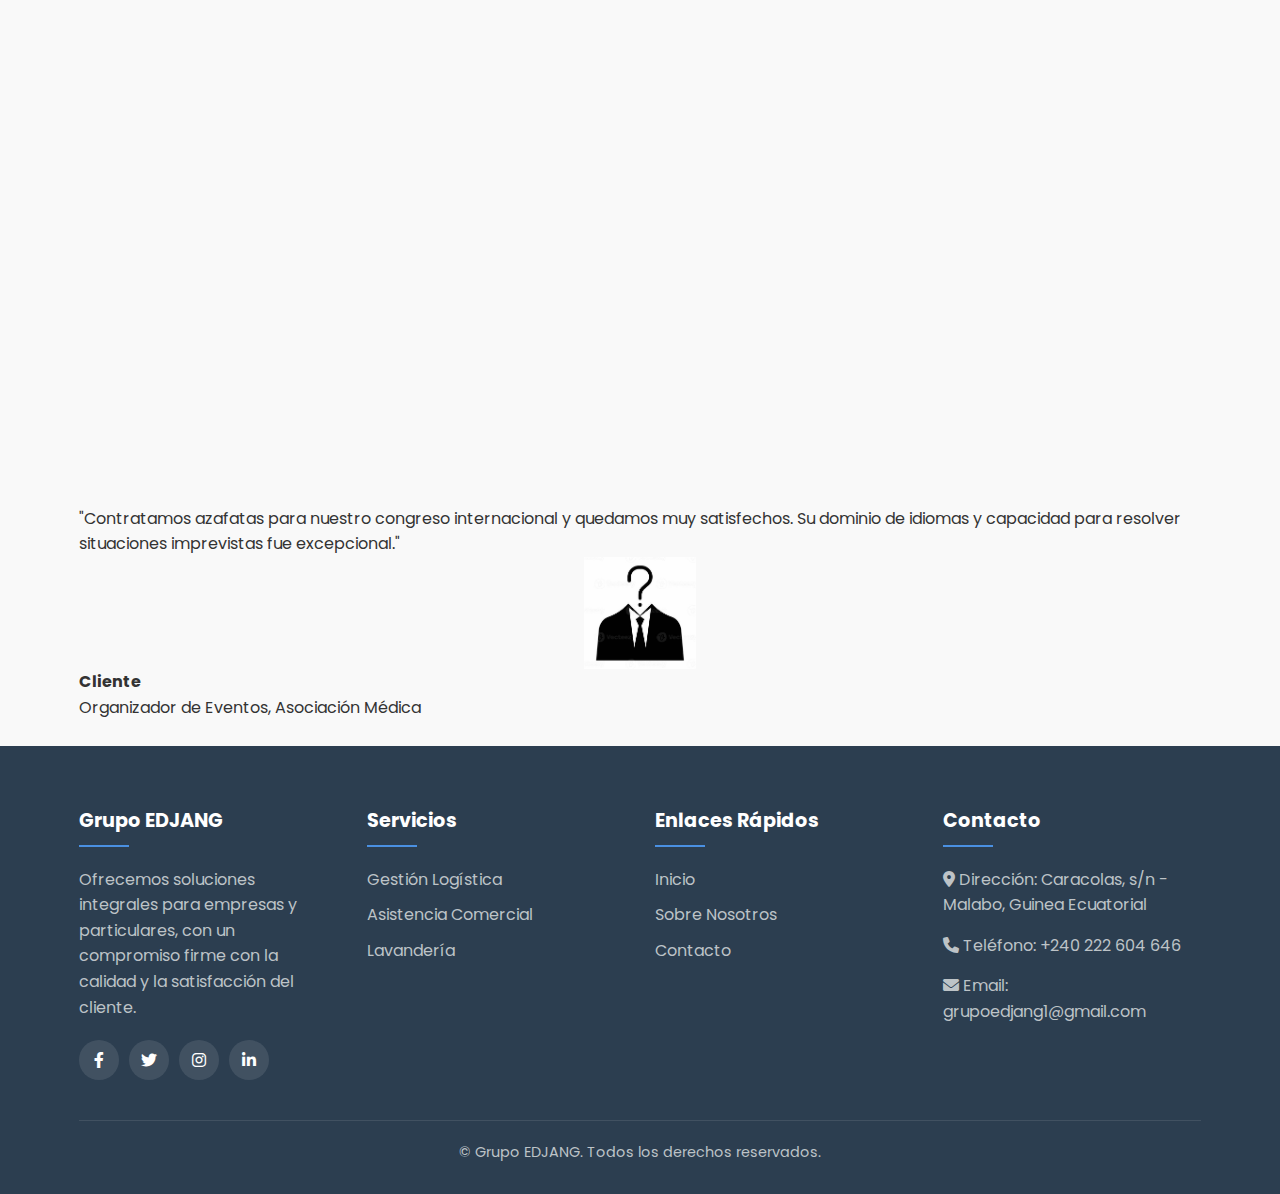
<file: pages/gestion-logistica/azafatas-eventos.html>
<!DOCTYPE html>
<html lang="es">
<head>
    <meta charset="UTF-8">
    <meta name="viewport" content="width=device-width, initial-scale=1.0">
    <title>Azafatas de Eventos - Grupo EDJANG</title>
    <link rel="stylesheet" href="../../css/styles.css">
    <link rel="stylesheet" href="../../css/responsive.css">
    <link href="https://fonts.googleapis.com/css2?family=Poppins:wght@300;400;500;600;700&display=swap" rel="stylesheet">
    <link rel="stylesheet" href="https://cdnjs.cloudflare.com/ajax/libs/font-awesome/6.0.0-beta3/css/all.min.css">
</head>
<body>
    <!-- Header -->
    <header>
        <div class="header-gradient"></div>
        <div class="container header-container">
            <div class="logo">
                <img src="../../images/logo.png" alt="Grupo EDJANG Logo">
               
            </div>
            
            <button class="nav-toggle">
                <i class="fas fa-bars"></i>
            </button>
            
            <ul class="nav-menu">
                <li><a href="../../index.html">Inicio</a></li>
                <li>
                    <a href="../gestion-logistica.html">Gestión Logística</a>
                    <ul class="submenu">
                        <li><a href="pago-facturas.html">Pago de facturas</a></li>
                        <li><a href="alquiler-venta-vehiculos.html">Alquiler y venta de vehículos</a></li>
                        <li><a href="azafatas-eventos.html">Azafatas de eventos</a></li>
                        <li><a href="informatica-diseno.html">Informática y diseño</a></li>
                        <li><a href="eventos-catering.html">Eventos y catering</a></li>
                        <li><a href="servicios-michelin.html">Servicios Michelin</a></li>
                        <li><a href="gestion-envios.html">Gestión de envíos</a></li>
                        <li><a href="construccion-mantenimiento.html">Construcción y mantenimiento</a></li>
                    </ul>
                </li>
                <li><a href="../asistencia-comercial.html">Asistencia Comercial</a></li>
                <li><a href="../lavanderia.html">Lavandería</a></li>
                <li><a href="../sobre-nosotros.html">Sobre Nosotros</a></li>
                <li><a href="../contacto.html">Contacto</a></li>
            </ul>
        </div>
    </header>

    <!-- Hero Section -->
    <section class="hero">
        <div class="container">
            <h2 class="fade-in">Azafatas de Eventos</h2>
            <p class="fade-in">Proporcionamos personal profesional y cualificado para todo tipo de eventos, desde congresos y ferias hasta presentaciones corporativas.</p>
        </div>
    </section>

    <!-- Detalles del Servicio -->
    <section class="service-details">
        <div class="container">
            <div class="service-content fade-in">
                <div class="service-description">
                    <h3>Servicio de Azafatas para Eventos</h3>
                    <p>En Grupo EDJANG contamos con un equipo de azafatas y azafatos profesionales, con experiencia y formación específica para representar su marca o empresa en todo tipo de eventos. Nuestro personal no solo destaca por su presencia y profesionalidad, sino también por su capacidad para adaptarse a las necesidades específicas de cada cliente y evento.</p>
                    
                    <p>Entendemos que cada evento es único y requiere un enfoque personalizado. Por eso, seleccionamos cuidadosamente a nuestro personal según las características y objetivos de su evento, garantizando que la imagen de su empresa sea representada con excelencia.</p>
                    
                    <h4>Tipos de eventos que cubrimos:</h4>
                    <ul>
                        <li><strong>Congresos y conferencias:</strong> Personal para recepción, acreditaciones, atención a ponentes y asistentes.</li>
                        <li><strong>Ferias y exposiciones:</strong> Azafatas para stands, promoción de productos y captación de contactos.</li>
                        <li><strong>Eventos corporativos:</strong> Personal para presentaciones de producto, cenas de empresa y eventos internos.</li>
                        <li><strong>Eventos deportivos:</strong> Azafatas para VIP, protocolo y atención al público.</li>
                        <li><strong>Eventos sociales:</strong> Personal para bodas, fiestas privadas y celebraciones especiales.</li>
                    </ul>
                    
                    <h4>Servicios que ofrecemos:</h4>
                    <ul>
                        <li>Recepción y acreditación de invitados</li>
                        <li>Información y orientación a asistentes</li>
                        <li>Atención en stands y puntos de información</li>
                        <li>Reparto de material promocional</li>
                        <li>Apoyo logístico durante el evento</li>
                        <li>Traducción e interpretación (bajo petición)</li>
                        <li>Protocolo y acompañamiento VIP</li>
                    </ul>
                </div>
                
              
                </div>
            </div>
            
            <div class="service-features fade-in">
                <h3>¿Por qué elegir nuestro servicio de azafatas?</h3>
                
                <div class="features-grid">
                    <div class="feature-item">
                        <i class="fas fa-user-tie"></i>
                        <h4>Profesionalidad</h4>
                        <p>Personal con formación específica y experiencia en diferentes tipos de eventos.</p>
                    </div>
                    
                    <div class="feature-item">
                        <i class="fas fa-language"></i>
                        <h4>Multilingüe</h4>
                        <p>Disponemos de azafatas con dominio de varios idiomas para eventos internacionales.</p>
                    </div>
                    
                    <div class="feature-item">
                        <i class="fas fa-tshirt"></i>
                        <h4>Imagen cuidada</h4>
                        <p>Uniformes adaptados a la imagen corporativa de su empresa o a la temática del evento.</p>
                    </div>
                    
                    <div class="feature-item">
                        <i class="fas fa-handshake"></i>
                        <h4>Adaptabilidad</h4>
                        <p>Capacidad para adaptarse a cambios de última hora y resolver imprevistos con eficacia.</p>
                    </div>
                </div>
            </div>
            
            <div class="service-process fade-in">
                <h3>¿Cómo funciona nuestro servicio?</h3>
                
                <div class="process-steps">
                    <div class="step-item">
                        <div class="step-number">1</div>
                        <div class="step-content">
                            <h4>Análisis de necesidades</h4>
                            <p>Estudiamos las características de su evento y definimos el perfil y número de azafatas necesarias.</p>
                        </div>
                    </div>
                    
                    <div class="step-item">
                        <div class="step-number">2</div>
                        <div class="step-content">
                            <h4>Selección de personal</h4>
                            <p>Elegimos a las azafatas más adecuadas según los requisitos específicos de su evento.</p>
                        </div>
                    </div>
                    
                    <div class="step-item">
                        <div class="step-number">3</div>
                        <div class="step-content">
                            <h4>Briefing y formación</h4>
                            <p>Preparamos al equipo con información detallada sobre su empresa, productos y objetivos del evento.</p>
                        </div>
                    </div>
                    
                    <div class="step-item">
                        <div class="step-number">4</div>
                        <div class="step-content">
                            <h4>Ejecución y seguimiento</h4>
                            <p>Supervisamos el desarrollo del servicio para garantizar la máxima calidad y satisfacción.</p>
                        </div>
                    </div>
                </div>
            </div>
            
            <div class="service-cta fade-in">
                <h3>¿Necesita azafatas para su próximo evento?</h3>
                <p>Contáctenos hoy mismo para obtener un presupuesto personalizado sin compromiso.</p>
                <a href="../contacto.html" class="btn btn-large">Solicitar presupuesto</a>
            </div>
        </div>
    </section>

    <!-- Testimonios -->
    <section class="testimonials">
        <div class="container">
            <div class="section-title fade-in">
                <h2>Lo que dicen nuestros clientes</h2>
                <p>Descubra por qué empresas de diversos sectores confían en nuestro servicio de azafatas.</p>
            </div>
            
            <div class="testimonials-slider fade-in">
                <div class="testimonial-item">
                    <div class="testimonial-content">
                        <p>"Las azafatas de Grupo EDJANG fueron fundamentales para el éxito de nuestra feria comercial. Su profesionalidad, conocimiento del producto y trato con los clientes superaron nuestras expectativas."</p>
                    </div>
                    <div class="testimonial-author">
                        <img src="../../images/cliente.jpg" alt="Cliente 3" style="max-width: 10%; height: auto; display: block; margin: auto;>
                        <div class="author-info">
                            <h4>Cliente</h4>
                            <p>Directora de Marketing</p>
                        </div>
                    </div>
                </div>
                
                <div class="testimonial-item">
                    <div class="testimonial-content">
                        <p>"Contratamos azafatas para nuestro congreso internacional y quedamos muy satisfechos. Su dominio de idiomas y capacidad para resolver situaciones imprevistas fue excepcional."</p>
                    </div>
                    <div class="testimonial-author">
                        <img src="../../images/cliente.jpg" alt="Cliente 4" style="max-width: 10%; height: auto; display: block; margin: auto;>
                        <div class="author-info">
                            <h4>Cliente</h4>
                            <p>Organizador de Eventos, Asociación Médica</p>
                        </div>
                    </div>
                </div>
            </div>
        </div>
    </section><br>

    <!-- Footer -->
    <footer>
        <div class="container">
            <div class="footer-container">
                <div class="footer-col">
                    <h3>Grupo EDJANG</h3>
                    <p>Ofrecemos soluciones integrales para empresas y particulares, con un compromiso firme con la calidad y la satisfacción del cliente.</p>
                    <div class="social-links">
                        <a href="#"><i class="fab fa-facebook-f"></i></a>
                        <a href="#"><i class="fab fa-twitter"></i></a>
                        <a href="#"><i class="fab fa-instagram"></i></a>
                        <a href="#"><i class="fab fa-linkedin-in"></i></a>
                    </div>
                </div>
                
                <div class="footer-col">
                    <h3>Servicios</h3>
                    <ul>
                        <li><a href="pages/gestion-logistica.html">Gestión Logística</a></li>
                        <li><a href="pages/asistencia-comercial.html">Asistencia Comercial</a></li>
                        <li><a href="pages/lavanderia.html">Lavandería</a></li>
                    </ul>
                </div>
                
                <div class="footer-col">
                    <h3>Enlaces Rápidos</h3>
                    <ul>
                        <li><a href="index.html">Inicio</a></li>
                        <li><a href="pages/sobre-nosotros.html">Sobre Nosotros</a></li>
                        <li><a href="pages/contacto.html">Contacto</a></li>
                    </ul>
                </div>
                
                <div class="footer-col">
                    <h3>Contacto</h3>
                    <p><i class="fas fa-map-marker-alt"></i> Dirección: Caracolas, s/n - Malabo, Guinea Ecuatorial</p>
                    <p><i class="fas fa-phone"></i> Teléfono: +240 222 604 646</p>
                    <p><i class="fas fa-envelope"></i> Email: grupoedjang1@gmail.com</p>
                </div>
            </div>
            
            <div class="copyright">
                <p>&copy; Grupo EDJANG. Todos los derechos reservados.</p>
            </div>
        </div>
    </footer>

    <script src="../../js/main.js"></script>
</body>
</html>
</file>
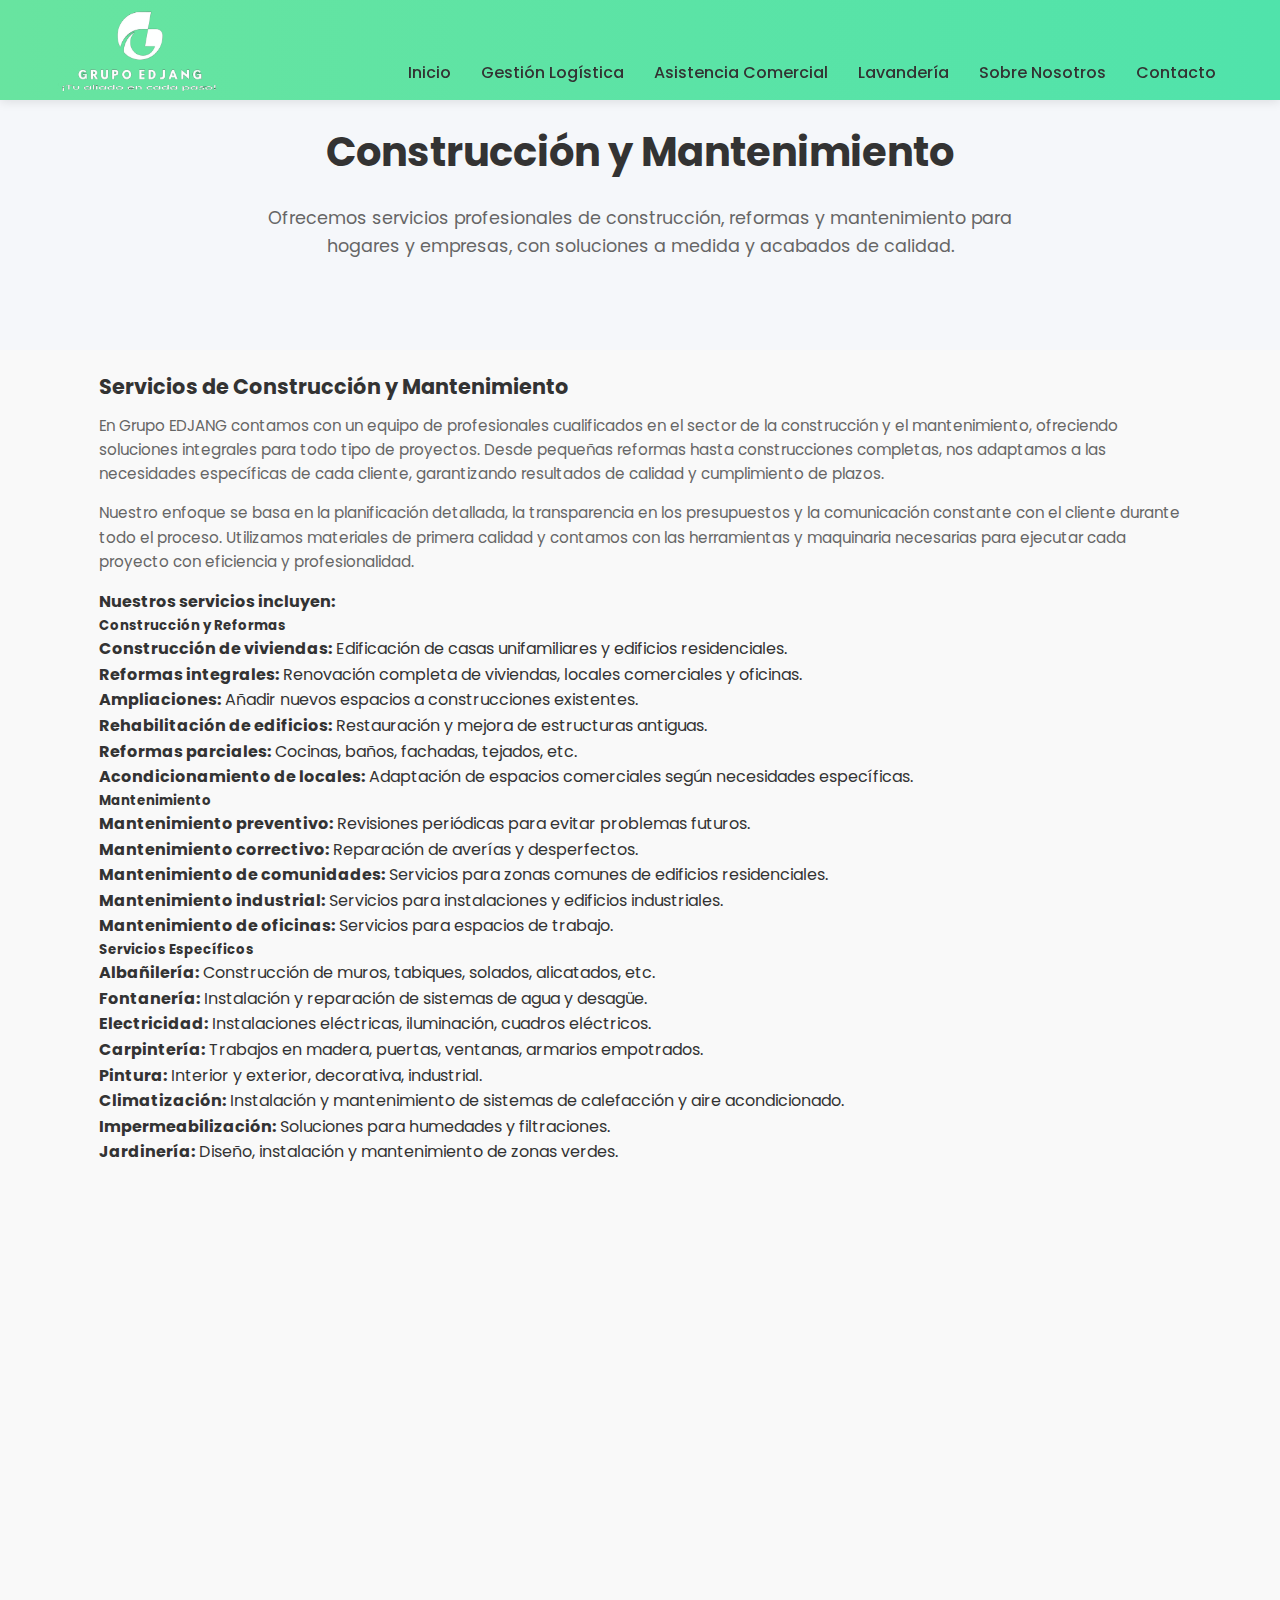
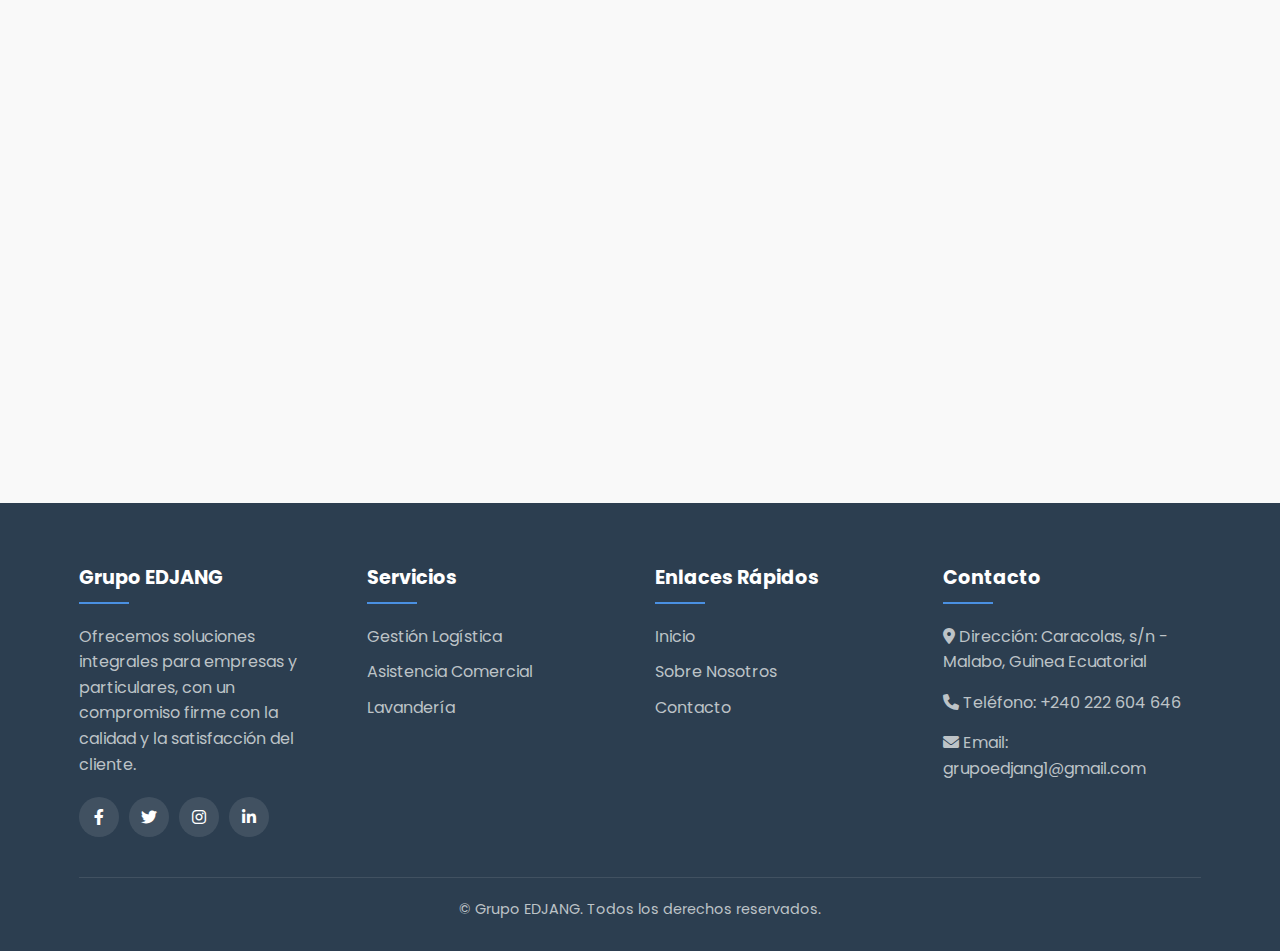
<file: pages/gestion-logistica/construccion-mantenimiento.html>
<!DOCTYPE html>
<html lang="es">
<head>
    <meta charset="UTF-8">
    <meta name="viewport" content="width=device-width, initial-scale=1.0">
    <title>Construcción y Mantenimiento - Grupo EDJANG</title>
    <link rel="stylesheet" href="../../css/styles.css">
    <link rel="stylesheet" href="../../css/responsive.css">
    <link href="https://fonts.googleapis.com/css2?family=Poppins:wght@300;400;500;600;700&display=swap" rel="stylesheet">
    <link rel="stylesheet" href="https://cdnjs.cloudflare.com/ajax/libs/font-awesome/6.0.0-beta3/css/all.min.css">
</head>
<body>
    <!-- Header -->
    <header>
        <div class="header-gradient"></div>
        <div class="container header-container">
            <div class="logo">
                <img src="../../images/logo.png" alt="Grupo EDJANG Logo">
                
            </div>
            
            <button class="nav-toggle">
                <i class="fas fa-bars"></i>
            </button>
            
            <ul class="nav-menu">
                <li><a href="../../index.html">Inicio</a></li>
                <li>
                    <a href="../gestion-logistica.html">Gestión Logística</a>
                    <ul class="submenu">
                        <li><a href="pago-facturas.html">Pago de facturas</a></li>
                        <li><a href="alquiler-venta-vehiculos.html">Alquiler y venta de vehículos</a></li>
                        <li><a href="azafatas-eventos.html">Azafatas de eventos</a></li>
                        <li><a href="informatica-diseno.html">Informática y diseño</a></li>
                        <li><a href="eventos-catering.html">Eventos y catering</a></li>
                        <li><a href="servicios-michelin.html">Servicios Michelin</a></li>
                        <li><a href="gestion-envios.html">Gestión de envíos</a></li>
                        <li><a href="construccion-mantenimiento.html">Construcción y mantenimiento</a></li>
                    </ul>
                </li>
                <li><a href="../asistencia-comercial.html">Asistencia Comercial</a></li>
                <li><a href="../lavanderia.html">Lavandería</a></li>
                <li><a href="../sobre-nosotros.html">Sobre Nosotros</a></li>
                <li><a href="../contacto.html">Contacto</a></li>
            </ul>
        </div>
    </header>

    <!-- Hero Section -->
    <section class="hero">
        <div class="container">
            <h2 class="fade-in">Construcción y Mantenimiento</h2>
            <p class="fade-in">Ofrecemos servicios profesionales de construcción, reformas y mantenimiento para hogares y empresas, con soluciones a medida y acabados de calidad.</p>
        </div>
    </section>

    <!-- Detalles del Servicio -->
    <section class="service-details">
        <div class="container">
            <div class="service-content fade-in">
                <div class="service-description">
                    <h3>Servicios de Construcción y Mantenimiento</h3>
                    <p>En Grupo EDJANG contamos con un equipo de profesionales cualificados en el sector de la construcción y el mantenimiento, ofreciendo soluciones integrales para todo tipo de proyectos. Desde pequeñas reformas hasta construcciones completas, nos adaptamos a las necesidades específicas de cada cliente, garantizando resultados de calidad y cumplimiento de plazos.</p>
                    
                    <p>Nuestro enfoque se basa en la planificación detallada, la transparencia en los presupuestos y la comunicación constante con el cliente durante todo el proceso. Utilizamos materiales de primera calidad y contamos con las herramientas y maquinaria necesarias para ejecutar cada proyecto con eficiencia y profesionalidad.</p>
                    
                    <h4>Nuestros servicios incluyen:</h4>
                    
                    <h5>Construcción y Reformas</h5>
                    <ul>
                        <li><strong>Construcción de viviendas:</strong> Edificación de casas unifamiliares y edificios residenciales.</li>
                        <li><strong>Reformas integrales:</strong> Renovación completa de viviendas, locales comerciales y oficinas.</li>
                        <li><strong>Ampliaciones:</strong> Añadir nuevos espacios a construcciones existentes.</li>
                        <li><strong>Rehabilitación de edificios:</strong> Restauración y mejora de estructuras antiguas.</li>
                        <li><strong>Reformas parciales:</strong> Cocinas, baños, fachadas, tejados, etc.</li>
                        <li><strong>Acondicionamiento de locales:</strong> Adaptación de espacios comerciales según necesidades específicas.</li>
                    </ul>
                    
                    <h5>Mantenimiento</h5>
                    <ul>
                        <li><strong>Mantenimiento preventivo:</strong> Revisiones periódicas para evitar problemas futuros.</li>
                        <li><strong>Mantenimiento correctivo:</strong> Reparación de averías y desperfectos.</li>
                        <li><strong>Mantenimiento de comunidades:</strong> Servicios para zonas comunes de edificios residenciales.</li>
                        <li><strong>Mantenimiento industrial:</strong> Servicios para instalaciones y edificios industriales.</li>
                        <li><strong>Mantenimiento de oficinas:</strong> Servicios para espacios de trabajo.</li>
                    </ul>
                    
                    <h5>Servicios Específicos</h5>
                    <ul>
                        <li><strong>Albañilería:</strong> Construcción de muros, tabiques, solados, alicatados, etc.</li>
                        <li><strong>Fontanería:</strong> Instalación y reparación de sistemas de agua y desagüe.</li>
                        <li><strong>Electricidad:</strong> Instalaciones eléctricas, iluminación, cuadros eléctricos.</li>
                        <li><strong>Carpintería:</strong> Trabajos en madera, puertas, ventanas, armarios empotrados.</li>
                        <li><strong>Pintura:</strong> Interior y exterior, decorativa, industrial.</li>
                        <li><strong>Climatización:</strong> Instalación y mantenimiento de sistemas de calefacción y aire acondicionado.</li>
                        <li><strong>Impermeabilización:</strong> Soluciones para humedades y filtraciones.</li>
                        <li><strong>Jardinería:</strong> Diseño, instalación y mantenimiento de zonas verdes.</li>
                    </ul>
                </div>
                
              
            </div>
            
            <div class="service-features fade-in">
                <h3>¿Por qué elegir nuestros servicios?</h3>
                
                <div class="features-grid">
                    <div class="feature-item">
                        <i class="fas fa-hard-hat"></i>
                        <h4>Profesionalidad</h4>
                        <p>Equipo de profesionales cualificados con amplia experiencia en el sector de la construcción y el mantenimiento.</p>
                    </div>
                    
                    <div class="feature-item">
                        <i class="fas fa-clipboard-check"></i>
                        <h4>Calidad garantizada</h4>
                        <p>Utilizamos materiales de primera calidad y aplicamos técnicas avanzadas para garantizar resultados duraderos.</p>
                    </div>
                    
                    <div class="feature-item">
                        <i class="fas fa-file-invoice-dollar"></i>
                        <h4>Presupuestos transparentes</h4>
                        <p>Ofrecemos presupuestos detallados sin costes ocultos, respetando siempre el precio acordado.</p>
                    </div>
                    
                    <div class="feature-item">
                        <i class="fas fa-calendar-check"></i>
                        <h4>Cumplimiento de plazos</h4>
                        <p>Nos comprometemos a finalizar los trabajos en el tiempo establecido, respetando la planificación acordada.</p>
                    </div>
                </div>
            </div>
            
            
            <div class="service-cta fade-in">
                <h3>¿Necesita servicios de construcción o mantenimiento?</h3>
                <p>Contáctenos hoy mismo para obtener un presupuesto personalizado sin compromiso.</p>
                <a href="../contacto.html" class="btn btn-large">Solicitar presupuesto</a>
            </div>
        </div>
    </section>

    <!-- Proceso de Trabajo -->
    <section class="process-section">
        <div class="container">
            <div class="section-title fade-in">
                <h2>Nuestro Proceso de Trabajo</h2>
                <p>Metodología clara y eficiente para garantizar resultados óptimos en cada proyecto.</p>
            </div>
            
            <div class="process-steps fade-in">
                <div class="step-item">
                    <div class="step-number">1</div>
                    <div class="step-content">
                        <h4>Consulta inicial</h4>
                        <p>Analizamos sus necesidades y requerimientos para entender completamente el alcance del proyecto.</p>
                    </div>
                </div>
                
                <div class="step-item">
                    <div class="step-number">2</div>
                    <div class="step-content">
                        <h4>Diseño y planificación</h4>
                        <p>Desarrollamos un plan detallado, incluyendo diseños, materiales, plazos y presupuesto.</p>
                    </div>
                </div>
                
                <div class="step-item">
                    <div class="step-number">3</div>
                    <div class="step-content">
                        <h4>Ejecución</h4>
                        <p>Realizamos los trabajos según lo planificado, con supervisión constante y control de calidad.</p>
                    </div>
                </div>
                
                <div class="step-item">
                    <div class="step-number">4</div>
                    <div class="step-content">
                        <h4>Entrega y garantía</h4>
                        <p>Entregamos el proyecto finalizado y ofrecemos garantía sobre los trabajos realizados.</p>
                    </div>
                </div>
            </div>
        </div>
    </section>

    <br>

     <!-- Footer -->
     <footer>
        <div class="container">
            <div class="footer-container">
                <div class="footer-col">
                    <h3>Grupo EDJANG</h3>
                    <p>Ofrecemos soluciones integrales para empresas y particulares, con un compromiso firme con la calidad y la satisfacción del cliente.</p>
                    <div class="social-links">
                        <a href="#"><i class="fab fa-facebook-f"></i></a>
                        <a href="#"><i class="fab fa-twitter"></i></a>
                        <a href="#"><i class="fab fa-instagram"></i></a>
                        <a href="#"><i class="fab fa-linkedin-in"></i></a>
                    </div>
                </div>
                
                <div class="footer-col">
                    <h3>Servicios</h3>
                    <ul>
                        <li><a href="pages/gestion-logistica.html">Gestión Logística</a></li>
                        <li><a href="pages/asistencia-comercial.html">Asistencia Comercial</a></li>
                        <li><a href="pages/lavanderia.html">Lavandería</a></li>
                    </ul>
                </div>
                
                <div class="footer-col">
                    <h3>Enlaces Rápidos</h3>
                    <ul>
                        <li><a href="index.html">Inicio</a></li>
                        <li><a href="pages/sobre-nosotros.html">Sobre Nosotros</a></li>
                        <li><a href="pages/contacto.html">Contacto</a></li>
                    </ul>
                </div>
                
                <div class="footer-col">
                    <h3>Contacto</h3>
                    <p><i class="fas fa-map-marker-alt"></i> Dirección: Caracolas, s/n - Malabo, Guinea Ecuatorial</p>
                    <p><i class="fas fa-phone"></i> Teléfono: +240 222 604 646</p>
                    <p><i class="fas fa-envelope"></i> Email: grupoedjang1@gmail.com</p>
                </div>
            </div>
            
            <div class="copyright">
                <p>&copy; Grupo EDJANG. Todos los derechos reservados.</p>
            </div>
        </div>
    </footer>

    <script src="../../js/main.js"></script>
</body>
</html>
</file>
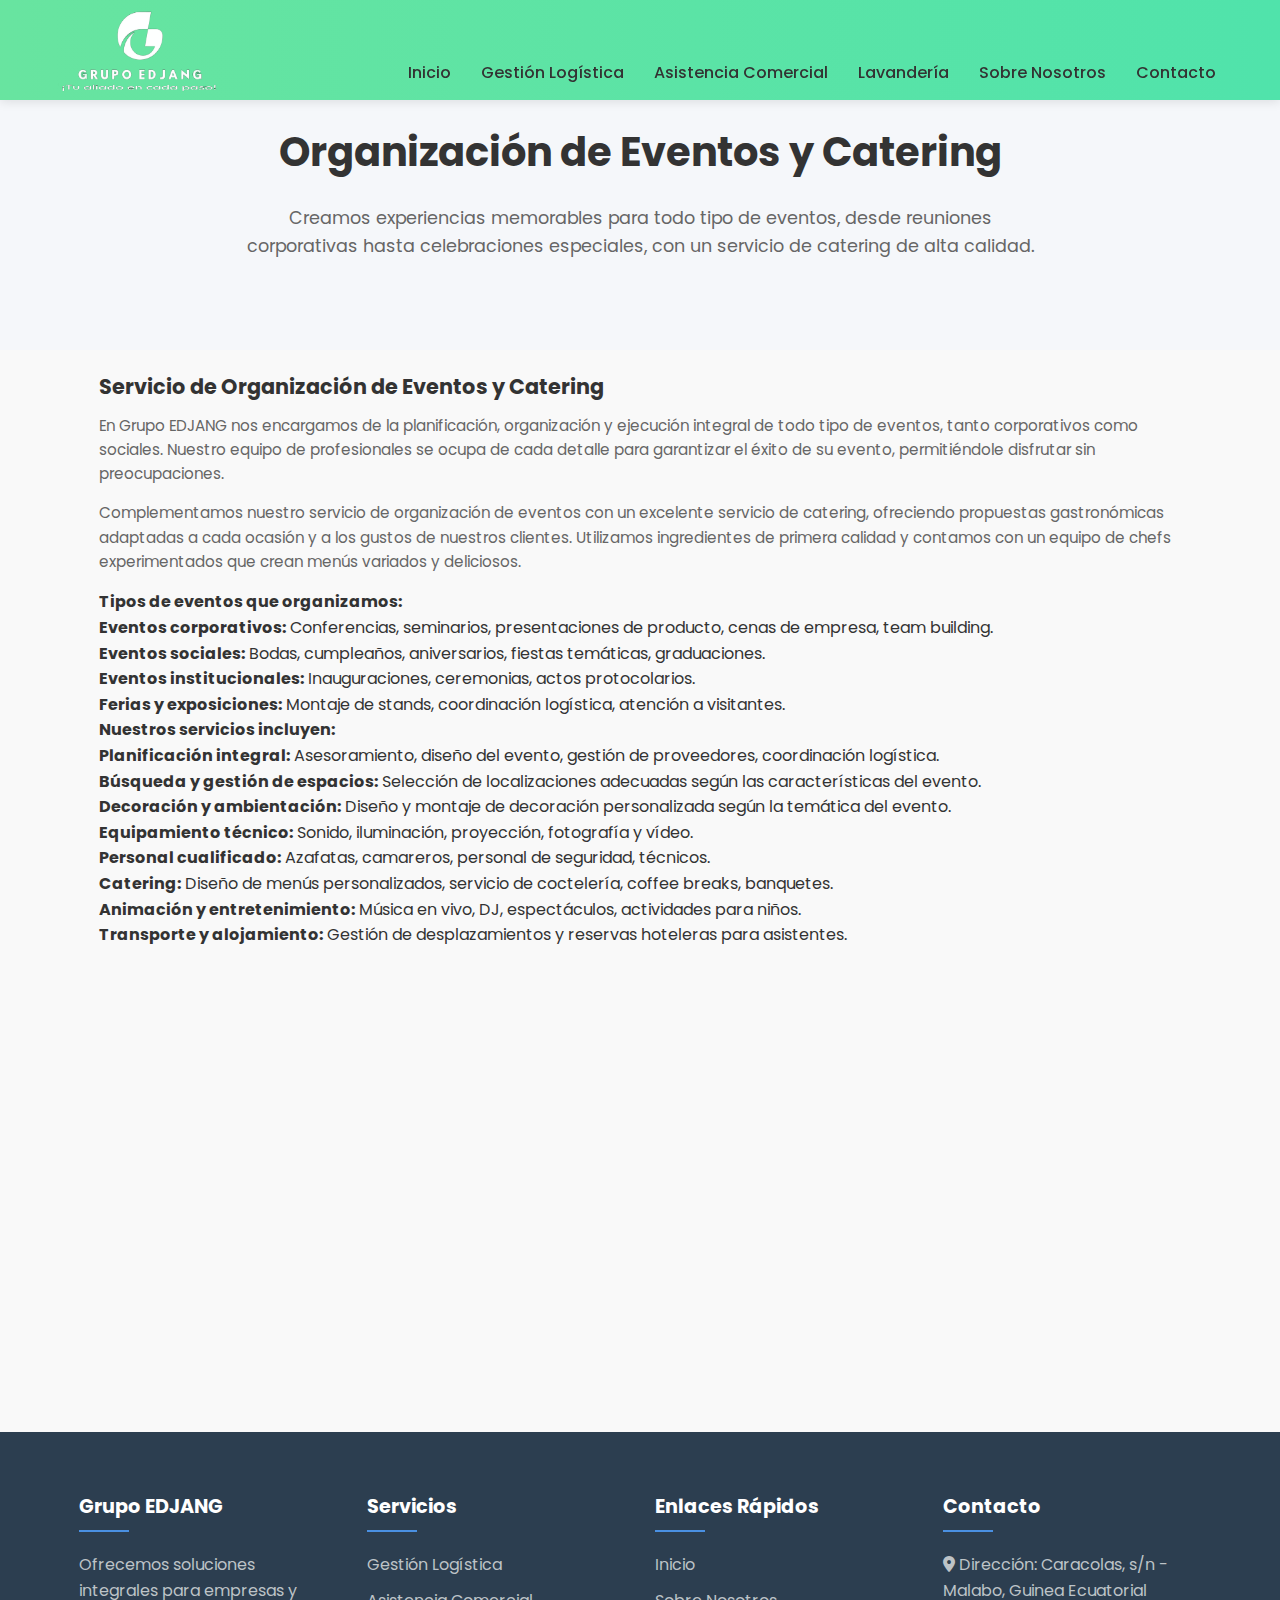
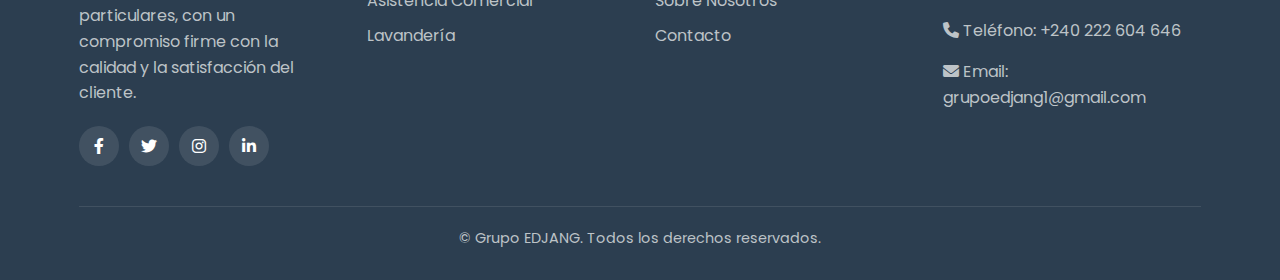
<file: pages/gestion-logistica/eventos-catering.html>
<!DOCTYPE html>
<html lang="es">
<head>
    <meta charset="UTF-8">
    <meta name="viewport" content="width=device-width, initial-scale=1.0">
    <title>Organización de Eventos y Catering - Grupo EDJANG</title>
    <link rel="stylesheet" href="../../css/styles.css">
    <link rel="stylesheet" href="../../css/responsive.css">
    <link href="https://fonts.googleapis.com/css2?family=Poppins:wght@300;400;500;600;700&display=swap" rel="stylesheet">
    <link rel="stylesheet" href="https://cdnjs.cloudflare.com/ajax/libs/font-awesome/6.0.0-beta3/css/all.min.css">
</head>
<body>
    <!-- Header -->
    <header>
        <div class="header-gradient"></div>
        <div class="container header-container">
            <div class="logo">
                <img src="../../images/logo.png" alt="Grupo EDJANG Logo">
               
            </div>
            
            <button class="nav-toggle">
                <i class="fas fa-bars"></i>
            </button>
            
            <ul class="nav-menu">
                <li><a href="../../index.html">Inicio</a></li>
                <li>
                    <a href="../gestion-logistica.html">Gestión Logística</a>
                    <ul class="submenu">
                        <li><a href="pago-facturas.html">Pago de facturas</a></li>
                        <li><a href="alquiler-venta-vehiculos.html">Alquiler y venta de vehículos</a></li>
                        <li><a href="azafatas-eventos.html">Azafatas de eventos</a></li>
                        <li><a href="informatica-diseno.html">Informática y diseño</a></li>
                        <li><a href="eventos-catering.html">Eventos y catering</a></li>
                        <li><a href="servicios-michelin.html">Servicios Michelin</a></li>
                        <li><a href="gestion-envios.html">Gestión de envíos</a></li>
                        <li><a href="construccion-mantenimiento.html">Construcción y mantenimiento</a></li>
                    </ul>
                </li>
                <li><a href="../asistencia-comercial.html">Asistencia Comercial</a></li>
                <li><a href="../lavanderia.html">Lavandería</a></li>
                <li><a href="../sobre-nosotros.html">Sobre Nosotros</a></li>
                <li><a href="../contacto.html">Contacto</a></li>
            </ul>
        </div>
    </header>

    <!-- Hero Section -->
    <section class="hero">
        <div class="container">
            <h2 class="fade-in">Organización de Eventos y Catering</h2>
            <p class="fade-in">Creamos experiencias memorables para todo tipo de eventos, desde reuniones corporativas hasta celebraciones especiales, con un servicio de catering de alta calidad.</p>
        </div>
    </section>

    <!-- Detalles del Servicio -->
    <section class="service-details">
        <div class="container">
            <div class="service-content fade-in">
                <div class="service-description">
                    <h3>Servicio de Organización de Eventos y Catering</h3>
                    <p>En Grupo EDJANG nos encargamos de la planificación, organización y ejecución integral de todo tipo de eventos, tanto corporativos como sociales. Nuestro equipo de profesionales se ocupa de cada detalle para garantizar el éxito de su evento, permitiéndole disfrutar sin preocupaciones.</p>
                    
                    <p>Complementamos nuestro servicio de organización de eventos con un excelente servicio de catering, ofreciendo propuestas gastronómicas adaptadas a cada ocasión y a los gustos de nuestros clientes. Utilizamos ingredientes de primera calidad y contamos con un equipo de chefs experimentados que crean menús variados y deliciosos.</p>
                    
                    <h4>Tipos de eventos que organizamos:</h4>
                    <ul>
                        <li><strong>Eventos corporativos:</strong> Conferencias, seminarios, presentaciones de producto, cenas de empresa, team building.</li>
                        <li><strong>Eventos sociales:</strong> Bodas, cumpleaños, aniversarios, fiestas temáticas, graduaciones.</li>
                        <li><strong>Eventos institucionales:</strong> Inauguraciones, ceremonias, actos protocolarios.</li>
                        <li><strong>Ferias y exposiciones:</strong> Montaje de stands, coordinación logística, atención a visitantes.</li>
                    </ul>
                    
                    <h4>Nuestros servicios incluyen:</h4>
                    <ul>
                        <li><strong>Planificación integral:</strong> Asesoramiento, diseño del evento, gestión de proveedores, coordinación logística.</li>
                        <li><strong>Búsqueda y gestión de espacios:</strong> Selección de localizaciones adecuadas según las características del evento.</li>
                        <li><strong>Decoración y ambientación:</strong> Diseño y montaje de decoración personalizada según la temática del evento.</li>
                        <li><strong>Equipamiento técnico:</strong> Sonido, iluminación, proyección, fotografía y vídeo.</li>
                        <li><strong>Personal cualificado:</strong> Azafatas, camareros, personal de seguridad, técnicos.</li>
                        <li><strong>Catering:</strong> Diseño de menús personalizados, servicio de coctelería, coffee breaks, banquetes.</li>
                        <li><strong>Animación y entretenimiento:</strong> Música en vivo, DJ, espectáculos, actividades para niños.</li>
                        <li><strong>Transporte y alojamiento:</strong> Gestión de desplazamientos y reservas hoteleras para asistentes.</li>
                    </ul>
                </div>
                
               
            </div>
            
            <div class="service-features fade-in">
                <h3>¿Por qué elegirnos para su evento?</h3>
                
                <div class="features-grid">
                    <div class="feature-item">
                        <i class="fas fa-clipboard-check"></i>
                        <h4>Experiencia y profesionalidad</h4>
                        <p>Contamos con amplia experiencia en la organización de eventos de diversa índole y magnitud.</p>
                    </div>
                    
                    <div class="feature-item">
                        <i class="fas fa-utensils"></i>
                        <h4>Excelencia gastronómica</h4>
                        <p>Nuestro servicio de catering ofrece propuestas culinarias de alta calidad, adaptadas a cada ocasión.</p>
                    </div>
                    
                    <div class="feature-item">
                        <i class="fas fa-lightbulb"></i>
                        <h4>Creatividad e innovación</h4>
                        <p>Aportamos ideas originales para hacer de su evento una experiencia única y memorable.</p>
                    </div>
                    
                    <div class="feature-item">
                        <i class="fas fa-handshake"></i>
                        <h4>Atención personalizada</h4>
                        <p>Cada evento recibe un tratamiento único, adaptado a las necesidades y expectativas del cliente.</p>
                    </div>
                </div>
            </div>
            
           
            
            <div class="service-cta fade-in">
                <h3>¿Planificando un evento?</h3>
                <p>Contáctenos hoy mismo para obtener un presupuesto personalizado y hacer de su evento un éxito garantizado.</p>
                <a href="../contacto.html" class="btn btn-large">Solicitar presupuesto</a>
            </div>
        </div>
    </section>

    </section><br>

    <!-- Footer -->
    <footer>
       <div class="container">
           <div class="footer-container">
               <div class="footer-col">
                   <h3>Grupo EDJANG</h3>
                   <p>Ofrecemos soluciones integrales para empresas y particulares, con un compromiso firme con la calidad y la satisfacción del cliente.</p>
                   <div class="social-links">
                       <a href="#"><i class="fab fa-facebook-f"></i></a>
                       <a href="#"><i class="fab fa-twitter"></i></a>
                       <a href="#"><i class="fab fa-instagram"></i></a>
                       <a href="#"><i class="fab fa-linkedin-in"></i></a>
                   </div>
               </div>
               
               <div class="footer-col">
                   <h3>Servicios</h3>
                   <ul>
                       <li><a href="pages/gestion-logistica.html">Gestión Logística</a></li>
                       <li><a href="pages/asistencia-comercial.html">Asistencia Comercial</a></li>
                       <li><a href="pages/lavanderia.html">Lavandería</a></li>
                   </ul>
               </div>
               
               <div class="footer-col">
                   <h3>Enlaces Rápidos</h3>
                   <ul>
                       <li><a href="index.html">Inicio</a></li>
                       <li><a href="pages/sobre-nosotros.html">Sobre Nosotros</a></li>
                       <li><a href="pages/contacto.html">Contacto</a></li>
                   </ul>
               </div>
               
               <div class="footer-col">
                   <h3>Contacto</h3>
                   <p><i class="fas fa-map-marker-alt"></i> Dirección: Caracolas, s/n - Malabo, Guinea Ecuatorial</p>
                   <p><i class="fas fa-phone"></i> Teléfono: +240 222 604 646</p>
                   <p><i class="fas fa-envelope"></i> Email: grupoedjang1@gmail.com</p>
               </div>
           </div>
           
           <div class="copyright">
               <p>&copy; Grupo EDJANG. Todos los derechos reservados.</p>
           </div>
       </div>
   </footer>

    <script src="../../js/main.js"></script>
</body>
</html>
</file>
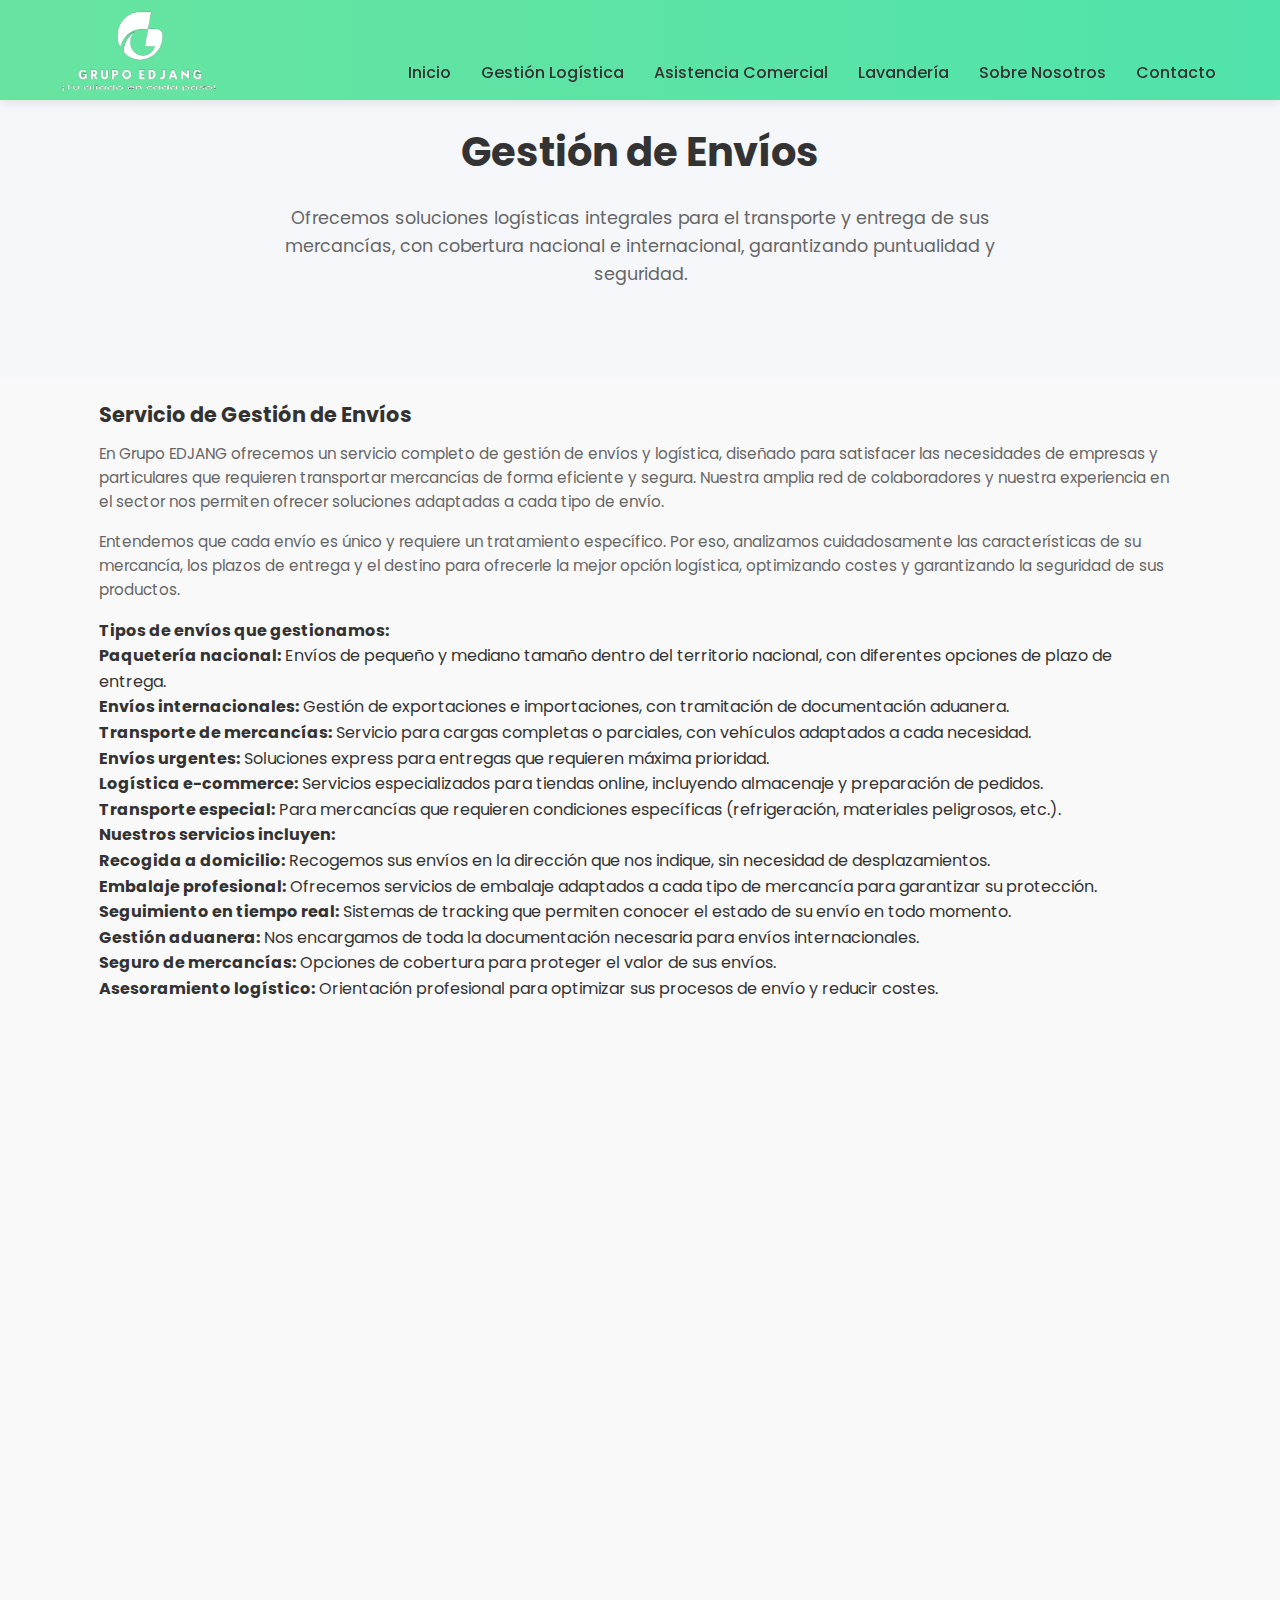
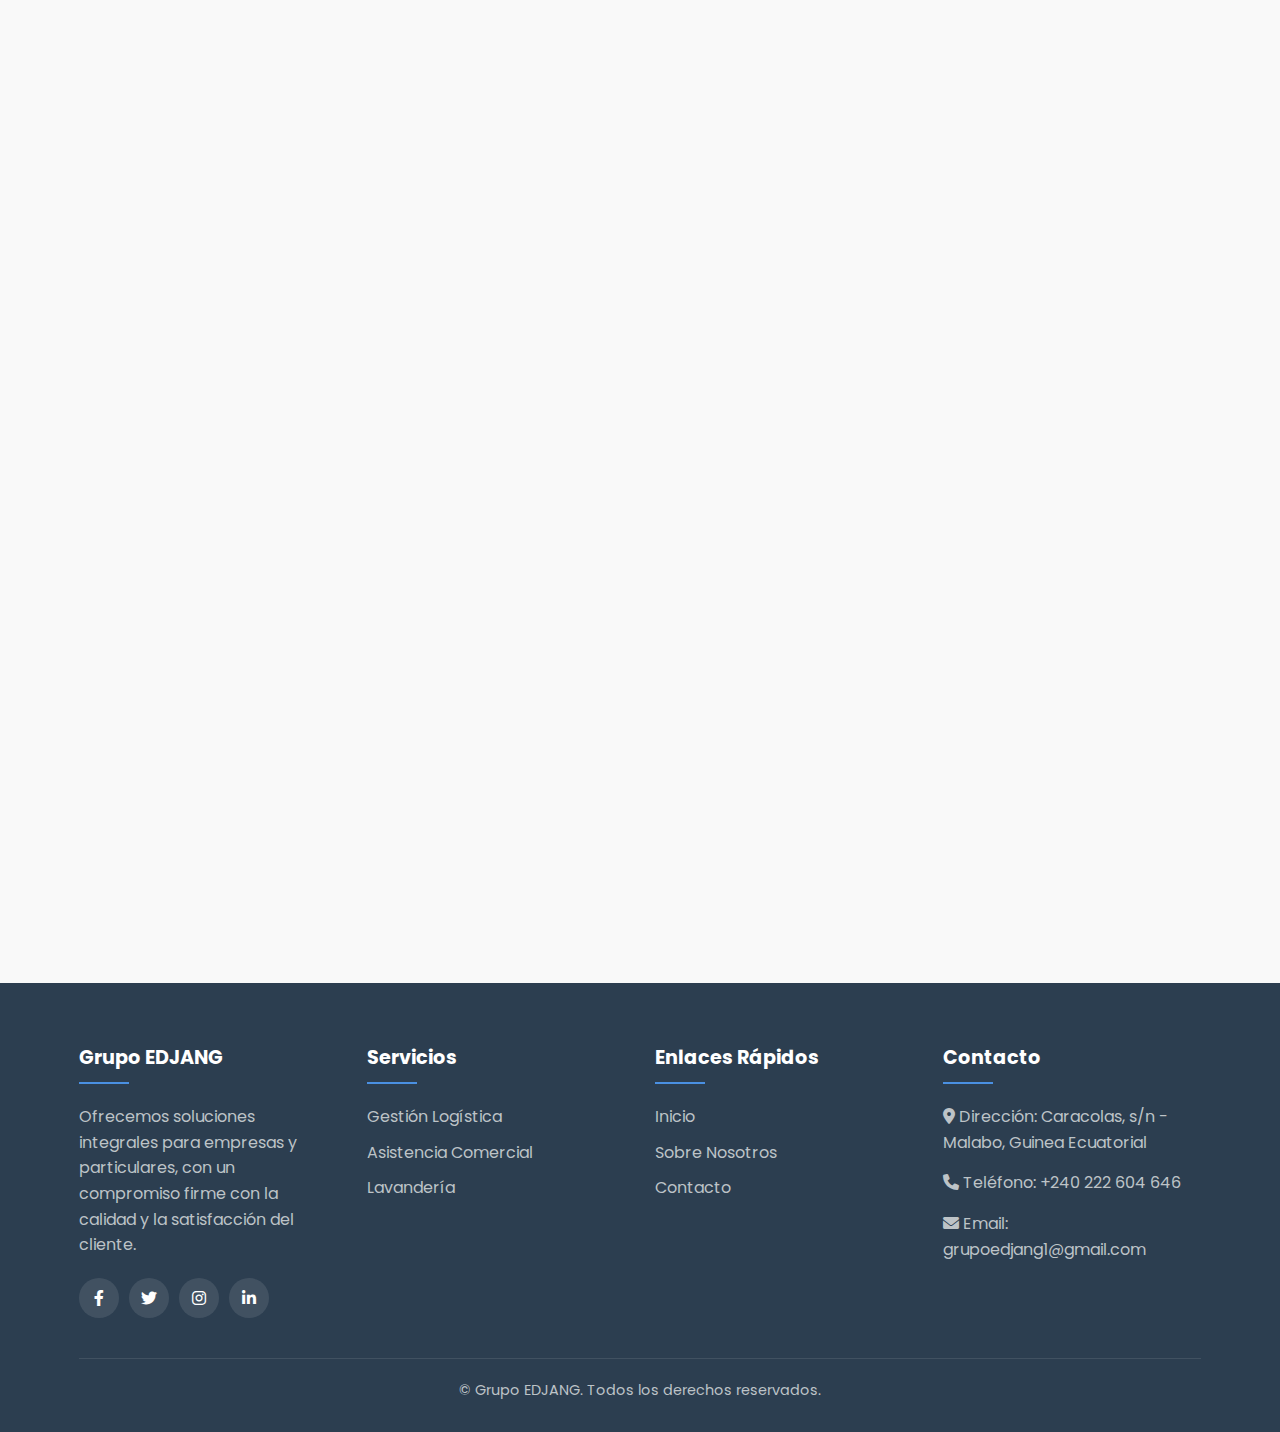
<file: pages/gestion-logistica/gestion-envios.html>
<!DOCTYPE html>
<html lang="es">
<head>
    <meta charset="UTF-8">
    <meta name="viewport" content="width=device-width, initial-scale=1.0">
    <title>Gestión de Envíos - Grupo EDJANG</title>
    <link rel="stylesheet" href="../../css/styles.css">
    <link rel="stylesheet" href="../../css/responsive.css">
    <link href="https://fonts.googleapis.com/css2?family=Poppins:wght@300;400;500;600;700&display=swap" rel="stylesheet">
    <link rel="stylesheet" href="https://cdnjs.cloudflare.com/ajax/libs/font-awesome/6.0.0-beta3/css/all.min.css">
</head>
<body>
    <!-- Header -->
    <header>
        <div class="header-gradient"></div>
        <div class="container header-container">
            <div class="logo">
                <img src="../../images/logo.png" alt="Grupo EDJANG Logo">
                
            </div>
            
            <button class="nav-toggle">
                <i class="fas fa-bars"></i>
            </button>
            
            <ul class="nav-menu">
                <li><a href="../../index.html">Inicio</a></li>
                <li>
                    <a href="../gestion-logistica.html">Gestión Logística</a>
                    <ul class="submenu">
                        <li><a href="pago-facturas.html">Pago de facturas</a></li>
                        <li><a href="alquiler-venta-vehiculos.html">Alquiler y venta de vehículos</a></li>
                        <li><a href="azafatas-eventos.html">Azafatas de eventos</a></li>
                        <li><a href="informatica-diseno.html">Informática y diseño</a></li>
                        <li><a href="eventos-catering.html">Eventos y catering</a></li>
                        <li><a href="servicios-michelin.html">Servicios Michelin</a></li>
                        <li><a href="gestion-envios.html">Gestión de envíos</a></li>
                        <li><a href="construccion-mantenimiento.html">Construcción y mantenimiento</a></li>
                    </ul>
                </li>
                <li><a href="../asistencia-comercial.html">Asistencia Comercial</a></li>
                <li><a href="../lavanderia.html">Lavandería</a></li>
                <li><a href="../sobre-nosotros.html">Sobre Nosotros</a></li>
                <li><a href="../contacto.html">Contacto</a></li>
            </ul>
        </div>
    </header>

    <!-- Hero Section -->
    <section class="hero">
        <div class="container">
            <h2 class="fade-in">Gestión de Envíos</h2>
            <p class="fade-in">Ofrecemos soluciones logísticas integrales para el transporte y entrega de sus mercancías, con cobertura nacional e internacional, garantizando puntualidad y seguridad.</p>
        </div>
    </section>

    <!-- Detalles del Servicio -->
    <section class="service-details">
        <div class="container">
            <div class="service-content fade-in">
                <div class="service-description">
                    <h3>Servicio de Gestión de Envíos</h3>
                    <p>En Grupo EDJANG ofrecemos un servicio completo de gestión de envíos y logística, diseñado para satisfacer las necesidades de empresas y particulares que requieren transportar mercancías de forma eficiente y segura. Nuestra amplia red de colaboradores y nuestra experiencia en el sector nos permiten ofrecer soluciones adaptadas a cada tipo de envío.</p>
                    
                    <p>Entendemos que cada envío es único y requiere un tratamiento específico. Por eso, analizamos cuidadosamente las características de su mercancía, los plazos de entrega y el destino para ofrecerle la mejor opción logística, optimizando costes y garantizando la seguridad de sus productos.</p>
                    
                    <h4>Tipos de envíos que gestionamos:</h4>
                    <ul>
                        <li><strong>Paquetería nacional:</strong> Envíos de pequeño y mediano tamaño dentro del territorio nacional, con diferentes opciones de plazo de entrega.</li>
                        <li><strong>Envíos internacionales:</strong> Gestión de exportaciones e importaciones, con tramitación de documentación aduanera.</li>
                        <li><strong>Transporte de mercancías:</strong> Servicio para cargas completas o parciales, con vehículos adaptados a cada necesidad.</li>
                        <li><strong>Envíos urgentes:</strong> Soluciones express para entregas que requieren máxima prioridad.</li>
                        <li><strong>Logística e-commerce:</strong> Servicios especializados para tiendas online, incluyendo almacenaje y preparación de pedidos.</li>
                        <li><strong>Transporte especial:</strong> Para mercancías que requieren condiciones específicas (refrigeración, materiales peligrosos, etc.).</li>
                    </ul>
                    
                    <h4>Nuestros servicios incluyen:</h4>
                    <ul>
                        <li><strong>Recogida a domicilio:</strong> Recogemos sus envíos en la dirección que nos indique, sin necesidad de desplazamientos.</li>
                        <li><strong>Embalaje profesional:</strong> Ofrecemos servicios de embalaje adaptados a cada tipo de mercancía para garantizar su protección.</li>
                        <li><strong>Seguimiento en tiempo real:</strong> Sistemas de tracking que permiten conocer el estado de su envío en todo momento.</li>
                        <li><strong>Gestión aduanera:</strong> Nos encargamos de toda la documentación necesaria para envíos internacionales.</li>
                        <li><strong>Seguro de mercancías:</strong> Opciones de cobertura para proteger el valor de sus envíos.</li>
                        <li><strong>Asesoramiento logístico:</strong> Orientación profesional para optimizar sus procesos de envío y reducir costes.</li>
                    </ul>
                </div>
                
               
            </div>
            
            <div class="service-features fade-in">
                <h3>¿Por qué elegir nuestro servicio de envíos?</h3>
                
                <div class="features-grid">
                    <div class="feature-item">
                        <i class="fas fa-shipping-fast"></i>
                        <h4>Rapidez y puntualidad</h4>
                        <p>Cumplimos rigurosamente con los plazos de entrega establecidos, con opciones de envío urgente cuando lo necesite.</p>
                    </div>
                    
                    <div class="feature-item">
                        <i class="fas fa-shield-alt"></i>
                        <h4>Seguridad garantizada</h4>
                        <p>Sus mercancías viajan protegidas, con sistemas de seguimiento y opciones de seguro para mayor tranquilidad.</p>
                    </div>
                    
                    <div class="feature-item">
                        <i class="fas fa-globe-americas"></i>
                        <h4>Cobertura global</h4>
                        <p>Llegamos a cualquier destino nacional e internacional, con una amplia red de colaboradores en todo el mundo.</p>
                    </div>
                    
                    <div class="feature-item">
                        <i class="fas fa-hand-holding-usd"></i>
                        <h4>Tarifas competitivas</h4>
                        <p>Ofrecemos precios ajustados a cada servicio, con descuentos para envíos frecuentes y volúmenes importantes.</p>
                    </div>
                </div>
            </div>
            
            <div class="shipping-options fade-in">
                <h3>Nuestras Opciones de Envío</h3>
                
                <div class="options-grid">
                    <div class="option-item">
                        <div class="option-icon">
                            <i class="fas fa-truck"></i>
                        </div>
                        <div class="option-content">
                            <h4>Envío Estándar</h4>
                            <p>Entrega en 2-3 días laborables a nivel nacional. La opción más económica para envíos sin urgencia.</p>
                            <ul>
                                <li>Recogida a domicilio</li>
                                <li>Seguimiento online</li>
                                <li>Entrega en dirección indicada</li>
                            </ul>
                        </div>
                    </div>
                    
                    <div class="option-item">
                        <div class="option-icon">
                            <i class="fas fa-bolt"></i>
                        </div>
                        <div class="option-content">
                            <h4>Envío Express</h4>
                            <p>Entrega en 24 horas a nivel nacional. Para envíos que requieren rapidez.</p>
                            <ul>
                                <li>Recogida prioritaria</li>
                                <li>Seguimiento detallado</li>
                                <li>Confirmación de entrega</li>
                            </ul>
                        </div>
                    </div>
                    
                    <div class="option-item">
                        <div class="option-icon">
                            <i class="fas fa-plane"></i>
                        </div>
                        <div class="option-content">
                            <h4>Envío Internacional</h4>
                            <p>Entrega en 3-7 días según destino. Servicio completo para exportaciones e importaciones.</p>
                            <ul>
                                <li>Gestión aduanera incluida</li>
                                <li>Documentación internacional</li>
                                <li>Seguimiento global</li>
                            </ul>
                        </div>
                    </div>
                    
                    <div class="option-item">
                        <div class="option-icon">
                            <i class="fas fa-warehouse"></i>
                        </div>
                        <div class="option-content">
                            <h4>Logística Integral</h4>
                            <p>Solución completa para empresas, incluyendo almacenaje, preparación de pedidos y distribución.</p>
                            <ul>
                                <li>Gestión de inventario</li>
                                <li>Preparación de pedidos</li>
                                <li>Informes periódicos</li>
                            </ul>
                        </div>
                    </div>
                </div>
            </div>
            
            <div class="service-cta fade-in">
                <h3>¿Necesita gestionar un envío?</h3>
                <p>Contáctenos hoy mismo para obtener un presupuesto personalizado y descubrir cómo podemos optimizar sus envíos.</p>
                <a href="../contacto.html" class="btn btn-large">Solicitar presupuesto</a>
            </div>
        </div>
    </section>

    <!-- Proceso de Envío -->
    <section class="process-section">
        <div class="container">
            <div class="section-title fade-in">
                <h2>Proceso de Gestión de Envíos</h2>
                <p>Hacemos que enviar sea sencillo y eficiente, con un proceso claro y transparente.</p>
            </div>
            
            <div class="process-steps fade-in">
                <div class="step-item">
                    <div class="step-number">1</div>
                    <div class="step-content">
                        <h4>Solicitud y presupuesto</h4>
                        <p>Contacte con nosotros y proporciónenos los detalles de su envío para recibir un presupuesto personalizado.</p>
                    </div>
                </div>
                
                <div class="step-item">
                    <div class="step-number">2</div>
                    <div class="step-content">
                        <h4>Recogida</h4>
                        <p>Recogemos su mercancía en la dirección indicada, en la fecha y hora acordadas.</p>
                    </div>
                </div>
                
                <div class="step-item">
                    <div class="step-number">3</div>
                    <div class="step-content">
                        <h4>Transporte y seguimiento</h4>
                        <p>Su envío es transportado con todas las garantías, pudiendo seguir su estado en tiempo real.</p>
                    </div>
                </div>
                
                <div class="step-item">
                    <div class="step-number">4</div>
                    <div class="step-content">
                        <h4>Entrega</h4>
                        <p>Entregamos su mercancía en el destino, con confirmación de recepción.</p>
                    </div>
                </div>
            </div>
        </div>
    </section><br>

    <!-- Footer -->
    <footer>
       <div class="container">
           <div class="footer-container">
               <div class="footer-col">
                   <h3>Grupo EDJANG</h3>
                   <p>Ofrecemos soluciones integrales para empresas y particulares, con un compromiso firme con la calidad y la satisfacción del cliente.</p>
                   <div class="social-links">
                       <a href="#"><i class="fab fa-facebook-f"></i></a>
                       <a href="#"><i class="fab fa-twitter"></i></a>
                       <a href="#"><i class="fab fa-instagram"></i></a>
                       <a href="#"><i class="fab fa-linkedin-in"></i></a>
                   </div>
               </div>
               
               <div class="footer-col">
                   <h3>Servicios</h3>
                   <ul>
                       <li><a href="pages/gestion-logistica.html">Gestión Logística</a></li>
                       <li><a href="pages/asistencia-comercial.html">Asistencia Comercial</a></li>
                       <li><a href="pages/lavanderia.html">Lavandería</a></li>
                   </ul>
               </div>
               
               <div class="footer-col">
                   <h3>Enlaces Rápidos</h3>
                   <ul>
                       <li><a href="index.html">Inicio</a></li>
                       <li><a href="pages/sobre-nosotros.html">Sobre Nosotros</a></li>
                       <li><a href="pages/contacto.html">Contacto</a></li>
                   </ul>
               </div>
               
               <div class="footer-col">
                   <h3>Contacto</h3>
                   <p><i class="fas fa-map-marker-alt"></i> Dirección: Caracolas, s/n - Malabo, Guinea Ecuatorial</p>
                   <p><i class="fas fa-phone"></i> Teléfono: +240 222 604 646</p>
                   <p><i class="fas fa-envelope"></i> Email: grupoedjang1@gmail.com</p>
               </div>
           </div>
           
           <div class="copyright">
               <p>&copy; Grupo EDJANG. Todos los derechos reservados.</p>
           </div>
       </div>
   </footer>

    <script src="../../js/main.js"></script>
</body>
</html>
</file>
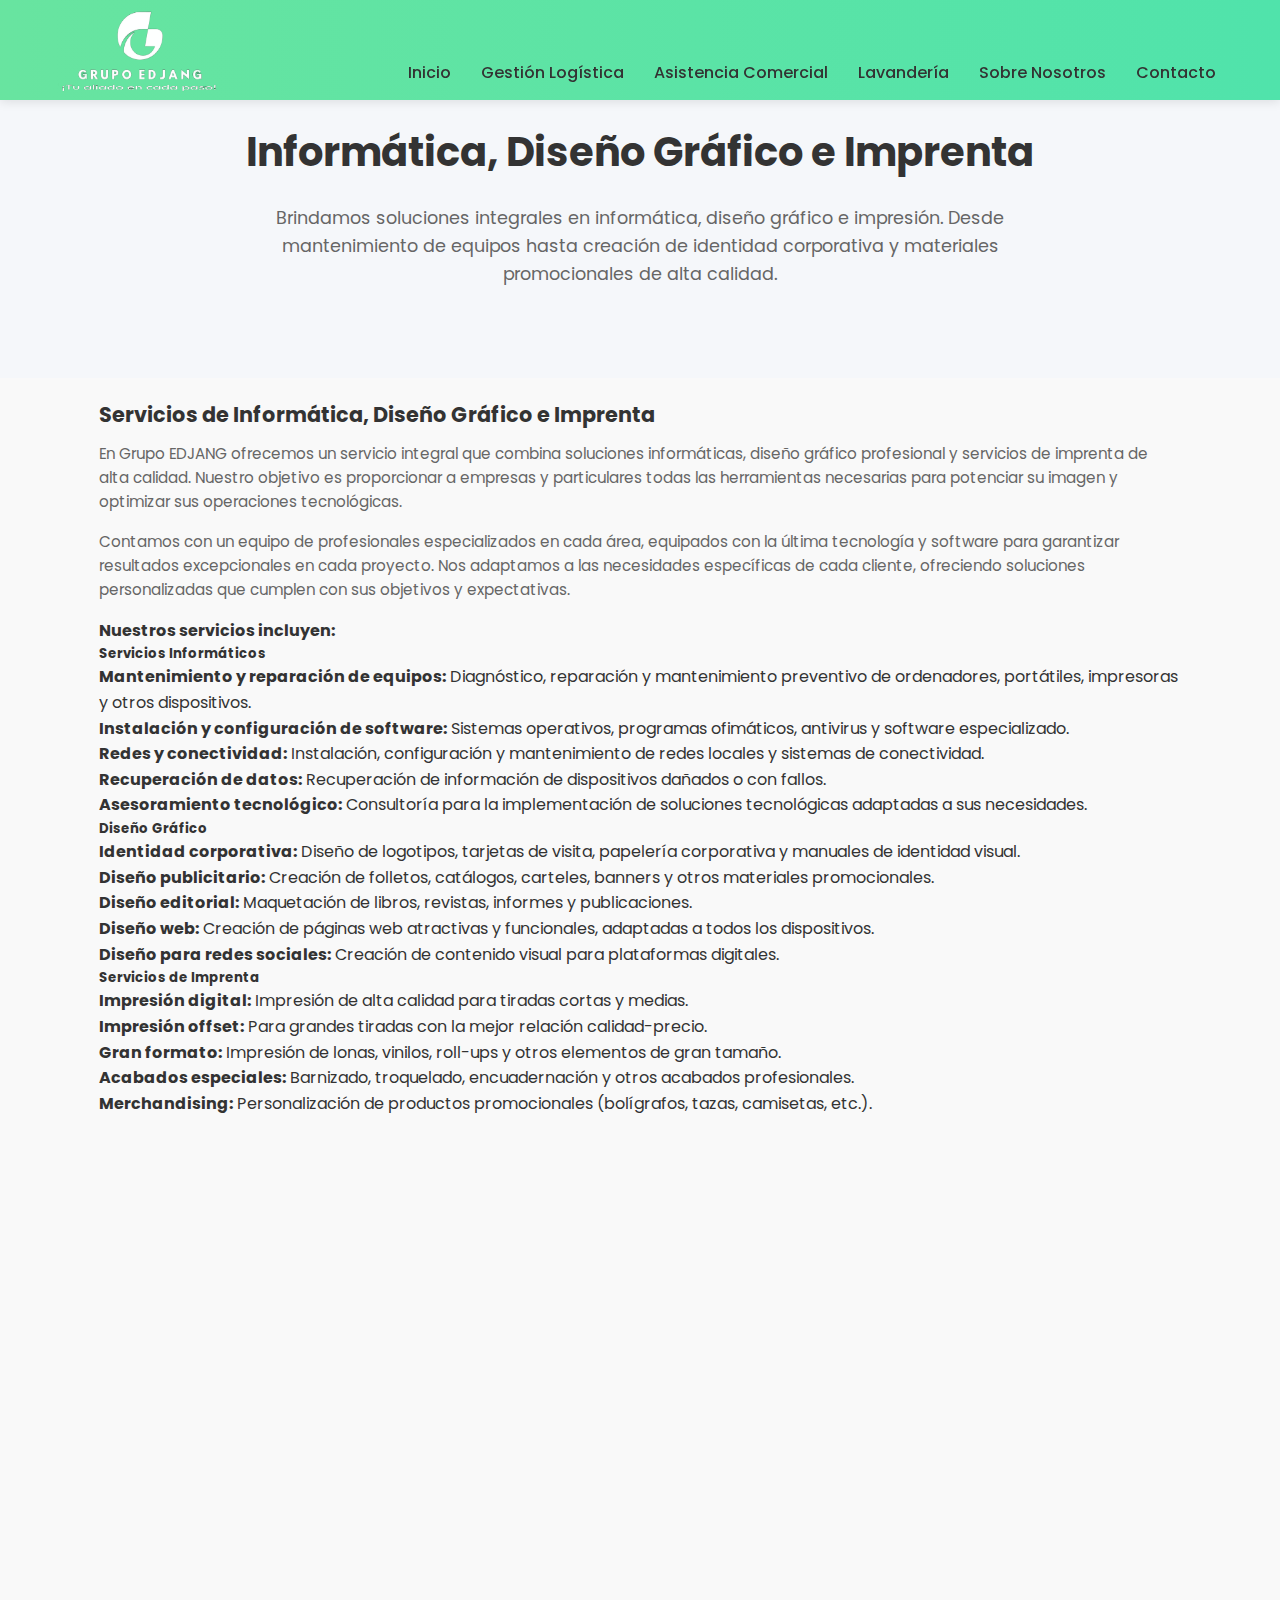
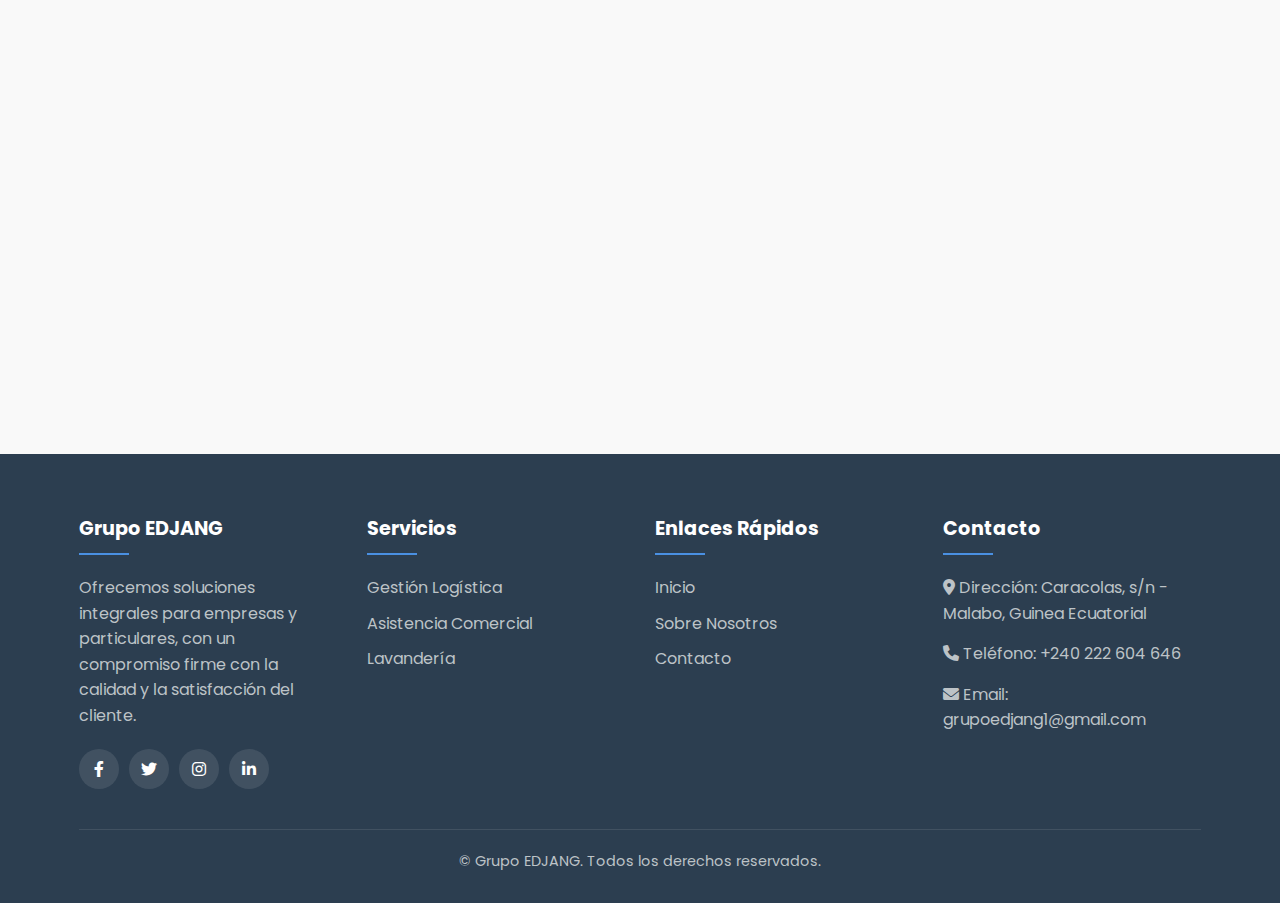
<file: pages/gestion-logistica/informatica-diseno.html>
<!DOCTYPE html>
<html lang="es">
<head>
    <meta charset="UTF-8">
    <meta name="viewport" content="width=device-width, initial-scale=1.0">
    <title>Informática, Diseño Gráfico e Imprenta - Grupo EDJANG</title>
    <link rel="stylesheet" href="../../css/styles.css">
    <link rel="stylesheet" href="../../css/responsive.css">
    <link href="https://fonts.googleapis.com/css2?family=Poppins:wght@300;400;500;600;700&display=swap" rel="stylesheet">
    <link rel="stylesheet" href="https://cdnjs.cloudflare.com/ajax/libs/font-awesome/6.0.0-beta3/css/all.min.css">
</head>
<body>
    <!-- Header -->
    <header>
        <div class="header-gradient"></div>
        <div class="container header-container">
            <div class="logo">
                <img src="../../images/logo.png" alt="Grupo EDJANG Logo">
                
            </div>
            
            <button class="nav-toggle">
                <i class="fas fa-bars"></i>
            </button>
            
            <ul class="nav-menu">
                <li><a href="../../index.html">Inicio</a></li>
                <li>
                    <a href="../gestion-logistica.html">Gestión Logística</a>
                    <ul class="submenu">
                        <li><a href="pago-facturas.html">Pago de facturas</a></li>
                        <li><a href="alquiler-venta-vehiculos.html">Alquiler y venta de vehículos</a></li>
                        <li><a href="azafatas-eventos.html">Azafatas de eventos</a></li>
                        <li><a href="informatica-diseno.html">Informática y diseño</a></li>
                        <li><a href="eventos-catering.html">Eventos y catering</a></li>
                        <li><a href="servicios-michelin.html">Servicios Michelin</a></li>
                        <li><a href="gestion-envios.html">Gestión de envíos</a></li>
                        <li><a href="construccion-mantenimiento.html">Construcción y mantenimiento</a></li>
                    </ul>
                </li>
                <li><a href="../asistencia-comercial.html">Asistencia Comercial</a></li>
                <li><a href="../lavanderia.html">Lavandería</a></li>
                <li><a href="../sobre-nosotros.html">Sobre Nosotros</a></li>
                <li><a href="../contacto.html">Contacto</a></li>
            </ul>
        </div>
    </header>

    <!-- Hero Section -->
    <section class="hero">
        <div class="container">
            <h2 class="fade-in">Informática, Diseño Gráfico e Imprenta</h2>
            <p class="fade-in">Brindamos soluciones integrales en informática, diseño gráfico e impresión. Desde mantenimiento de equipos hasta creación de identidad corporativa y materiales promocionales de alta calidad.</p>
        </div>
    </section>

    <!-- Detalles del Servicio -->
    <section class="service-details">
        <div class="container">
            <div class="service-content fade-in">
                <div class="service-description">
                    <h3>Servicios de Informática, Diseño Gráfico e Imprenta</h3>
                    <p>En Grupo EDJANG ofrecemos un servicio integral que combina soluciones informáticas, diseño gráfico profesional y servicios de imprenta de alta calidad. Nuestro objetivo es proporcionar a empresas y particulares todas las herramientas necesarias para potenciar su imagen y optimizar sus operaciones tecnológicas.</p>
                    
                    <p>Contamos con un equipo de profesionales especializados en cada área, equipados con la última tecnología y software para garantizar resultados excepcionales en cada proyecto. Nos adaptamos a las necesidades específicas de cada cliente, ofreciendo soluciones personalizadas que cumplen con sus objetivos y expectativas.</p>
                    
                    <h4>Nuestros servicios incluyen:</h4>
                    
                    <h5>Servicios Informáticos</h5>
                    <ul>
                        <li><strong>Mantenimiento y reparación de equipos:</strong> Diagnóstico, reparación y mantenimiento preventivo de ordenadores, portátiles, impresoras y otros dispositivos.</li>
                        <li><strong>Instalación y configuración de software:</strong> Sistemas operativos, programas ofimáticos, antivirus y software especializado.</li>
                        <li><strong>Redes y conectividad:</strong> Instalación, configuración y mantenimiento de redes locales y sistemas de conectividad.</li>
                        <li><strong>Recuperación de datos:</strong> Recuperación de información de dispositivos dañados o con fallos.</li>
                        <li><strong>Asesoramiento tecnológico:</strong> Consultoría para la implementación de soluciones tecnológicas adaptadas a sus necesidades.</li>
                    </ul>
                    
                    <h5>Diseño Gráfico</h5>
                    <ul>
                        <li><strong>Identidad corporativa:</strong> Diseño de logotipos, tarjetas de visita, papelería corporativa y manuales de identidad visual.</li>
                        <li><strong>Diseño publicitario:</strong> Creación de folletos, catálogos, carteles, banners y otros materiales promocionales.</li>
                        <li><strong>Diseño editorial:</strong> Maquetación de libros, revistas, informes y publicaciones.</li>
                        <li><strong>Diseño web:</strong> Creación de páginas web atractivas y funcionales, adaptadas a todos los dispositivos.</li>
                        <li><strong>Diseño para redes sociales:</strong> Creación de contenido visual para plataformas digitales.</li>
                    </ul>
                    
                    <h5>Servicios de Imprenta</h5>
                    <ul>
                        <li><strong>Impresión digital:</strong> Impresión de alta calidad para tiradas cortas y medias.</li>
                        <li><strong>Impresión offset:</strong> Para grandes tiradas con la mejor relación calidad-precio.</li>
                        <li><strong>Gran formato:</strong> Impresión de lonas, vinilos, roll-ups y otros elementos de gran tamaño.</li>
                        <li><strong>Acabados especiales:</strong> Barnizado, troquelado, encuadernación y otros acabados profesionales.</li>
                        <li><strong>Merchandising:</strong> Personalización de productos promocionales (bolígrafos, tazas, camisetas, etc.).</li>
                    </ul>
                </div>
                
               
            </div>
            
            <div class="service-features fade-in">
                <h3>¿Por qué elegir nuestros servicios?</h3>
                
                <div class="features-grid">
                    <div class="feature-item">
                        <i class="fas fa-laptop-code"></i>
                        <h4>Solución integral</h4>
                        <p>Combinamos servicios informáticos, diseño gráfico e imprenta para ofrecer una solución completa bajo un mismo techo.</p>
                    </div>
                    
                    <div class="feature-item">
                        <i class="fas fa-users-cog"></i>
                        <h4>Equipo especializado</h4>
                        <p>Contamos con profesionales cualificados en cada área, con amplia experiencia y formación continua.</p>
                    </div>
                    
                    <div class="feature-item">
                        <i class="fas fa-paint-brush"></i>
                        <h4>Creatividad y calidad</h4>
                        <p>Combinamos creatividad y técnica para ofrecer diseños originales y funcionales con acabados de alta calidad.</p>
                    </div>
                    
                    <div class="feature-item">
                        <i class="fas fa-cogs"></i>
                        <h4>Tecnología avanzada</h4>
                        <p>Utilizamos equipos y software de última generación para garantizar los mejores resultados en cada proyecto.</p>
                    </div>
                </div>
            </div>
            
           

            
            <div class="service-cta fade-in">
                <h3>¿Necesita servicios de informática, diseño o impresión?</h3>
                <p>Contáctenos hoy mismo para obtener un presupuesto personalizado sin compromiso.</p>
                <a href="../contacto.html" class="btn btn-large">Solicitar presupuesto</a>
            </div>
        </div>
    </section>

    <!-- Proceso de Trabajo -->
    <section class="process-section">
        <div class="container">
            <div class="section-title fade-in">
                <h2>Nuestro Proceso de Trabajo</h2>
                <p>Metodología orientada a resultados y satisfacción del cliente.</p>
            </div>
            
            <div class="process-steps fade-in">
                <div class="step-item">
                    <div class="step-number">1</div>
                    <div class="step-content">
                        <h4>Análisis de necesidades</h4>
                        <p>Estudiamos sus requerimientos y objetivos para ofrecer la solución más adecuada.</p>
                    </div>
                </div>
                
                <div class="step-item">
                    <div class="step-number">2</div>
                    <div class="step-content">
                        <h4>Propuesta y presupuesto</h4>
                        <p>Presentamos una propuesta detallada con plazos y costes para su aprobación.</p>
                    </div>
                </div>
                
                <div class="step-item">
                    <div class="step-number">3</div>
                    <div class="step-content">
                        <h4>Desarrollo del proyecto</h4>
                        <p>Ejecutamos el trabajo con un seguimiento constante y comunicación fluida.</p>
                    </div>
                </div>
                
                <div class="step-item">
                    <div class="step-number">4</div>
                    <div class="step-content">
                        <h4>Entrega y seguimiento</h4>
                        <p>Entregamos el proyecto finalizado y ofrecemos soporte posterior para garantizar su satisfacción.</p>
                    </div>
                </div>
            </div>
        </div>
    </section><br>

    <!-- Footer -->
    <footer>
       <div class="container">
           <div class="footer-container">
               <div class="footer-col">
                   <h3>Grupo EDJANG</h3>
                   <p>Ofrecemos soluciones integrales para empresas y particulares, con un compromiso firme con la calidad y la satisfacción del cliente.</p>
                   <div class="social-links">
                       <a href="#"><i class="fab fa-facebook-f"></i></a>
                       <a href="#"><i class="fab fa-twitter"></i></a>
                       <a href="#"><i class="fab fa-instagram"></i></a>
                       <a href="#"><i class="fab fa-linkedin-in"></i></a>
                   </div>
               </div>
               
               <div class="footer-col">
                   <h3>Servicios</h3>
                   <ul>
                       <li><a href="pages/gestion-logistica.html">Gestión Logística</a></li>
                       <li><a href="pages/asistencia-comercial.html">Asistencia Comercial</a></li>
                       <li><a href="pages/lavanderia.html">Lavandería</a></li>
                   </ul>
               </div>
               
               <div class="footer-col">
                   <h3>Enlaces Rápidos</h3>
                   <ul>
                       <li><a href="index.html">Inicio</a></li>
                       <li><a href="pages/sobre-nosotros.html">Sobre Nosotros</a></li>
                       <li><a href="pages/contacto.html">Contacto</a></li>
                   </ul>
               </div>
               
               <div class="footer-col">
                   <h3>Contacto</h3>
                   <p><i class="fas fa-map-marker-alt"></i> Dirección: Caracolas, s/n - Malabo, Guinea Ecuatorial</p>
                   <p><i class="fas fa-phone"></i> Teléfono: +240 222 604 646</p>
                   <p><i class="fas fa-envelope"></i> Email: grupoedjang1@gmail.com</p>
               </div>
           </div>
           
           <div class="copyright">
               <p>&copy; Grupo EDJANG. Todos los derechos reservados.</p>
           </div>
       </div>
   </footer>

    <script src="../../js/main.js"></script>
</body>
</html>
</file>
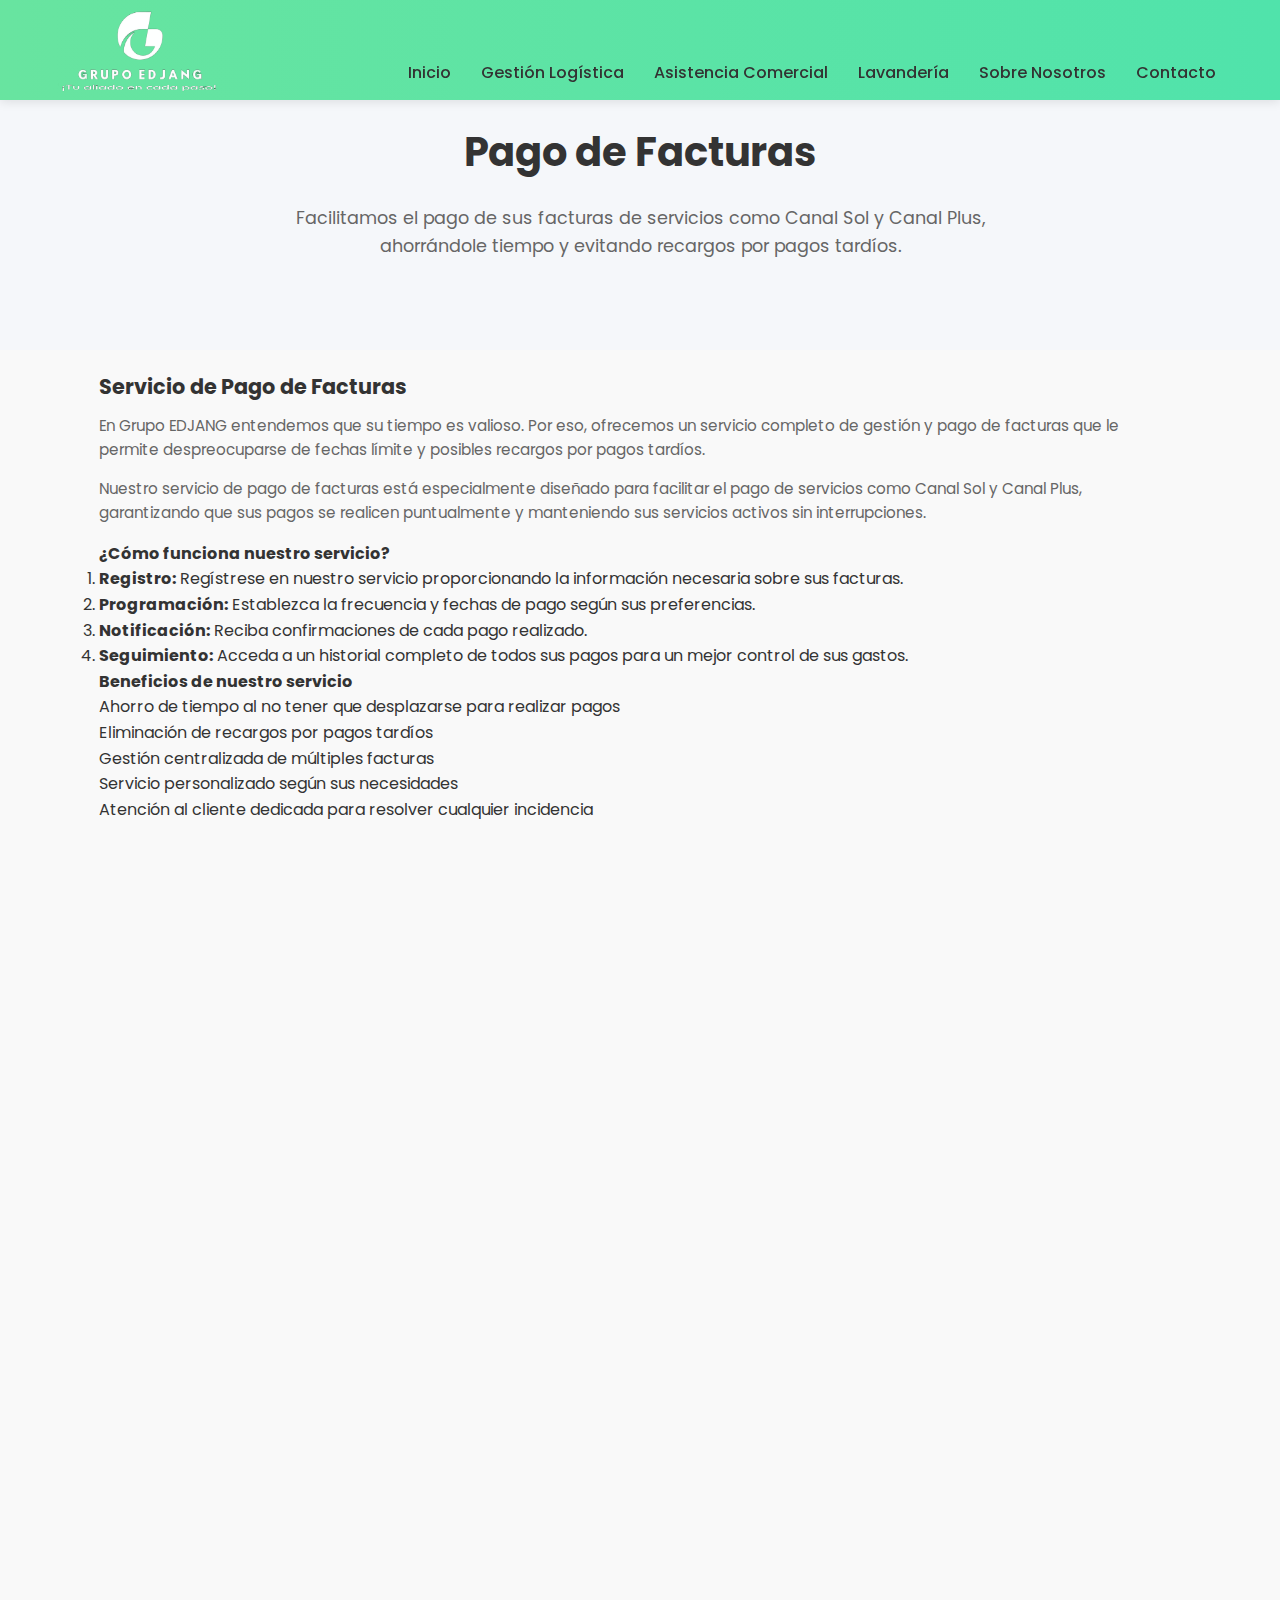
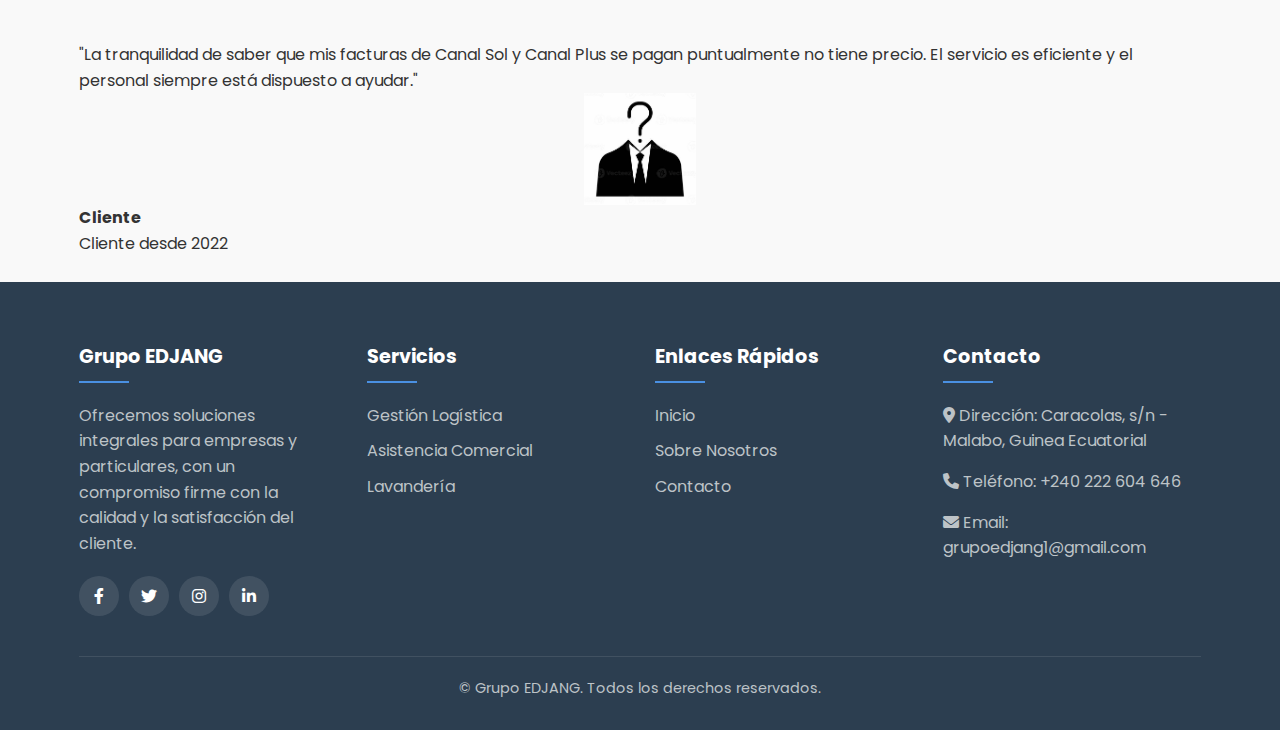
<file: pages/gestion-logistica/pago-facturas.html>
<!DOCTYPE html>
<html lang="es">
<head>
    <meta charset="UTF-8">
    <meta name="viewport" content="width=device-width, initial-scale=1.0">
    <title>Pago de Facturas - Grupo EDJANG</title>
    <link rel="stylesheet" href="../../css/styles.css">
    <link rel="stylesheet" href="../../css/responsive.css">
    <link href="https://fonts.googleapis.com/css2?family=Poppins:wght@300;400;500;600;700&display=swap" rel="stylesheet">
    <link rel="stylesheet" href="https://cdnjs.cloudflare.com/ajax/libs/font-awesome/6.0.0-beta3/css/all.min.css">
</head>
<body>
    <!-- Header -->
    <header>
        <div class="header-gradient"></div>
        <div class="container header-container">
            <div class="logo">
                <img src="../../images/logo.png" alt="Grupo EDJANG Logo">
                
            </div>
            
            <button class="nav-toggle">
                <i class="fas fa-bars"></i>
            </button>
            
            <ul class="nav-menu">
                <li><a href="../../index.html">Inicio</a></li>
                <li>
                    <a href="../gestion-logistica.html">Gestión Logística</a>
                    <ul class="submenu">
                        <li><a href="pago-facturas.html">Pago de facturas</a></li>
                        <li><a href="alquiler-venta-vehiculos.html">Alquiler y venta de vehículos</a></li>
                        <li><a href="azafatas-eventos.html">Azafatas de eventos</a></li>
                        <li><a href="informatica-diseno.html">Informática y diseño</a></li>
                        <li><a href="eventos-catering.html">Eventos y catering</a></li>
                        <li><a href="servicios-michelin.html">Servicios Michelin</a></li>
                        <li><a href="gestion-envios.html">Gestión de envíos</a></li>
                        <li><a href="construccion-mantenimiento.html">Construcción y mantenimiento</a></li>
                    </ul>
                </li>
                <li><a href="../asistencia-comercial.html">Asistencia Comercial</a></li>
                <li><a href="../lavanderia.html">Lavandería</a></li>
                <li><a href="../sobre-nosotros.html">Sobre Nosotros</a></li>
                <li><a href="../contacto.html">Contacto</a></li>
            </ul>
        </div>
    </header>

    <!-- Hero Section -->
    <section class="hero">
        <div class="container">
            <h2 class="fade-in">Pago de Facturas</h2>
            <p class="fade-in">Facilitamos el pago de sus facturas de servicios como Canal Sol y Canal Plus, ahorrándole tiempo y evitando recargos por pagos tardíos.</p>
        </div>
    </section>

    <!-- Detalles del Servicio -->
    <section class="service-details">
        <div class="container">
            <div class="service-content fade-in">
                <div class="service-description">
                    <h3>Servicio de Pago de Facturas</h3>
                    <p>En Grupo EDJANG entendemos que su tiempo es valioso. Por eso, ofrecemos un servicio completo de gestión y pago de facturas que le permite despreocuparse de fechas límite y posibles recargos por pagos tardíos.</p>
                    
                    <p>Nuestro servicio de pago de facturas está especialmente diseñado para facilitar el pago de servicios como Canal Sol y Canal Plus, garantizando que sus pagos se realicen puntualmente y manteniendo sus servicios activos sin interrupciones.</p>
                    
                    <h4>¿Cómo funciona nuestro servicio?</h4>
                    <ol>
                        <li><strong>Registro:</strong> Regístrese en nuestro servicio proporcionando la información necesaria sobre sus facturas.</li>
                        <li><strong>Programación:</strong> Establezca la frecuencia y fechas de pago según sus preferencias.</li>
                        <li><strong>Notificación:</strong> Reciba confirmaciones de cada pago realizado.</li>
                        <li><strong>Seguimiento:</strong> Acceda a un historial completo de todos sus pagos para un mejor control de sus gastos.</li>
                    </ol>
                    
                    <h4>Beneficios de nuestro servicio</h4>
                    <ul>
                        <li>Ahorro de tiempo al no tener que desplazarse para realizar pagos</li>
                        <li>Eliminación de recargos por pagos tardíos</li>
                        <li>Gestión centralizada de múltiples facturas</li>
                        <li>Servicio personalizado según sus necesidades</li>
                        <li>Atención al cliente dedicada para resolver cualquier incidencia</li>
                    </ul>
                </div>
            </div>
            
            <div class="service-features fade-in">
                <h3>Características del Servicio</h3>
                
                <div class="features-grid">
                    <div class="feature-item">
                        <i class="fas fa-clock"></i>
                        <h4>Pago puntual</h4>
                        <p>Garantizamos que sus facturas se pagarán antes de la fecha límite, evitando recargos e interrupciones del servicio.</p>
                    </div>
                    
                    <div class="feature-item">
                        <i class="fas fa-shield-alt"></i>
                        <h4>Seguridad garantizada</h4>
                        <p>Todos los pagos se realizan a través de canales seguros, protegiendo su información financiera en todo momento.</p>
                    </div>
                    
                    <div class="feature-item">
                        <i class="fas fa-file-invoice-dollar"></i>
                        <h4>Gestión de múltiples facturas</h4>
                        <p>Podemos gestionar todas sus facturas de servicios desde un único punto, simplificando su administración personal.</p>
                    </div>
                    
                    <div class="feature-item">
                        <i class="fas fa-chart-line"></i>
                        <h4>Seguimiento detallado</h4>
                        <p>Acceda a informes detallados de todos sus pagos, permitiéndole un mejor control de sus gastos mensuales.</p>
                    </div>
                </div>
            </div>
            
            <div class="service-cta fade-in">
                <h3>¿Interesado en nuestro servicio de pago de facturas?</h3>
                <p>Contáctenos hoy mismo para obtener más información o para registrarse en nuestro servicio.</p>
                <a href="../contacto.html" class="btn btn-large">Solicitar información</a>
            </div>
        </div>
    </section>

    <!-- Testimonios -->
    <section class="testimonials">
        <div class="container">
            <div class="section-title fade-in">
                <h2>Lo que dicen nuestros clientes</h2>
                <p>Descubra por qué nuestros clientes confían en nuestro servicio de pago de facturas.</p>
            </div>
            
            <div class="testimonials-slider fade-in">
                <div class="testimonial-item">
                    <div class="testimonial-content">
                        <p>"Desde que utilizo el servicio de pago de facturas de Grupo EDJANG, me he olvidado por completo de las fechas límite y los recargos. Un servicio excelente que me ahorra tiempo y preocupaciones."</p>
                    </div>
                    <div class="testimonial-author">
                        <img src="../../images/cliente.jpg" alt="Cliente 1" style="max-width: 10%; height: auto; display: block; margin: auto;>
                        <div class="author-info">
                            <h4>Cliente</h4>
                            <p>Cliente desde 2023</p>
                        </div>
                    </div>
                </div>
                
                <div class="testimonial-item">
                    <div class="testimonial-content">
                        <p>"La tranquilidad de saber que mis facturas de Canal Sol y Canal Plus se pagan puntualmente no tiene precio. El servicio es eficiente y el personal siempre está dispuesto a ayudar."</p>
                    </div>
                    <div class="testimonial-author">
                        <img src="../../images/cliente.jpg" alt="Cliente 2" style="max-width: 10%; height: auto; display: block; margin: auto;>
                        <div class="author-info">
                            <h4>Cliente</h4>
                            <p>Cliente desde 2022</p>
                        </div>
                    </div>
                </div>
            </div>
        </div>
    </section><br>

    <!-- Footer -->
    <footer>
       <div class="container">
           <div class="footer-container">
               <div class="footer-col">
                   <h3>Grupo EDJANG</h3>
                   <p>Ofrecemos soluciones integrales para empresas y particulares, con un compromiso firme con la calidad y la satisfacción del cliente.</p>
                   <div class="social-links">
                       <a href="#"><i class="fab fa-facebook-f"></i></a>
                       <a href="#"><i class="fab fa-twitter"></i></a>
                       <a href="#"><i class="fab fa-instagram"></i></a>
                       <a href="#"><i class="fab fa-linkedin-in"></i></a>
                   </div>
               </div>
               
               <div class="footer-col">
                   <h3>Servicios</h3>
                   <ul>
                       <li><a href="pages/gestion-logistica.html">Gestión Logística</a></li>
                       <li><a href="pages/asistencia-comercial.html">Asistencia Comercial</a></li>
                       <li><a href="pages/lavanderia.html">Lavandería</a></li>
                   </ul>
               </div>
               
               <div class="footer-col">
                   <h3>Enlaces Rápidos</h3>
                   <ul>
                       <li><a href="index.html">Inicio</a></li>
                       <li><a href="pages/sobre-nosotros.html">Sobre Nosotros</a></li>
                       <li><a href="pages/contacto.html">Contacto</a></li>
                   </ul>
               </div>
               
               <div class="footer-col">
                   <h3>Contacto</h3>
                   <p><i class="fas fa-map-marker-alt"></i> Dirección: Caracolas, s/n - Malabo, Guinea Ecuatorial</p>
                   <p><i class="fas fa-phone"></i> Teléfono: +240 222 604 646</p>
                   <p><i class="fas fa-envelope"></i> Email: grupoedjang1@gmail.com</p>
               </div>
           </div>
           
           <div class="copyright">
               <p>&copy; Grupo EDJANG. Todos los derechos reservados.</p>
           </div>
       </div>
   </footer>

    <script src="../../js/main.js"></script>
</body>
</html>
</file>
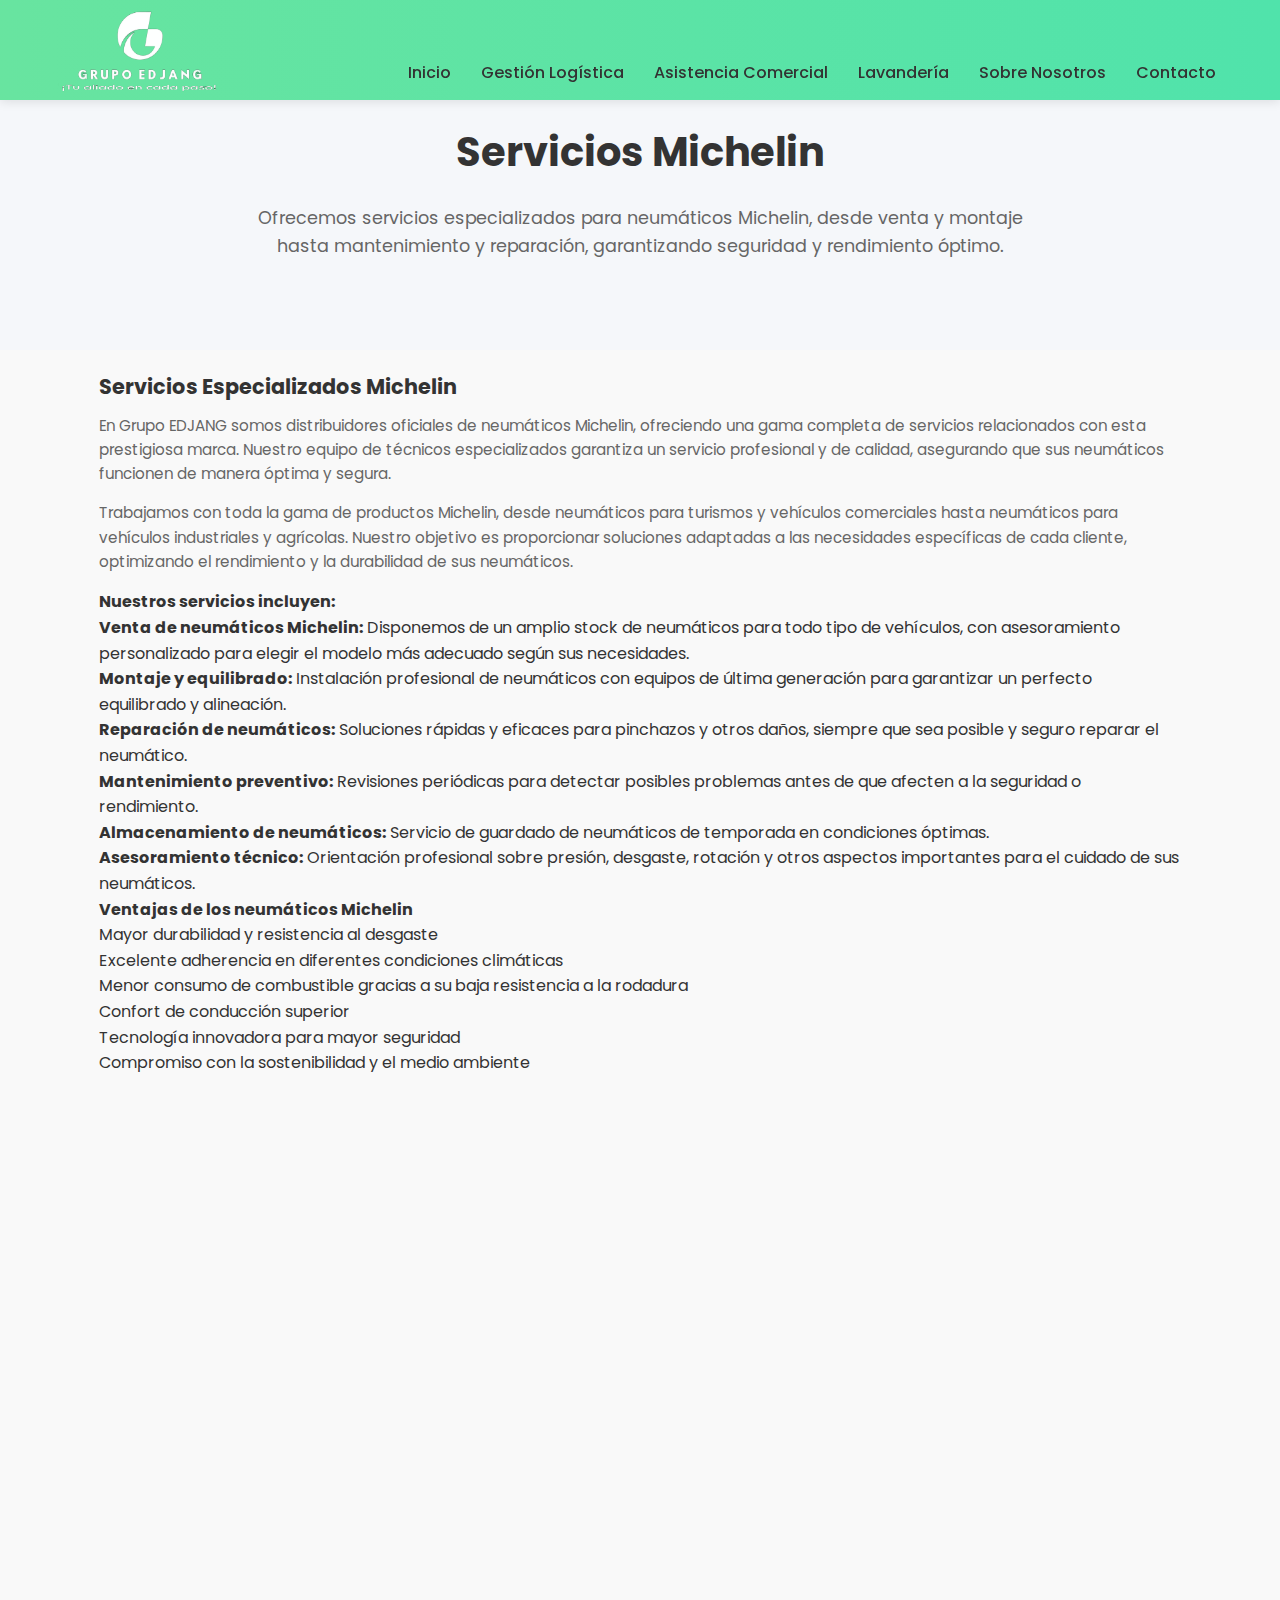
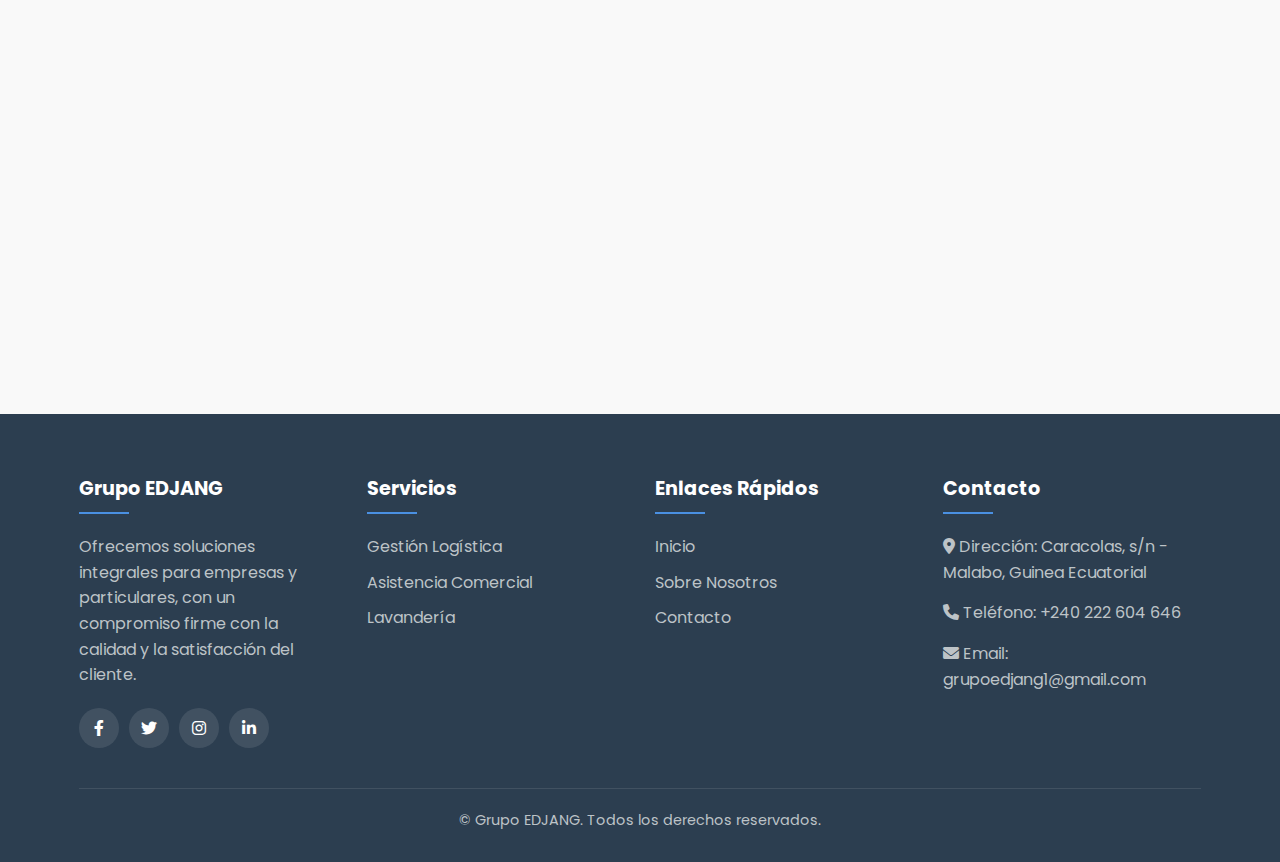
<file: pages/gestion-logistica/servicios-michelin.html>
<!DOCTYPE html>
<html lang="es">
<head>
    <meta charset="UTF-8">
    <meta name="viewport" content="width=device-width, initial-scale=1.0">
    <title>Servicios Michelin - Grupo EDJANG</title>
    <link rel="stylesheet" href="../../css/styles.css">
    <link rel="stylesheet" href="../../css/responsive.css">
    <link href="https://fonts.googleapis.com/css2?family=Poppins:wght@300;400;500;600;700&display=swap" rel="stylesheet">
    <link rel="stylesheet" href="https://cdnjs.cloudflare.com/ajax/libs/font-awesome/6.0.0-beta3/css/all.min.css">
</head>
<body>
    <!-- Header -->
    <header>
        <div class="header-gradient"></div>
        <div class="container header-container">
            <div class="logo">
                <img src="../../images/logo.png" alt="Grupo EDJANG Logo">
                
            </div>
            
            <button class="nav-toggle">
                <i class="fas fa-bars"></i>
            </button>
            
            <ul class="nav-menu">
                <li><a href="../../index.html">Inicio</a></li>
                <li>
                    <a href="../gestion-logistica.html">Gestión Logística</a>
                    <ul class="submenu">
                        <li><a href="pago-facturas.html">Pago de facturas</a></li>
                        <li><a href="alquiler-venta-vehiculos.html">Alquiler y venta de vehículos</a></li>
                        <li><a href="azafatas-eventos.html">Azafatas de eventos</a></li>
                        <li><a href="informatica-diseno.html">Informática y diseño</a></li>
                        <li><a href="eventos-catering.html">Eventos y catering</a></li>
                        <li><a href="servicios-michelin.html">Servicios Michelin</a></li>
                        <li><a href="gestion-envios.html">Gestión de envíos</a></li>
                        <li><a href="construccion-mantenimiento.html">Construcción y mantenimiento</a></li>
                    </ul>
                </li>
                <li><a href="../asistencia-comercial.html">Asistencia Comercial</a></li>
                <li><a href="../lavanderia.html">Lavandería</a></li>
                <li><a href="../sobre-nosotros.html">Sobre Nosotros</a></li>
                <li><a href="../contacto.html">Contacto</a></li>
            </ul>
        </div>
    </header>

    <!-- Hero Section -->
    <section class="hero">
        <div class="container">
            <h2 class="fade-in">Servicios Michelin</h2>
            <p class="fade-in">Ofrecemos servicios especializados para neumáticos Michelin, desde venta y montaje hasta mantenimiento y reparación, garantizando seguridad y rendimiento óptimo.</p>
        </div>
    </section>

    <!-- Detalles del Servicio -->
    <section class="service-details">
        <div class="container">
            <div class="service-content fade-in">
                <div class="service-description">
                    <h3>Servicios Especializados Michelin</h3>
                    <p>En Grupo EDJANG somos distribuidores oficiales de neumáticos Michelin, ofreciendo una gama completa de servicios relacionados con esta prestigiosa marca. Nuestro equipo de técnicos especializados garantiza un servicio profesional y de calidad, asegurando que sus neumáticos funcionen de manera óptima y segura.</p>
                    
                    <p>Trabajamos con toda la gama de productos Michelin, desde neumáticos para turismos y vehículos comerciales hasta neumáticos para vehículos industriales y agrícolas. Nuestro objetivo es proporcionar soluciones adaptadas a las necesidades específicas de cada cliente, optimizando el rendimiento y la durabilidad de sus neumáticos.</p>
                    
                    <h4>Nuestros servicios incluyen:</h4>
                    <ul>
                        <li><strong>Venta de neumáticos Michelin:</strong> Disponemos de un amplio stock de neumáticos para todo tipo de vehículos, con asesoramiento personalizado para elegir el modelo más adecuado según sus necesidades.</li>
                        <li><strong>Montaje y equilibrado:</strong> Instalación profesional de neumáticos con equipos de última generación para garantizar un perfecto equilibrado y alineación.</li>
                        <li><strong>Reparación de neumáticos:</strong> Soluciones rápidas y eficaces para pinchazos y otros daños, siempre que sea posible y seguro reparar el neumático.</li>
                        <li><strong>Mantenimiento preventivo:</strong> Revisiones periódicas para detectar posibles problemas antes de que afecten a la seguridad o rendimiento.</li>
                        <li><strong>Almacenamiento de neumáticos:</strong> Servicio de guardado de neumáticos de temporada en condiciones óptimas.</li>
                        <li><strong>Asesoramiento técnico:</strong> Orientación profesional sobre presión, desgaste, rotación y otros aspectos importantes para el cuidado de sus neumáticos.</li>
                    </ul>
                    
                    <h4>Ventajas de los neumáticos Michelin</h4>
                    <ul>
                        <li>Mayor durabilidad y resistencia al desgaste</li>
                        <li>Excelente adherencia en diferentes condiciones climáticas</li>
                        <li>Menor consumo de combustible gracias a su baja resistencia a la rodadura</li>
                        <li>Confort de conducción superior</li>
                        <li>Tecnología innovadora para mayor seguridad</li>
                        <li>Compromiso con la sostenibilidad y el medio ambiente</li>
                    </ul>
                </div>
                
            </div>
            
            <div class="service-features fade-in">
                <h3>¿Por qué elegir nuestros servicios Michelin?</h3>
                
                <div class="features-grid">
                    <div class="feature-item">
                        <i class="fas fa-certificate"></i>
                        <h4>Distribuidores oficiales</h4>
                        <p>Como distribuidores autorizados Michelin, garantizamos productos originales con todas las garantías del fabricante.</p>
                    </div>
                    
                    <div class="feature-item">
                        <i class="fas fa-tools"></i>
                        <h4>Técnicos especializados</h4>
                        <p>Nuestro equipo recibe formación continua por parte de Michelin para ofrecer un servicio de máxima calidad.</p>
                    </div>
                    
                    <div class="feature-item">
                        <i class="fas fa-cogs"></i>
                        <h4>Equipamiento avanzado</h4>
                        <p>Disponemos de la última tecnología en maquinaria para montaje, equilibrado y alineación de neumáticos.</p>
                    </div>
                    
                    <div class="feature-item">
                        <i class="fas fa-truck"></i>
                        <h4>Servicio móvil</h4>
                        <p>Ofrecemos asistencia a domicilio para flotas de vehículos y emergencias en carretera.</p>
                    </div>
                </div>
            </div>
            
           
            
            <div class="service-cta fade-in">
                <h3>¿Necesita neumáticos o servicios Michelin?</h3>
                <p>Contáctenos hoy mismo para obtener un presupuesto personalizado o concertar una cita en nuestro taller.</p>
                <a href="../contacto.html" class="btn btn-large">Solicitar información</a>
            </div>
        </div>
    </section>

    <!-- Proceso de Servicio -->
    <section class="process-section">
        <div class="container">
            <div class="section-title fade-in">
                <h2>Nuestro Proceso de Servicio</h2>
                <p>Ofrecemos una atención integral para el cuidado de sus neumáticos Michelin.</p>
            </div>
            
            <div class="process-steps fade-in">
                <div class="step-item">
                    <div class="step-number">1</div>
                    <div class="step-content">
                        <h4>Diagnóstico inicial</h4>
                        <p>Evaluamos el estado actual de sus neumáticos y sus necesidades específicas.</p>
                    </div>
                </div>
                
                <div class="step-item">
                    <div class="step-number">2</div>
                    <div class="step-content">
                        <h4>Asesoramiento personalizado</h4>
                        <p>Le recomendamos las mejores opciones según su vehículo, estilo de conducción y presupuesto.</p>
                    </div>
                </div>
                
                <div class="step-item">
                    <div class="step-number">3</div>
                    <div class="step-content">
                        <h4>Servicio técnico</h4>
                        <p>Realizamos el montaje, equilibrado o reparación con equipos de última generación.</p>
                    </div>
                </div>
                
                <div class="step-item">
                    <div class="step-number">4</div>
                    <div class="step-content">
                        <h4>Seguimiento post-servicio</h4>
                        <p>Ofrecemos revisiones periódicas para garantizar el óptimo rendimiento de sus neumáticos.</p>
                    </div>
                </div>
            </div>
        </div>
    </section><br>

    <!-- Footer -->
    <footer>
       <div class="container">
           <div class="footer-container">
               <div class="footer-col">
                   <h3>Grupo EDJANG</h3>
                   <p>Ofrecemos soluciones integrales para empresas y particulares, con un compromiso firme con la calidad y la satisfacción del cliente.</p>
                   <div class="social-links">
                       <a href="#"><i class="fab fa-facebook-f"></i></a>
                       <a href="#"><i class="fab fa-twitter"></i></a>
                       <a href="#"><i class="fab fa-instagram"></i></a>
                       <a href="#"><i class="fab fa-linkedin-in"></i></a>
                   </div>
               </div>
               
               <div class="footer-col">
                   <h3>Servicios</h3>
                   <ul>
                       <li><a href="pages/gestion-logistica.html">Gestión Logística</a></li>
                       <li><a href="pages/asistencia-comercial.html">Asistencia Comercial</a></li>
                       <li><a href="pages/lavanderia.html">Lavandería</a></li>
                   </ul>
               </div>
               
               <div class="footer-col">
                   <h3>Enlaces Rápidos</h3>
                   <ul>
                       <li><a href="index.html">Inicio</a></li>
                       <li><a href="pages/sobre-nosotros.html">Sobre Nosotros</a></li>
                       <li><a href="pages/contacto.html">Contacto</a></li>
                   </ul>
               </div>
               
               <div class="footer-col">
                   <h3>Contacto</h3>
                   <p><i class="fas fa-map-marker-alt"></i> Dirección: Caracolas, s/n - Malabo, Guinea Ecuatorial</p>
                   <p><i class="fas fa-phone"></i> Teléfono: +240 222 604 646</p>
                   <p><i class="fas fa-envelope"></i> Email: grupoedjang1@gmail.com</p>
               </div>
           </div>
           
           <div class="copyright">
               <p>&copy; Grupo EDJANG. Todos los derechos reservados.</p>
           </div>
       </div>
   </footer>

    <script src="../../js/main.js"></script>
</body>
</html>
</file>
<file: css/responsive.css>
/* Estilos adicionales para mejorar la responsividad */

/* Estilos para el slider de servicios en la página principal */
.services-slider {
    position: relative;
    padding: 40px 0;
    overflow: hidden;
}

.slider-container {
    display: flex;
    transition: transform 0.5s ease;
}

.slider-prev, .slider-next {
    position: absolute;
    top: 50%;
    transform: translateY(-50%);
    background-color: rgba(255, 255, 255, 0.8);
    border: none;
    width: 40px;
    height: 40px;
    border-radius: 50%;
    display: flex;
    align-items: center;
    justify-content: center;
    cursor: pointer;
    z-index: 10;
    box-shadow: 0 2px 5px rgba(0, 0, 0, 0.1);
    transition: all 0.3s ease;
}

.slider-prev:hover, .slider-next:hover {
    background-color: #fff;
    box-shadow: 0 3px 8px rgba(0, 0, 0, 0.15);
}

.slider-prev {
    left: 10px;
}

.slider-next {
    right: 10px;
}

/* Estilos para la cuadrícula de servicios en páginas internas */
.services-grid {
    display: grid;
    grid-template-columns: repeat(auto-fill, minmax(300px, 1fr));
    gap: 30px;
    margin-top: 40px;
}

.services-grid .service-card {
    transform: none;
    opacity: 1;
    transition: transform 0.3s ease, box-shadow 0.3s ease;
}

.services-grid .service-card:hover {
    transform: translateY(-5px);
    box-shadow: 0 10px 25px rgba(0, 0, 0, 0.15);
}

/* Estilos para la página de contacto */
.contact-section {
    padding: 80px 0;
}

.contact-container {
    display: grid;
    grid-template-columns: 1fr 1fr;
    gap: 40px;
}

.contact-info {
    padding: 30px;
    background-color: #f5f7fa;
    border-radius: 8px;
}

.contact-info-item {
    display: flex;
    align-items: flex-start;
    margin-bottom: 20px;
}

.contact-info-item i {
    font-size: 1.2rem;
    color: #4a90e2;
    margin-right: 15px;
    margin-top: 5px;
}

.contact-info-content h4 {
    font-size: 1.1rem;
    margin-bottom: 5px;
}

.contact-info-content p {
    color: #666;
}

.contact-map {
    height: 300px;
    margin-top: 30px;
    border-radius: 8px;
    overflow: hidden;
}

.contact-map iframe {
    width: 100%;
    height: 100%;
    border: none;
}

/* Estilos para la página Sobre Nosotros */
.about-section {
    padding: 80px 0;
}

.about-content {
    display: grid;
    grid-template-columns: 1fr 1fr;
    gap: 40px;
    align-items: center;
    margin-bottom: 60px;
}

.about-image {
    border-radius: 8px;
    overflow: hidden;
    box-shadow: 0 5px 15px rgba(0, 0, 0, 0.1);
}

.about-text h3 {
    font-size: 1.8rem;
    margin-bottom: 20px;
    color: #333;
}

.about-text p {
    color: #666;
    margin-bottom: 15px;
}

.team-section {
    padding: 40px 0;
}

.team-grid {
    display: grid;
    grid-template-columns: repeat(auto-fill, minmax(280px, 1fr));
    gap: 30px;
}

.team-member {
    background-color: #fff;
    border-radius: 8px;
    overflow: hidden;
    box-shadow: 0 5px 15px rgba(0, 0, 0, 0.05);
    transition: transform 0.3s ease;
}

.team-member:hover {
    transform: translateY(-5px);
}

.team-member img {
    width: 100%;
    height: 300px;
    object-fit: cover;
}

.team-member-info {
    padding: 20px;
}

.team-member-info h3 {
    font-size: 1.3rem;
    margin-bottom: 5px;
    color: #333;
}

.team-member-info h4 {
    font-size: 1rem;
    color: #4a90e2;
    margin-bottom: 10px;
}

.team-member-info p {
    color: #666;
    margin-bottom: 15px;
}

.team-contact {
    display: flex;
    gap: 10px;
}

.team-contact a {
    display: flex;
    align-items: center;
    justify-content: center;
    width: 35px;
    height: 35px;
    background-color: #f5f7fa;
    border-radius: 50%;
    color: #4a90e2;
    transition: all 0.3s ease;
}

.team-contact a:hover {
    background-color: #4a90e2;
    color: #fff;
}

/* Media queries adicionales para mejorar la responsividad */
@media (max-width: 992px) {
    .contact-container {
        grid-template-columns: 1fr;
    }
    
    .about-content {
        grid-template-columns: 1fr;
    }
    
    .about-image {
        order: -1;
    }
    
    .services-slider {
        padding: 20px 0;
    }
    
    .slider-prev, .slider-next {
        width: 35px;
        height: 35px;
    }
}

@media (max-width: 768px) {
    .hero {
        padding: 100px 0 40px;
    }
    
    .hero h2 {
        font-size: 2rem;
    }
    
    .section-title h2 {
        font-size: 1.8rem;
    }
    
    .services-grid {
        grid-template-columns: 1fr;
    }
    
    .team-grid {
        grid-template-columns: 1fr;
    }
    
    .slider-container .service-card {
        flex: 0 0 calc(100% - 20px);
    }
}

@media (max-width: 576px) {
    .hero {
        padding: 90px 0 30px;
    }
    
    .hero h2 {
        font-size: 1.8rem;
    }
    
    .hero p {
        font-size: 1rem;
    }
    
    .section-title h2 {
        font-size: 1.6rem;
    }
    
    .services, .institutions, .about-section, .contact-section {
        padding: 50px 0;
    }
    
    .service-card img {
        height: 180px;
    }
    
    .service-content h3 {
        font-size: 1.2rem;
    }
    
    .service-content p {
        font-size: 0.9rem;
    }
    
    .btn {
        padding: 8px 16px;
        font-size: 0.9rem;
    }
}

/* Estilos para dispositivos muy pequeños */
@media (max-width: 375px) {
    .container {
        width: 95%;
        padding: 0 10px;
    }
    
    .hero h2 {
        font-size: 1.6rem;
    }
    
    .section-title h2 {
        font-size: 1.4rem;
    }
    
    .logo h1 {
        font-size: 1.3rem;
    }
    
    .logo img {
        height: 40px;
    }
    
    .service-card img {
        height: 160px;
    }
}
</file>
<file: css/styles.css>
/* Reset y estilos generales */
* {
    margin: 0;
    padding: 0;
    box-sizing: border-box;
}

body {
    font-family: 'Poppins', sans-serif;
    line-height: 1.6;
    color: #333;
    background-color: #f9f9f9;
}

a {
    text-decoration: none;
    color: inherit;
}

ul {
    list-style: none;
}

img {
    max-width: 100%;
    height: auto;
    display: block;
}

.container {
    width: 90%;
    max-width: 1200px;
    margin: 0 auto;
    padding: 0 15px;
}

/* Header y navegación */
header {
    position: fixed;
    top: 0;
    left: 0;
    width: 100%;
    z-index: 1000;
    height: 100px;
    background: linear-gradient(to right, #68e4a0, #50e3ab, #e0d280, #e4a5e4);
    animation: gradientAnimation 10s ease infinite;
    background-size: 300% 300%;
    box-shadow: 0 2px 10px rgba(0, 0, 0, 0.1);
    transition: all 0.3s ease;
}
@keyframes gradientAnimation {
    0% {
        background-position: 0% 50%;
    }
    50% {
        background-position: 100% 50%;
    }
    100% {
        background-position: 0% 50%;
    }
}

.header-container {
    display: flex;
    justify-content: space-between;
    align-items: center;
    padding: 15px 0;
}

.logo {
    display: flex;
    align-items: center;
   
}

.logo img {
    height: 145px;
    margin-right: -10px;
    margin-top: -40px;
    transform: translate(-10px);
}

.logo h1 {
    font-size: 1.5rem;
    font-weight: 700;
    color: #333;
}

/* Menú de navegación */
.nav-toggle {
    display: none;
    background: none;
    border: none;
    font-size: 1.5rem;
    cursor: pointer;
    color: #333;
}

.nav-menu {
    display: flex;
}

.nav-menu li {
    position: relative;
    margin-left: 30px;
}

.nav-menu a {
    font-weight: 500;
    padding: 10px 0;
    position: relative;
    transition: color 0.3s ease;
}

.nav-menu a:hover {
    color: #4a90e2;
}

.nav-menu a::after {
    content: '';
    position: absolute;
    bottom: 0;
    left: 0;
    width: 0;
    height: 2px;
    background-color: #4a90e2;
    transition: width 0.3s ease;
}

.nav-menu a:hover::after {
    width: 100%;
}

/* Submenu */
.submenu {
    position: absolute;
    top: 100%;
    left: 0;
    background-color: #fff;
    box-shadow: 0 5px 15px rgba(0, 0, 0, 0.1);
    min-width: 200px;
    opacity: 0;
    visibility: hidden;
    transform: translateY(10px);
    transition: all 0.3s ease;
    z-index: 1;
}

.nav-menu li:hover .submenu {
    opacity: 1;
    visibility: visible;
    transform: translateY(0);
}

.submenu li {
    margin: 0;
}

.submenu a {
    display: block;
    padding: 10px 15px;
    border-bottom: 1px solid #f1f1f1;
}

.submenu a:hover {
    background-color: #f9f9f9;
}

/* Header con efecto de transición de colores */
.header-gradient {
    height: 5px;
    background: linear-gradient(to right, 90deg, green,rgb(255, 0, 179),red,blue);
    animation: gradientAnimation 10s ease infinite;
    background-size: 300% 300%;
}

@keyframes gradientAnimation {
    0% {
        background-position: 0% 50%;
    }
    50% {
        background-position: 100% 50%;
    }
    100% {
        background-position: 0% 50%;
    }
}

/* Hero section */
.hero {
    padding: 120px 0 60px;
    background-color: #f5f7fa;
    text-align: center;
}

.hero h2 {
    font-size: 2.5rem;
    margin-bottom: 20px;
    color: #333;
}

.hero p {
    font-size: 1.1rem;
    max-width: 800px;
    margin: 0 auto 30px;
    color: #666;
}

/* Sección de servicios */
.services {
    padding: 80px 0;
}

.section-title {
    text-align: center;
    margin-bottom: 50px;
}

.section-title h2 {
    font-size: 2.2rem;
    color: #333;
    margin-bottom: 15px;
}

.section-title p {
    color: #666;
    max-width: 700px;
    margin: 0 auto;
}

/* Slider de servicios */
.services-slider {
    position: relative;
    overflow: hidden;
    padding: 30px 0;
}

.slider-container {
    display: flex;
    transition: transform 0.5s ease;
}

.service-card {
    flex: 0 0 calc(33.333% - 20px);
    margin: 0 10px;
    background-color: #fff;
    border-radius: 8px;
    overflow: hidden;
    box-shadow: 0 5px 15px rgba(0, 0, 0, 0.1);
    transition: all 0.3s ease;
    transform: scale(0.9);
    opacity: 0.7;
}

.service-card.active {
    transform: scale(1);
    opacity: 1;
    box-shadow: 0 10px 25px rgba(0, 0, 0, 0.15);
}

.service-card img {
    width: 100%;
    height: 200px;
    object-fit: cover;
}

.service-content {
    padding: 20px;
}

.service-content h3 {
    font-size: 1.3rem;
    margin-bottom: 10px;
    color: #333;
}

.service-content p {
    color: #666;
    margin-bottom: 15px;
    font-size: 0.95rem;
}

.btn {
    display: inline-block;
    padding: 10px 20px;
    background-color: #4a90e2;
    color: #fff;
    border-radius: 4px;
    font-weight: 500;
    transition: background-color 0.3s ease;
}

.btn:hover {
    background-color: #3a7bc8;
}

/* Sección de instituciones */
.institutions {
    padding: 80px 0;
    background-color: #f5f7fa;
}

.institutions-grid {
    display: grid;
    grid-template-columns: repeat(3, 1fr);
    gap: 30px;
}

.institution-item {
    background-color: #fff;
    padding: 20px;
    border-radius: 8px;
    box-shadow: 0 5px 15px rgba(0, 0, 0, 0.05);
    text-align: center;
    transition: transform 0.3s ease;
}

.institution-item:hover {
    transform: translateY(-5px);
}

.institution-item img {
    height: 80px;
    margin: 0 auto 15px;
    object-fit: contain;
}

.institution-item h3 {
    font-size: 1.1rem;
    color: #333;
}

/* Footer */
footer {
    background-color: #2c3e50;
    color: #fff;
    padding: 60px 0 30px;
}

.footer-container {
    display: grid;
    grid-template-columns: repeat(4, 1fr);
    gap: 30px;
}

.footer-col h3 {
    font-size: 1.2rem;
    margin-bottom: 20px;
    position: relative;
    padding-bottom: 10px;
}

.footer-col h3::after {
    content: '';
    position: absolute;
    bottom: 0;
    left: 0;
    width: 50px;
    height: 2px;
    background-color: #4a90e2;
}

.footer-col p {
    margin-bottom: 15px;
    color: #bdc3c7;
}

.footer-col ul li {
    margin-bottom: 10px;
}

.footer-col ul li a {
    color: #bdc3c7;
    transition: color 0.3s ease;
}

.footer-col ul li a:hover {
    color: #fff;
}

.social-links {
    display: flex;
    margin-top: 20px;
}

.social-links a {
    display: flex;
    align-items: center;
    justify-content: center;
    width: 40px;
    height: 40px;
    background-color: rgba(255, 255, 255, 0.1);
    border-radius: 50%;
    margin-right: 10px;
    transition: background-color 0.3s ease;
}

.social-links a:hover {
    background-color: #4a90e2;
}

.copyright {
    text-align: center;
    margin-top: 40px;
    padding-top: 20px;
    border-top: 1px solid rgba(255, 255, 255, 0.1);
    color: #bdc3c7;
    font-size: 0.9rem;
}

/* Formulario de contacto */
.contact-form {
    background-color: #fff;
    padding: 30px;
    border-radius: 8px;
    box-shadow: 0 5px 15px rgba(0, 0, 0, 0.05);
}

.form-group {
    margin-bottom: 20px;
}

.form-group label {
    display: block;
    margin-bottom: 5px;
    font-weight: 500;
}

.form-control {
    width: 100%;
    padding: 12px 15px;
    border: 1px solid #ddd;
    border-radius: 4px;
    font-size: 1rem;
    transition: border-color 0.3s ease;
}

.form-control:focus {
    border-color: #4a90e2;
    outline: none;
}

textarea.form-control {
    min-height: 150px;
    resize: vertical;
}

/* Animaciones */
.fade-in {
    opacity: 0;
    transform: translateY(20px);
    transition: opacity 0.6s ease, transform 0.6s ease;
}

.fade-in.visible {
    opacity: 1;
    transform: translateY(0);
}

/* Media queries para responsividad */
@media (max-width: 992px) {
    .footer-container {
        grid-template-columns: repeat(2, 1fr);
    }
    
    .service-card {
        flex: 0 0 calc(50% - 20px);
    }
    
    .institutions-grid {
        grid-template-columns: repeat(2, 1fr);
    }
}

@media (max-width: 768px) {
    .nav-toggle {
        display: block;
    }
    
    .nav-menu {
        position: fixed;
        top: 80px;
        left: -100%;
        width: 80%;
        height: calc(100vh - 80px);
        background-color: #fff;
        flex-direction: column;
        padding: 20px;
        box-shadow: 0 5px 15px rgba(0, 0, 0, 0.1);
        transition: left 0.3s ease;
        overflow-y: auto;
    }
    
    .nav-menu.active {
        left: 0;
    }
    
    .nav-menu li {
        margin: 0 0 15px;
    }
    
    .submenu {
        position: static;
        opacity: 1;
        visibility: visible;
        transform: none;
        box-shadow: none;
        max-height: 0;
        overflow: hidden;
        transition: max-height 0.3s ease;
    }
    
    .nav-menu li:hover .submenu {
        max-height: 500px;
    }
    
    .service-card {
        flex: 0 0 calc(100% - 20px);
    }
    
    .institutions-grid {
        grid-template-columns: 1fr;
    }
}

@media (max-width: 576px) {
    .footer-container {
        grid-template-columns: 1fr;
    }
    
    .hero h2 {
        font-size: 2rem;
    }
    
    .section-title h2 {
        font-size: 1.8rem;
    }
}
</file>
